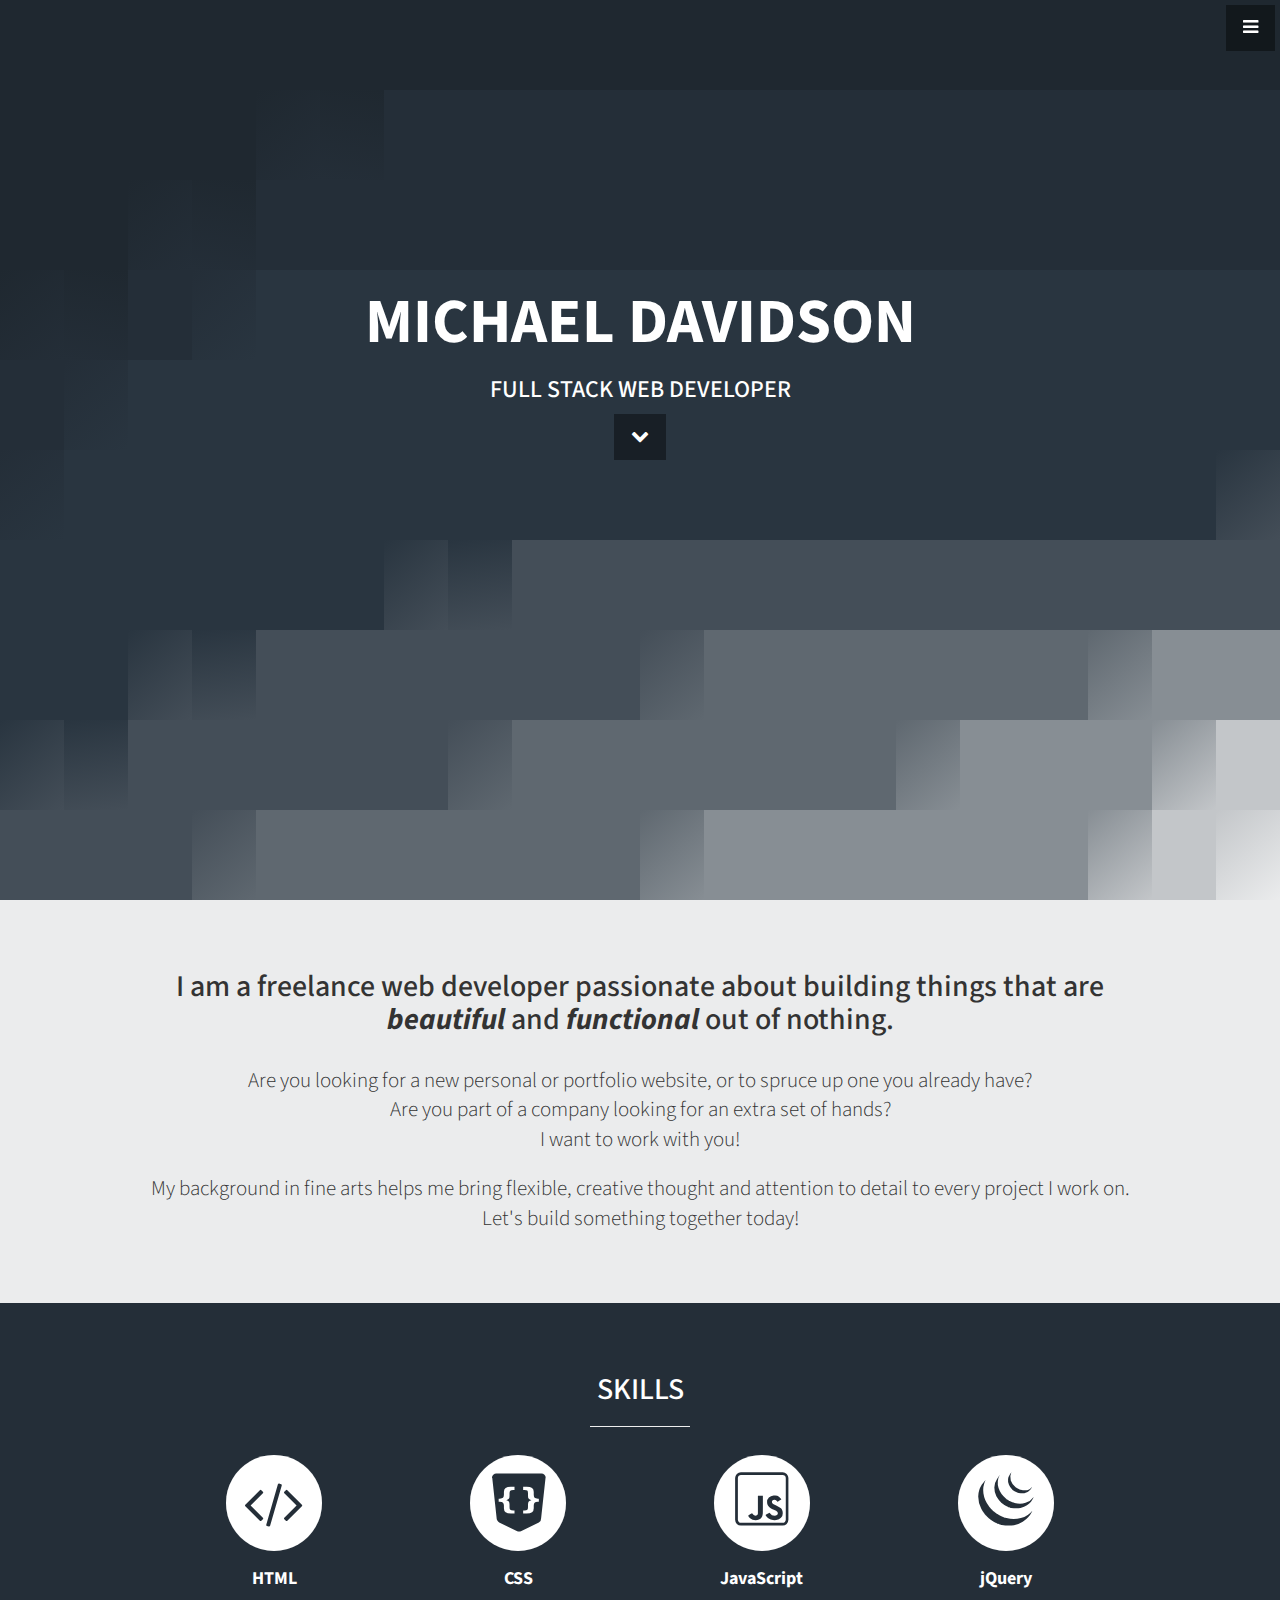
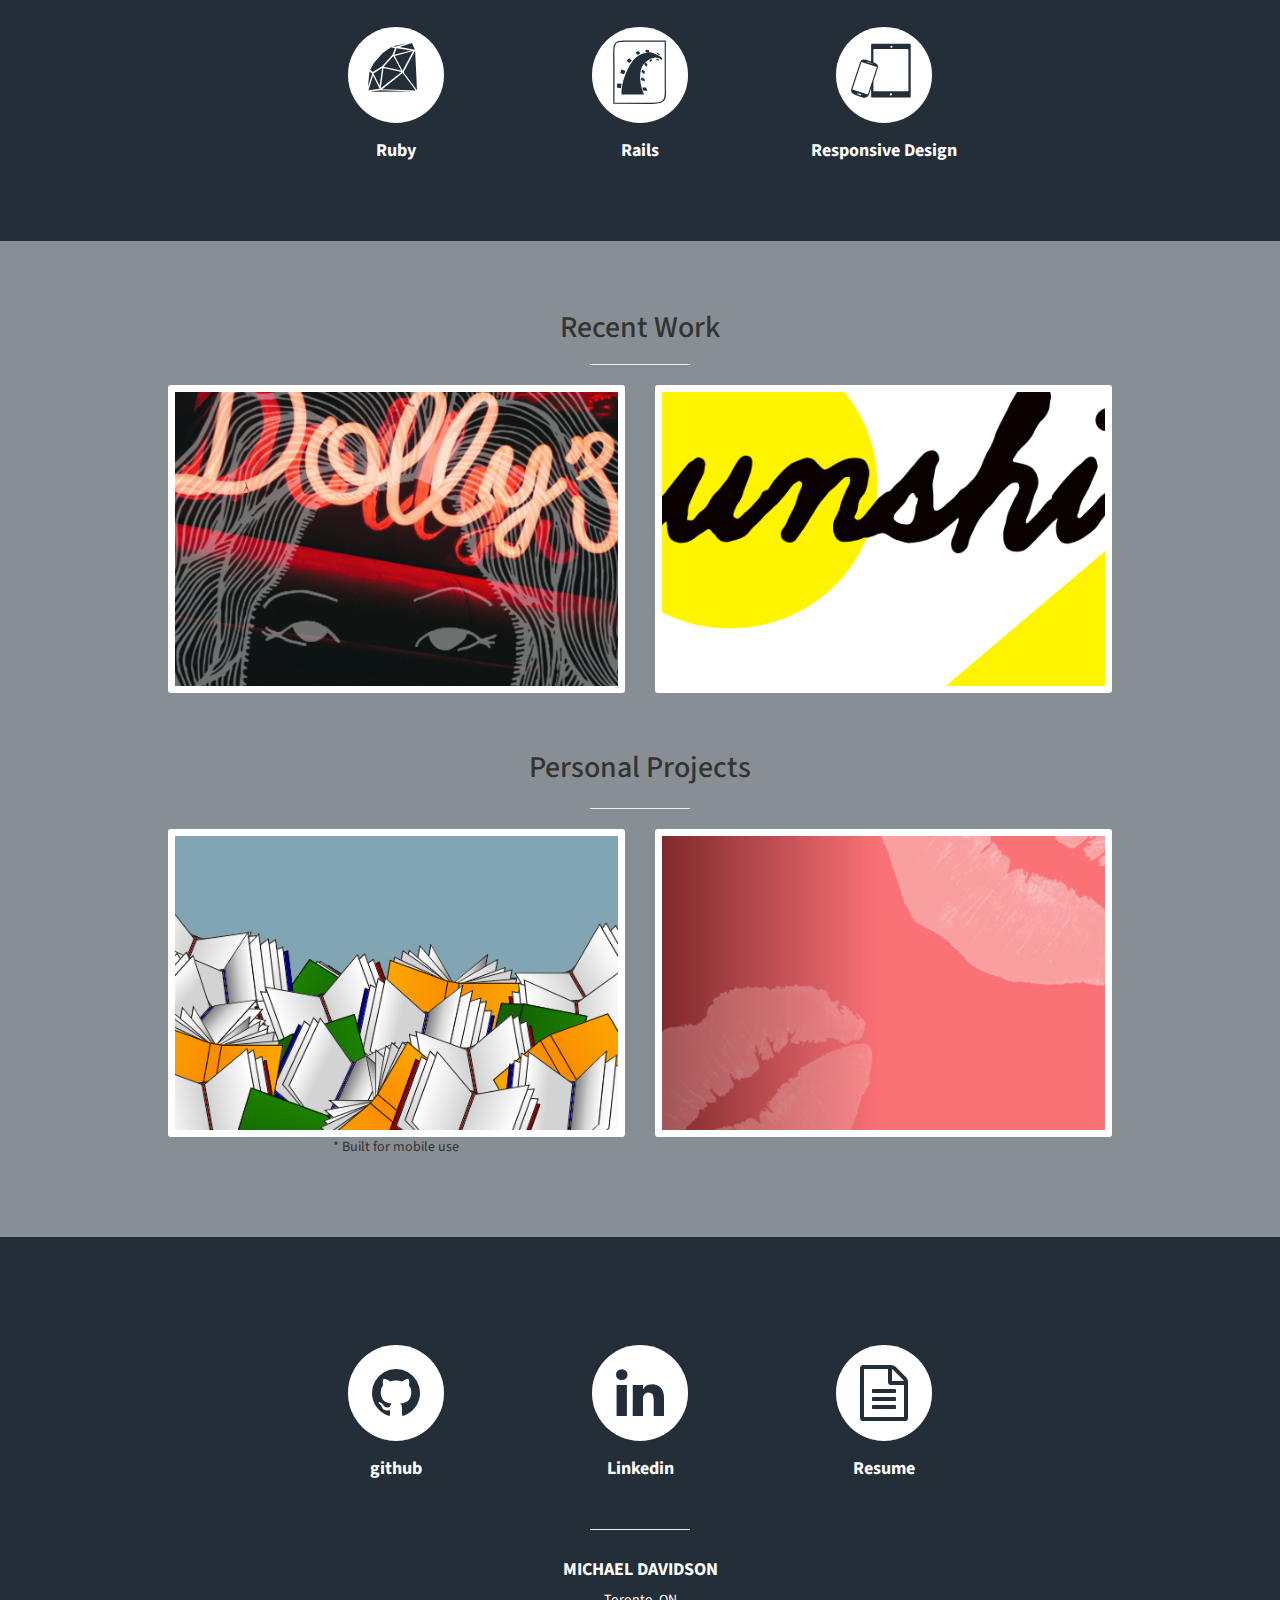
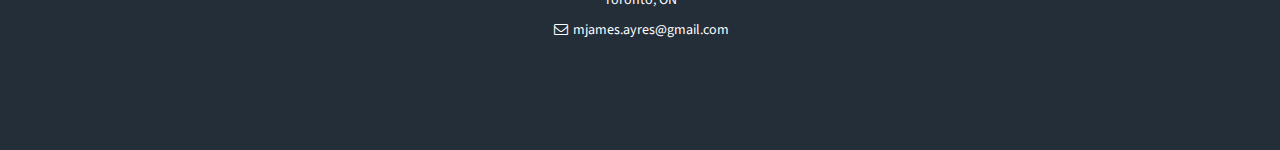
<file: index-old.html>
<!DOCTYPE html>
<html lang="en">

<head>

    <meta charset="utf-8">
    <meta http-equiv="X-UA-Compatible" content="IE=edge">
    <meta name="viewport" content="width=device-width, initial-scale=1">
    <meta name="description" content="">
    <meta name="author" content="">

    <title>Michael Davidson | Full Stack Web Developer</title>

    <!-- Tiles CSS -->
    <link href="css/tiles.css" rel="stylesheet" type="text/css">

    <!-- Bootstrap Core CSS -->
    <link href="css/bootstrap.min.css" rel="stylesheet">

    <!-- Custom CSS -->
    <link href="css/stylish-portfolio.css" rel="stylesheet">

    <!-- Custom Fonts -->
    <link href="font-awesome/css/font-awesome.min.css" rel="stylesheet" type="text/css">
    <link href="https://fonts.googleapis.com/css?family=Source+Sans+Pro:300,400,700,300italic,400italic,700italic" rel="stylesheet" type="text/css">

    <!-- HTML5 Shim and Respond.js IE8 support of HTML5 elements and media queries -->
    <!-- WARNING: Respond.js doesn't work if you view the page via file:// -->
    <!--[if lt IE 9]>
        <script src="https://oss.maxcdn.com/libs/html5shiv/3.7.0/html5shiv.js"></script>
        <script src="https://oss.maxcdn.com/libs/respond.js/1.4.2/respond.min.js"></script>
    <![endif]-->

    <!-- Fizzed Icons -->
    <link rel="stylesheet" href="font-mfizz-2.4.1/font-mfizz.css">

</head>

<body>

    <!-- Navigation -->
    <a id="menu-toggle" href="#" class="btn btn-dark btn-lg toggle"><i class="fa fa-bars"></i></a>
    <nav id="sidebar-wrapper">
        <ul class="sidebar-nav">
            <a id="menu-close" href="#" class="btn btn-light btn-lg pull-right toggle"><i class="fa fa-times"></i></a>
            <li class="sidebar-brand">
                <a href="#top" onclick=$("#menu-close").click();>MICHAEL DAVIDSON</a>
            </li>
            <li>
                <a href="#top" onclick=$("#menu-close").click();>Home</a>
            </li>
            <li>
                <a href="#about" onclick=$("#menu-close").click();>About</a>
            </li>
            <li>
                <a href="#skills" onclick=$("#menu-close").click();>Skills</a>
            </li>
            <li>
                <a href="#portfolio" onclick=$("#menu-close").click();>Portfolio</a>
            </li>
            <li>
                <a href="#contact" onclick=$("#menu-close").click();>Contact</a>
            </li>
        </ul>
    </nav>

    <!-- Header -->
    <header id="top" class="header">
      <div class="welcome">
          <h1>MICHAEL DAVIDSON</h1>
          <h3>FULL STACK WEB DEVELOPER</h3>
          <br>
          <a href="#about" class="btn btn-dark btn-lg"><i class="fa fa-chevron-down" aria-hidden="true"></i></a>
      </div>
        <div id="tile_wrapper">
          <div class="tile a1"></div>
          <div class="tile b1"></div>
          <div class="tile c1"></div>
          <div class="tile d1"></div>
          <div class="tile e1"></div>
          <div class="tile f1"></div>
          <div class="tile g1"></div>
          <div class="tile h11"></div>
          <div class="tile i1"></div>
          <div class="tile j1"></div>
          <div class="tile k1"></div>
          <div class="tile l1"></div>
          <div class="tile m1"></div>
          <div class="tile n1"></div>
          <div class="tile o1"></div>
          <div class="tile p1"></div>
          <div class="tile q1"></div>
          <div class="tile r1"></div>
          <div class="tile s1"></div>
          <div class="tile t1"></div>
          <div class="tile a2"></div>
          <div class="tile b2"></div>
          <div class="tile c2"></div>
          <div class="tile d2"></div>
          <div class="tile e2"></div>
          <div class="tile f2"></div>
          <div class="tile g2"></div>
          <div class="tile h22"></div>
          <div class="tile i2"></div>
          <div class="tile j2"></div>
          <div class="tile k2"></div>
          <div class="tile l2"></div>
          <div class="tile m2"></div>
          <div class="tile n2"></div>
          <div class="tile o2"></div>
          <div class="tile p2"></div>
          <div class="tile q2"></div>
          <div class="tile r2"></div>
          <div class="tile s2"></div>
          <div class="tile t2"></div>
          <div class="tile a3"></div>
          <div class="tile b3"></div>
          <div class="tile c3"></div>
          <div class="tile d3"></div>
          <div class="tile e3"></div>
          <div class="tile f3"></div>
          <div class="tile g3"></div>
          <div class="tile h33"></div>
          <div class="tile i3"></div>
          <div class="tile j3"></div>
          <div class="tile k3"></div>
          <div class="tile l3"></div>
          <div class="tile m3"></div>
          <div class="tile n3"></div>
          <div class="tile o3"></div>
          <div class="tile p3"></div>
          <div class="tile q3"></div>
          <div class="tile r3"></div>
          <div class="tile s3"></div>
          <div class="tile t3"></div>
          <div class="tile a4"></div>
          <div class="tile b4"></div>
          <div class="tile c4"></div>
          <div class="tile d4"></div>
          <div class="tile e4"></div>
          <div class="tile f4"></div>
          <div class="tile g4"></div>
          <div class="tile h44"></div>
          <div class="tile i4"></div>
          <div class="tile j4"></div>
          <div class="tile k4"></div>
          <div class="tile l4"></div>
          <div class="tile m4"></div>
          <div class="tile n4"></div>
          <div class="tile o4"></div>
          <div class="tile p4"></div>
          <div class="tile q4"></div>
          <div class="tile r4"></div>
          <div class="tile s4"></div>
          <div class="tile t4"></div>
          <div class="tile a5"></div>
          <div class="tile b5"></div>
          <div class="tile c5"></div>
          <div class="tile d5"></div>
          <div class="tile e5"></div>
          <div class="tile f5"></div>
          <div class="tile g5"></div>
          <div class="tile h55"></div>
          <div class="tile i5"></div>
          <div class="tile j5"></div>
          <div class="tile k5"></div>
          <div class="tile l5"></div>
          <div class="tile m5"></div>
          <div class="tile n5"></div>
          <div class="tile o5"></div>
          <div class="tile p5"></div>
          <div class="tile q5"></div>
          <div class="tile r5"></div>
          <div class="tile s5"></div>
          <div class="tile t5"></div>
          <div class="tile a6"></div>
          <div class="tile b6"></div>
          <div class="tile c6"></div>
          <div class="tile d6"></div>
          <div class="tile e6"></div>
          <div class="tile f6"></div>
          <div class="tile g6"></div>
          <div class="tile h66"></div>
          <div class="tile i6"></div>
          <div class="tile j6"></div>
          <div class="tile k6"></div>
          <div class="tile l6"></div>
          <div class="tile m6"></div>
          <div class="tile n6"></div>
          <div class="tile o6"></div>
          <div class="tile p6"></div>
          <div class="tile q6"></div>
          <div class="tile r6"></div>
          <div class="tile s6"></div>
          <div class="tile t6"></div>
          <div class="tile a7"></div>
          <div class="tile b7"></div>
          <div class="tile c7"></div>
          <div class="tile d7"></div>
          <div class="tile e7"></div>
          <div class="tile f7"></div>
          <div class="tile g7"></div>
          <div class="tile h7"></div>
          <div class="tile i7"></div>
          <div class="tile j7"></div>
          <div class="tile k7"></div>
          <div class="tile l7"></div>
          <div class="tile m7"></div>
          <div class="tile n7"></div>
          <div class="tile o7"></div>
          <div class="tile p7"></div>
          <div class="tile q7"></div>
          <div class="tile r7"></div>
          <div class="tile s7"></div>
          <div class="tile t7"></div>
          <div class="tile a8"></div>
          <div class="tile b8"></div>
          <div class="tile c8"></div>
          <div class="tile d8"></div>
          <div class="tile e8"></div>
          <div class="tile f8"></div>
          <div class="tile g8"></div>
          <div class="tile h8"></div>
          <div class="tile i8"></div>
          <div class="tile j8"></div>
          <div class="tile k8"></div>
          <div class="tile l8"></div>
          <div class="tile m8"></div>
          <div class="tile n8"></div>
          <div class="tile o8"></div>
          <div class="tile p8"></div>
          <div class="tile q8"></div>
          <div class="tile r8"></div>
          <div class="tile s8"></div>
          <div class="tile t8"></div>
          <div class="tile a9"></div>
          <div class="tile b9"></div>
          <div class="tile c9"></div>
          <div class="tile d9"></div>
          <div class="tile e9"></div>
          <div class="tile f9"></div>
          <div class="tile g9"></div>
          <div class="tile h9"></div>
          <div class="tile i9"></div>
          <div class="tile j9"></div>
          <div class="tile k9"></div>
          <div class="tile l9"></div>
          <div class="tile m9"></div>
          <div class="tile n9"></div>
          <div class="tile o9"></div>
          <div class="tile p9"></div>
          <div class="tile q9"></div>
          <div class="tile r9"></div>
          <div class="tile s9"></div>
          <div class="tile t9"></div>
          <div class="tile a10"></div>
          <div class="tile b10"></div>
          <div class="tile c10"></div>
          <div class="tile d10"></div>
          <div class="tile e10"></div>
          <div class="tile f10"></div>
          <div class="tile g10"></div>
          <div class="tile h10"></div>
          <div class="tile i10"></div>
          <div class="tile j10"></div>
          <div class="tile k10"></div>
          <div class="tile l10"></div>
          <div class="tile m10"></div>
          <div class="tile n10"></div>
          <div class="tile o10"></div>
          <div class="tile p10"></div>
          <div class="tile q10"></div>
          <div class="tile r10"></div>
          <div class="tile s10"></div>
          <div class="tile t10"></div>
        </div>
    </header>

    <!-- About -->
    <section id="about" class="about">
        <div class="container">
            <div class="row">
                <div class="col-lg-12 text-center">
                    <h2>I am a freelance web developer passionate about building things that are</br><i><strong>beautiful</strong></i> and <i><strong>functional</strong></i> out of nothing.</h2></br>
                    <p class="lead">Are you looking for a new personal or portfolio website, or to spruce up one you already have?</br>Are you part of a company looking for an extra set of hands?</br>I want to work with you!</p>
                    <p class="lead">My background in fine arts helps me bring flexible, creative thought and attention to detail to every project I work on.</br>Let's build something together today!</p>
                </div>
            </div>
            <!-- /.row -->
        </div>
        <!-- /.container -->
    </section>

    <!-- Services -->
    <!-- The circle icons use Font Awesome's stacked icon classes. For more information, visit http://fontawesome.io/examples/ -->
    <section id="skills" class="services bg-primary">
        <div class="container">
            <div class="row text-center">
                <div class="col-lg-10 col-lg-offset-1">
                    <h2>SKILLS</h2>
                    <hr class="small">
                    <div class="row">
                        <div class="col-md-3 col-sm-6">
                            <div class="service-item">
                                <span class="fa-stack fa-4x">
                                <i class="fa fa-circle fa-stack-2x"></i>
                                <i class="fa fa-code fa-stack-1x text-primary"></i>
                            </span>
                                <h4>
                                    <strong>HTML</strong>
                                </h4>
                                <!-- <p>Lorem ipsum dolor sit amet, consectetur adipisicing elit.</p> -->
                                <!-- <a href="#" class="btn btn-light">Learn More</a> -->
                            </div>
                        </div>
                        <div class="col-md-3 col-sm-6">
                            <div class="service-item">
                                <span class="fa-stack fa-4x">
                                <i class="fa fa-circle fa-stack-2x"></i>
                                <i class="icon-css fa-stack-1x text-primary"></i>
                            </span>
                                <h4>
                                    <strong>CSS</strong>
                                </h4>
                                <!-- <p>Lorem ipsum dolor sit amet, consectetur adipisicing elit.</p> -->
                                <!-- <a href="#" class="btn btn-light">Learn More</a> -->
                            </div>
                        </div>
                        <div class="col-md-3 col-sm-6">
                            <div class="service-item">
                                <span class="fa-stack fa-4x">
                                <i class="fa fa-circle fa-stack-2x"></i>
                                <i class="icon-javascript fa-stack-1x text-primary"></i>
                            </span>
                                <h4>
                                    <strong>JavaScript</strong>
                                </h4>
                                <!-- <p>Lorem ipsum dolor sit amet, consectetur adipisicing elit.</p> -->
                                <!-- <a href="#" class="btn btn-light">Learn More</a> -->
                            </div>
                        </div>
                        <div class="col-md-3 col-sm-6">
                            <div class="service-item">
                                <span class="fa-stack fa-4x">
                                <i class="fa fa-circle fa-stack-2x"></i>
                                <i class="icon-jquery fa-stack-1x text-primary"></i>
                            </span>
                                <h4>
                                    <strong>jQuery</strong>
                                </h4>
                                <!-- <p>Lorem ipsum dolor sit amet, consectetur adipisicing elit.</p> -->
                                <!-- <a href="#" class="btn btn-light">Learn More</a> -->
                            </div>
                        </div>
                      </div>
                      <div class="row" id="center_align" data-id="resize_align">
                        <div class="col-md-3 col-sm-6">
                            <div class="service-item">
                                <span class="fa-stack fa-4x">
                                <i class="fa fa-circle fa-stack-2x"></i>
                                <i class="icon-ruby fa-stack-1x text-primary"></i>
                            </span>
                                <h4>
                                    <strong>Ruby</strong>
                                </h4>
                                <!-- <p>Lorem ipsum dolor sit amet, consectetur adipisicing elit.</p> -->
                                <!-- <a href="#" class="btn btn-light">Learn More</a> -->
                            </div>
                        </div>
                        <div class="col-md-3 col-sm-6">
                            <div class="service-item">
                                <span class="fa-stack fa-4x">
                                <i class="fa fa-circle fa-stack-2x"></i>
                                <i class="icon-ruby-on-rails fa-stack-1x text-primary"></i>
                            </span>
                                <h4>
                                    <strong>Rails</strong>
                                </h4>
                                <!-- <p>Lorem ipsum dolor sit amet, consectetur adipisicing elit.</p> -->
                                <!-- <a href="#" class="btn btn-light">Learn More</a> -->
                            </div>
                        </div>
                        <div class="col-md-3 col-sm-6">
                            <div class="service-item">
                                <span class="fa-stack fa-4x">
                                <i class="fa fa-circle fa-stack-2x"></i>
                                <i class="icon-mobile-device fa-stack-1x text-primary"></i>
                            </span>
                                <h4>
                                    <strong>Responsive Design</strong>
                                </h4>
                                <!-- <p>Lorem ipsum dolor sit amet, consectetur adipisicing elit.</p> -->
                                <!-- <a href="#" class="btn btn-light">Learn More</a> -->
                            </div>
                        </div>
                    </div>
                    <!-- /.row (nested) -->
                </div>
                <!-- /.col-lg-10 -->
            </div>
            <!-- /.row -->
        </div>
        <!-- /.container -->
    </section>

    <!-- Callout -->
    <!-- <aside class="callout">
        <div class="text-vertical-center">
            <h1>Cool CSS Animation Here</h1>
        </div>
    </aside> -->

    <!-- Portfolio -->
    <section id="portfolio" class="portfolio">
        <div class="container">
            <div class="row">
                <div class="col-lg-10 col-lg-offset-1 text-center">
                    <h2>Recent Work</h2>
                    <hr class="small">
                    <div class="row">
                        <div class="col-md-6">
                          <!-- <h2>Dolly's</h2> -->
                            <div class="portfolio-item">
                                <a href="https://davidsonayres.github.io/dollys/" target="_blank">
                                    <img class="img-portfolio img-responsive" src="img/dollys.png">
                                </a>
                            </div>
                        </div>
                        <div class="col-md-6">
                           <!-- <h2>Sunshine Wholesome Market</h2> -->
                            <div class="portfolio-item">
                                <a href="https://davidsonayres.github.io/sunshine/" target="_blank">
                                    <img class="img-portfolio img-responsive" src="img/sunshine.png">
                                </a>
                            </div>
                        </div>
                        <h2 style="line-height:3;margin-bottom:-25px;">Personal Projects</h2>
                        <hr class="small">
                        <div class="col-md-6">
                          <!-- <h2>wellRead</h2> -->
                            <div class="portfolio-item">
                                <a href="http://well-read.herokuapp.com" target="_blank">
                                    <img class="img-portfolio img-responsive" src="img/wellread.png">
                                </a>
                                <p>* Built for mobile use</p>
                            </div>
                        </div>
                        <div class="col-md-6">
                          <!-- <h2>Kissy</h2> -->
                            <div class="portfolio-item">
                                <a href="http://kissyapp.herokuapp.com" target="_blank">
                                    <img class="img-portfolio img-responsive" src="img/kissy.png">
                                </a>
                            </div>
                        </div>
                    <!-- /.row (nested) -->
                    <!-- <a href="#" class="btn btn-dark">View More Items</a> -->
                </div>
                <!-- /.col-lg-10 -->
            </div>
            <!-- /.row -->
        </div>
        <!-- /.container -->
    </section>

    <!-- Call to Action -->
    <!-- <aside class="call-to-action bg-primary">
        <div class="container">
            <div class="row">
                <div class="col-lg-12 text-center">
                    <h3>The buttons below are impossible to resist.</h3>
                    <a href="#" class="btn btn-lg btn-light">Click Me!</a>
                    <a href="#" class="btn btn-lg btn-dark">Look at Me!</a>
                </div>
            </div>
        </div>
    </aside> -->

    <!-- Services -->
    <!-- The circle icons use Font Awesome's stacked icon classes. For more information, visit http://fontawesome.io/examples/ -->
    <!-- <section id="services" class="services">
        <div class="container"> -->

            <!-- /.row -->
        <!-- </div> -->
        <!-- /.container -->
    <!-- </section> -->

    <!-- Map -->
    <!-- <section id="contact" class="map">
        <iframe width="100%" height="100%" frameborder="0" scrolling="no" marginheight="0" marginwidth="0" src="https://maps.google.com/maps?f=q&amp;source=s_q&amp;hl=en&amp;geocode=&amp;q=Twitter,+Inc.,+Market+Street,+San+Francisco,+CA&amp;aq=0&amp;oq=twitter&amp;sll=28.659344,-81.187888&amp;sspn=0.128789,0.264187&amp;ie=UTF8&amp;hq=Twitter,+Inc.,+Market+Street,+San+Francisco,+CA&amp;t=m&amp;z=15&amp;iwloc=A&amp;output=embed"></iframe>
        <br />
        <small>
            <a href="https://maps.google.com/maps?f=q&amp;source=embed&amp;hl=en&amp;geocode=&amp;q=Twitter,+Inc.,+Market+Street,+San+Francisco,+CA&amp;aq=0&amp;oq=twitter&amp;sll=28.659344,-81.187888&amp;sspn=0.128789,0.264187&amp;ie=UTF8&amp;hq=Twitter,+Inc.,+Market+Street,+San+Francisco,+CA&amp;t=m&amp;z=15&amp;iwloc=A"></a>
        </small>
    </section> -->

    <!-- Footer -->

    <footer id="contact">
        <div class="container">
          <div class="row text-center">
              <div class="col-lg-10 col-lg-offset-1">
                  <div class="row" id="center_align" data-id="resize_align">
                      <div class="col-md-3 col-sm-6">
                          <div class="service-item">
                            <a href="http://www.github.com/davidsonayres" target="_blank" id="contact_link">
                              <span class="fa-stack fa-4x">
                              <i class="fa fa-circle fa-stack-2x"></i>
                              <i class="fa fa-github fa-stack-1x text-primary"></i>
                          </span>
                              <h4>
                                  <strong>github</strong>
                              </h4></a>
                          </div>
                      </div>
                      <div class="col-md-3 col-sm-6">
                          <div class="service-item">
                            <a href="http://www.linkedin.com/in/davidsonayres" target="_blank" id="contact_link">
                              <span class="fa-stack fa-4x">
                              <i class="fa fa-circle fa-stack-2x"></i>
                              <i class="fa fa-linkedin fa-stack-1x text-primary"></i>
                          </span>
                              <h4>
                                  <strong>Linkedin</strong>
                              </h4></a>
                          </div>
                      </div>
                      <div class="col-md-3 col-sm-6">
                          <div class="service-item">
                            <a href="img/resume.pdf" target="_blank" id="contact_link">
                              <span class="fa-stack fa-4x">
                              <i class="fa fa-circle fa-stack-2x"></i>
                              <i class="fa fa-file-text-o fa-stack-1x text-primary"></i>
                          </span>
                              <h4>
                                  <strong>Resume</strong>
                              </h4></a>
                          </div>
                      </div>
                  </div>
                  <!-- /.row (nested) -->
              </div>
              <!-- /.col-lg-10 -->
          </div>
          <hr class="small">
            <div class="row">
                <div class="col-lg-10 col-lg-offset-1 text-center">
                    <h4><strong>MICHAEL DAVIDSON</strong>
                    </h4>
                    <p>Toronto, ON</p>
                    <ul class="list-unstyled">
                        <!-- <li><i class="fa fa-phone fa-fw"></i> (416) 456-7890</li> -->
                        <li><i class="fa fa-envelope-o fa-fw"></i> <a href="mailto:mjames.ayres@gmail.com">mjames.ayres@gmail.com</a>
                        </li>
                    </ul>
                    <!-- <br> -->
                    <!-- <ul class="list-inline">
                        <li>
                            <a href="#"><i class="fa fa-facebook fa-fw fa-3x"></i></a>
                        </li>
                        <li>
                            <a href="#"><i class="fa fa-twitter fa-fw fa-3x"></i></a>
                        </li>
                        <li>
                            <a href="#"><i class="fa fa-dribbble fa-fw fa-3x"></i></a>
                        </li>
                    </ul> -->
                    <!-- <hr class="small"> -->
                    <!-- <p class="text-muted">Copyright &copy; Michael Davidson 2017</p> -->
                </div>
            </div>
        </div>
        <a id="to-top" href="#top" class="btn btn-dark btn-lg"><i class="fa fa-chevron-up fa-fw fa-1x"></i></a>
    </footer>

    <!-- jQuery -->
    <script src="js/jquery.js"></script>

    <!-- Bootstrap Core JavaScript -->
    <script src="js/bootstrap.min.js"></script>

    <!-- Custom Theme JavaScript -->
    <script>
    // Closes the sidebar menu
    $("#menu-close").click(function(e) {
        e.preventDefault();
        $("#sidebar-wrapper").toggleClass("active");
    });
    // Opens the sidebar menu
    $("#menu-toggle").click(function(e) {
        e.preventDefault();
        $("#sidebar-wrapper").toggleClass("active");
    });
    // Scrolls to the selected menu item on the page
    $(function() {
        $('a[href*=#]:not([href=#],[data-toggle],[data-target],[data-slide])').click(function() {
            if (location.pathname.replace(/^\//, '') == this.pathname.replace(/^\//, '') || location.hostname == this.hostname) {
                var target = $(this.hash);
                target = target.length ? target : $('[name=' + this.hash.slice(1) + ']');
                if (target.length) {
                    $('html,body').animate({
                        scrollTop: target.offset().top
                    }, 1000);
                    return false;
                }
            }
        });
    });
    //#to-top button appears after scrolling
    var fixed = false;
    $(document).scroll(function() {
        if ($(this).scrollTop() > 250) {
            if (!fixed) {
                fixed = true;
                // $('#to-top').css({position:'fixed', display:'block'});
                $('#to-top').show("slow", function() {
                    $('#to-top').css({
                        position: 'fixed',
                        display: 'block'
                    });
                });
            }
        } else {
            if (fixed) {
                fixed = false;
                $('#to-top').hide("slow", function() {
                    $('#to-top').css({
                        display: 'none'
                    });
                });
            }
        }
    });
    // Disable Google Maps scrolling
    // See http://stackoverflow.com/a/25904582/1607849
    // Disable scroll zooming and bind back the click event
    var onMapMouseleaveHandler = function(event) {
        var that = $(this);
        that.on('click', onMapClickHandler);
        that.off('mouseleave', onMapMouseleaveHandler);
        that.find('iframe').css("pointer-events", "none");
    }
    var onMapClickHandler = function(event) {
            var that = $(this);
            // Disable the click handler until the user leaves the map area
            that.off('click', onMapClickHandler);
            // Enable scrolling zoom
            that.find('iframe').css("pointer-events", "auto");
            // Handle the mouse leave event
            that.on('mouseleave', onMapMouseleaveHandler);
        }
        // Enable map zooming with mouse scroll when the user clicks the map
    $('.map').on('click', onMapClickHandler);

    // Adjusting display of centre aligned skills on resize
    window.addEventListener('resize', function(e) {
      console.log(window.innerWidth);
      var width = window.innerWidth;
      const x = $('div[data-id="resize_align"]');
      if (width <= 767) {
        x.removeAttr('id');
      } else {
        x.attr('id', 'center_align');
      };
    })
    </script>

</body>

</html>
</file>
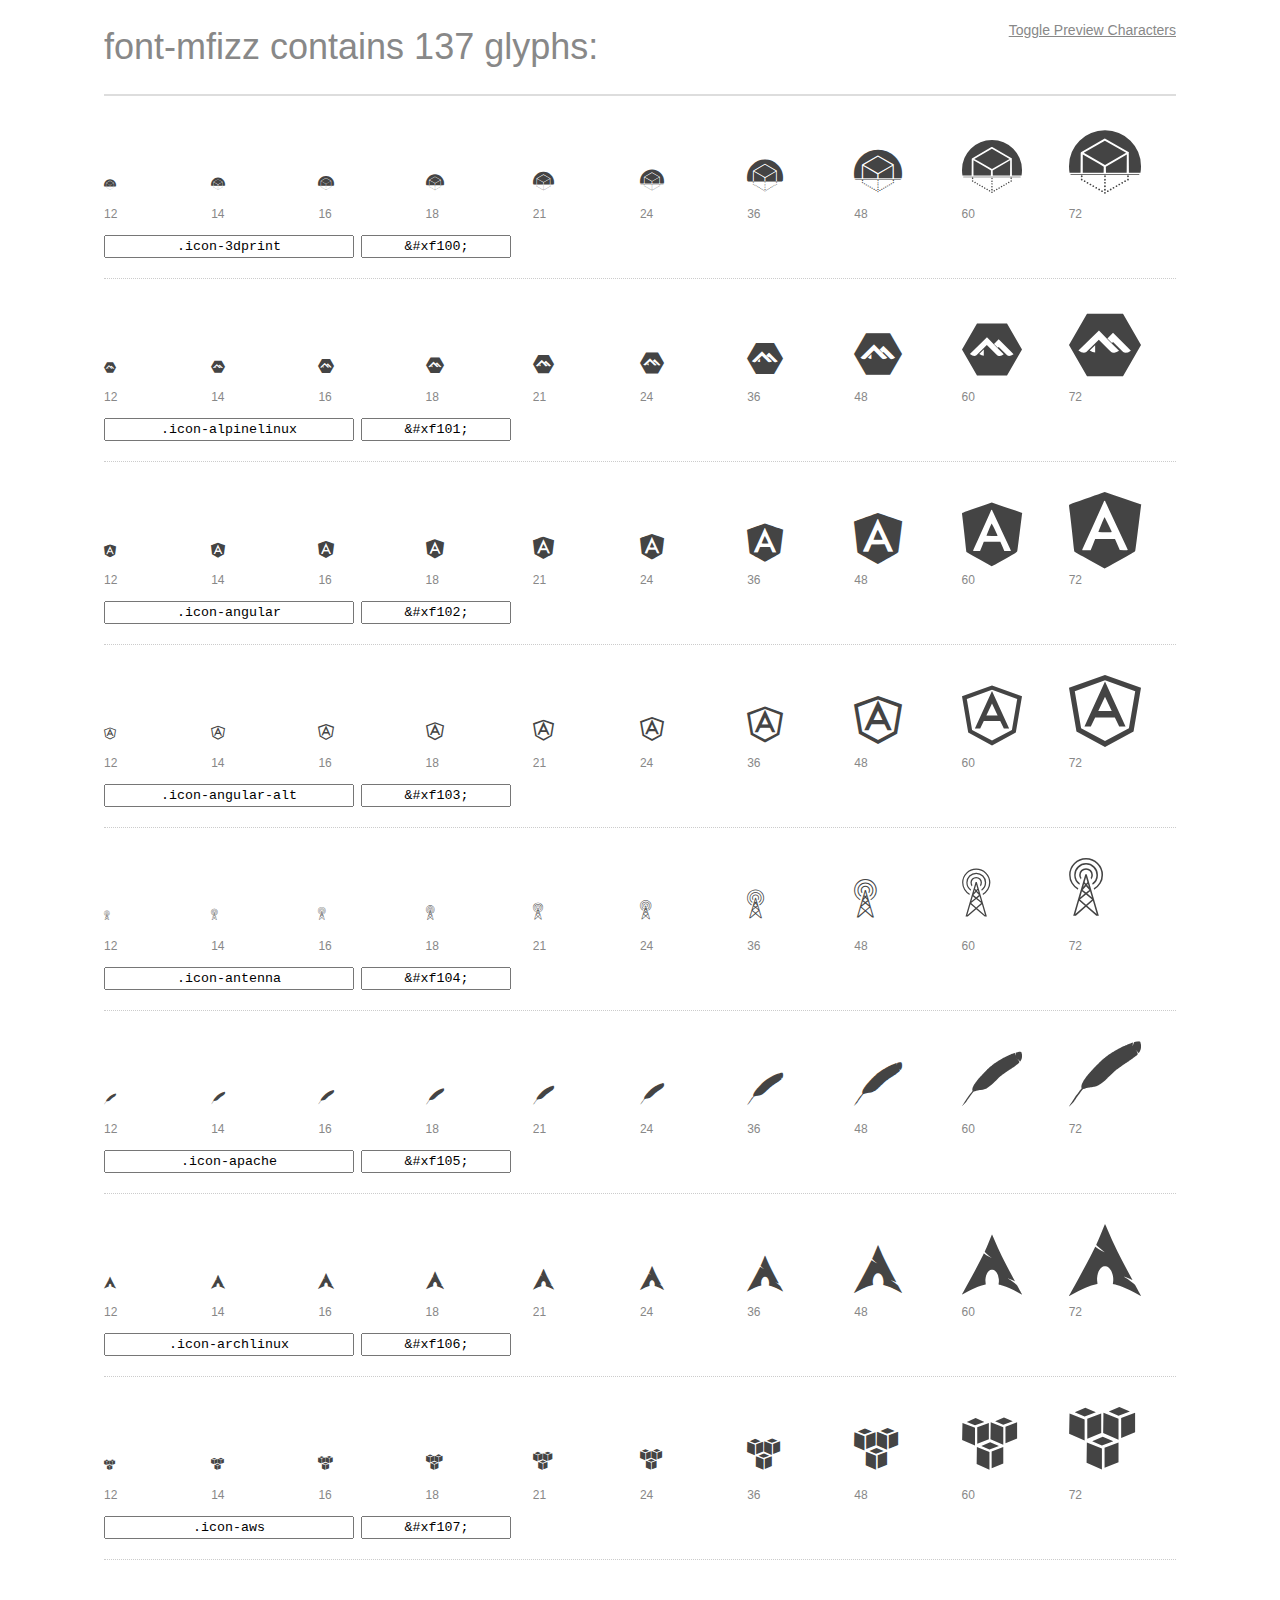
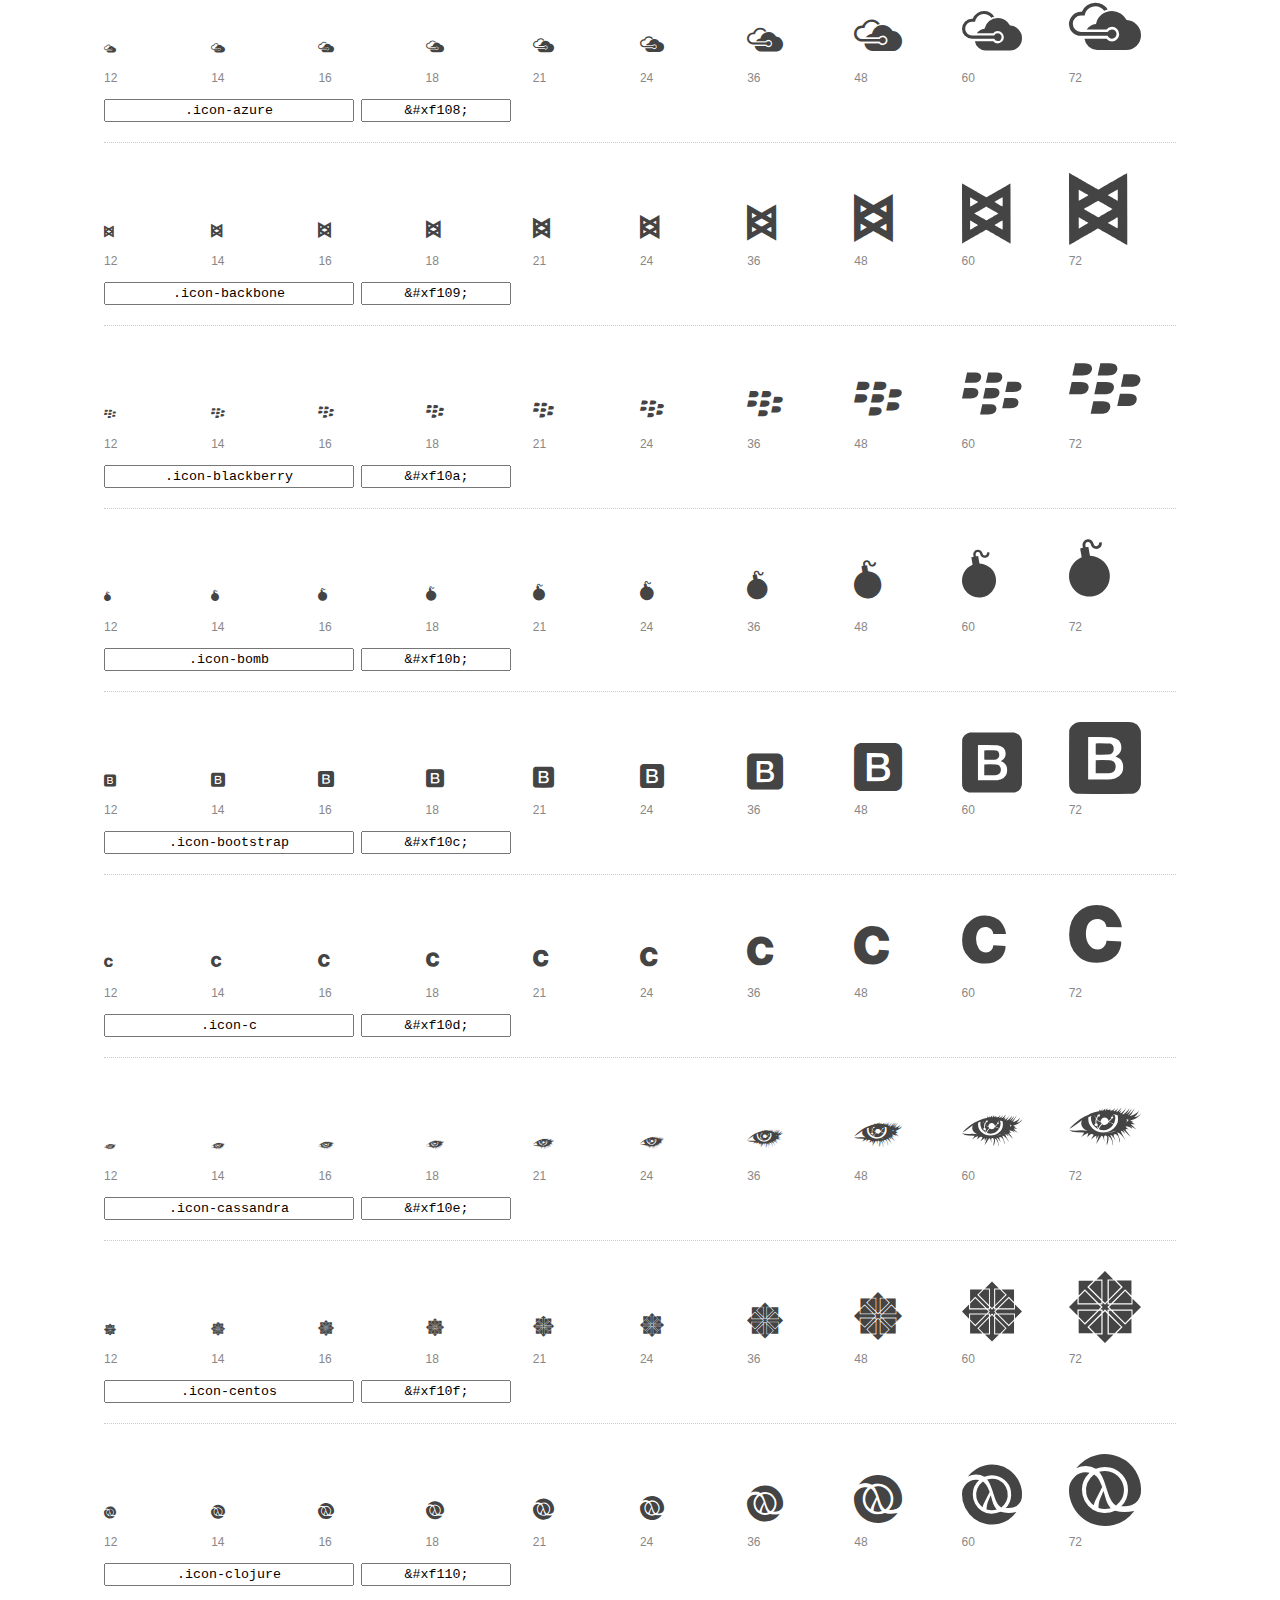
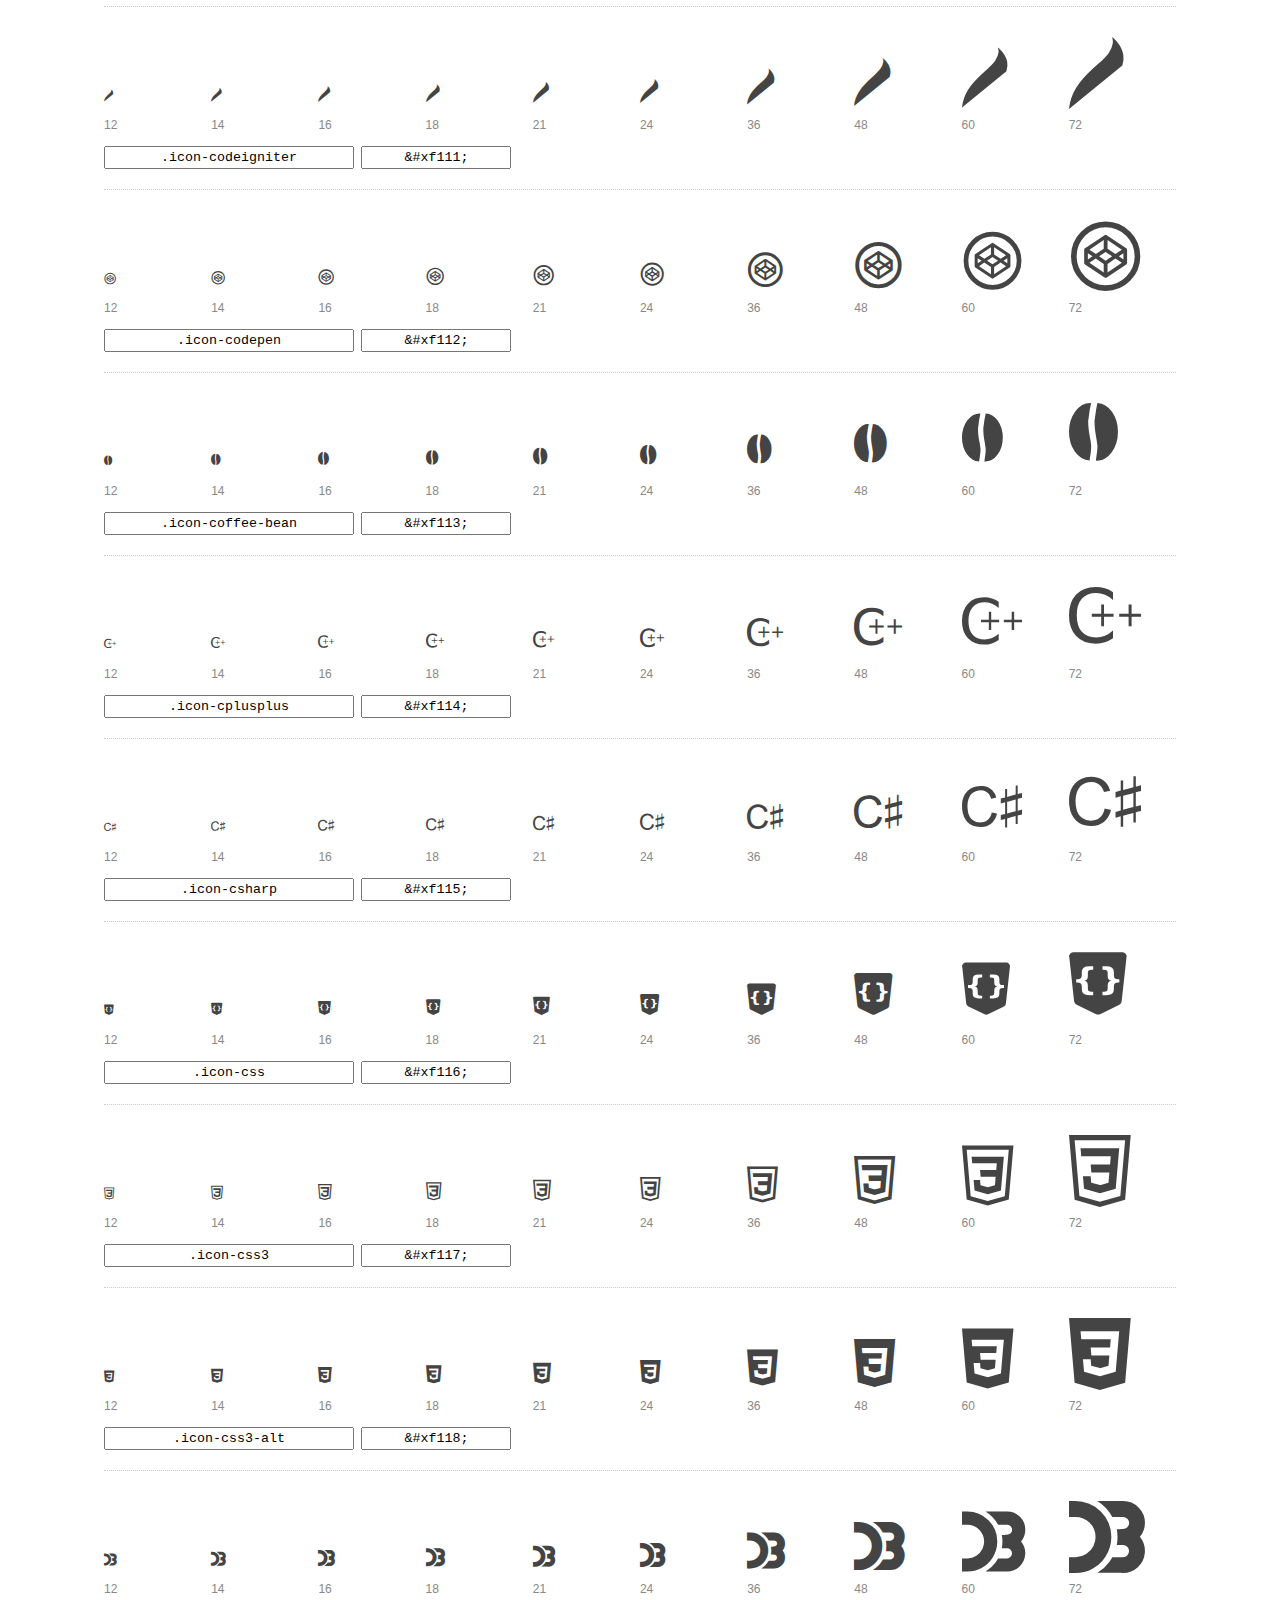
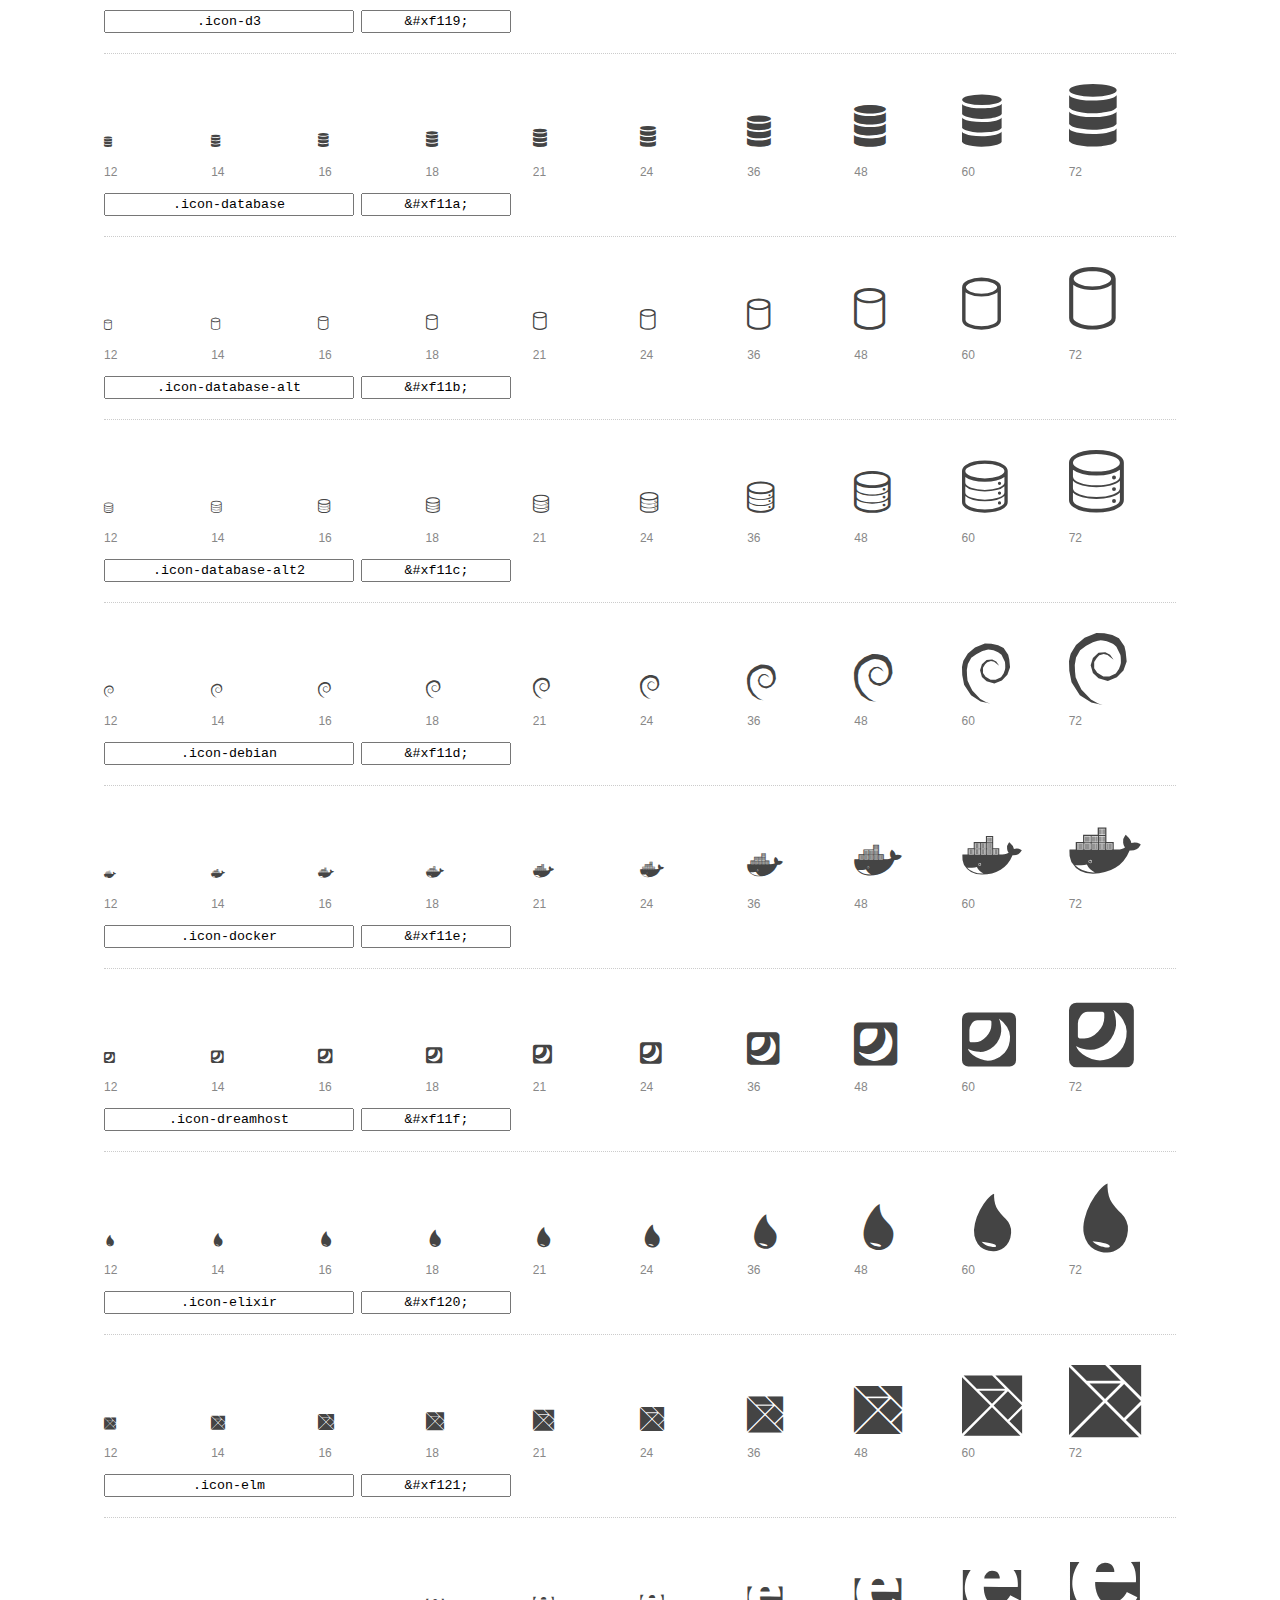
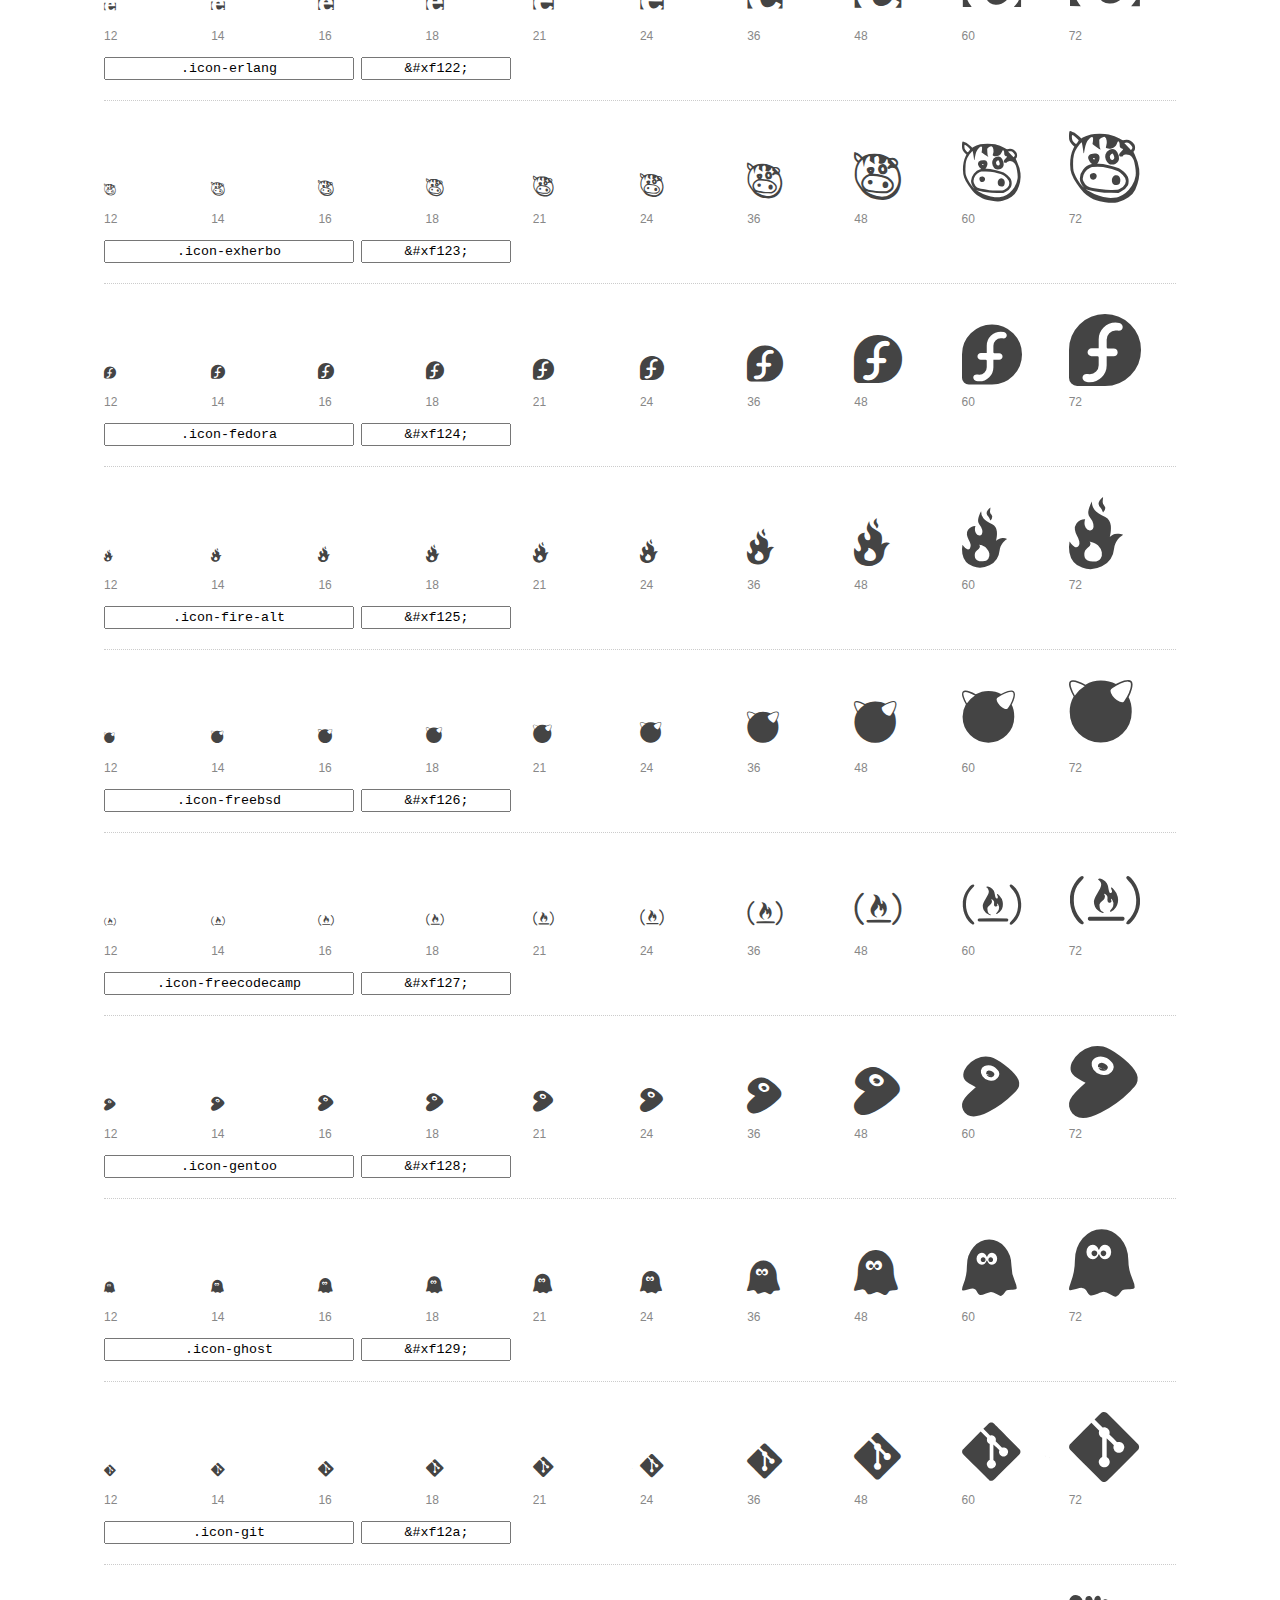
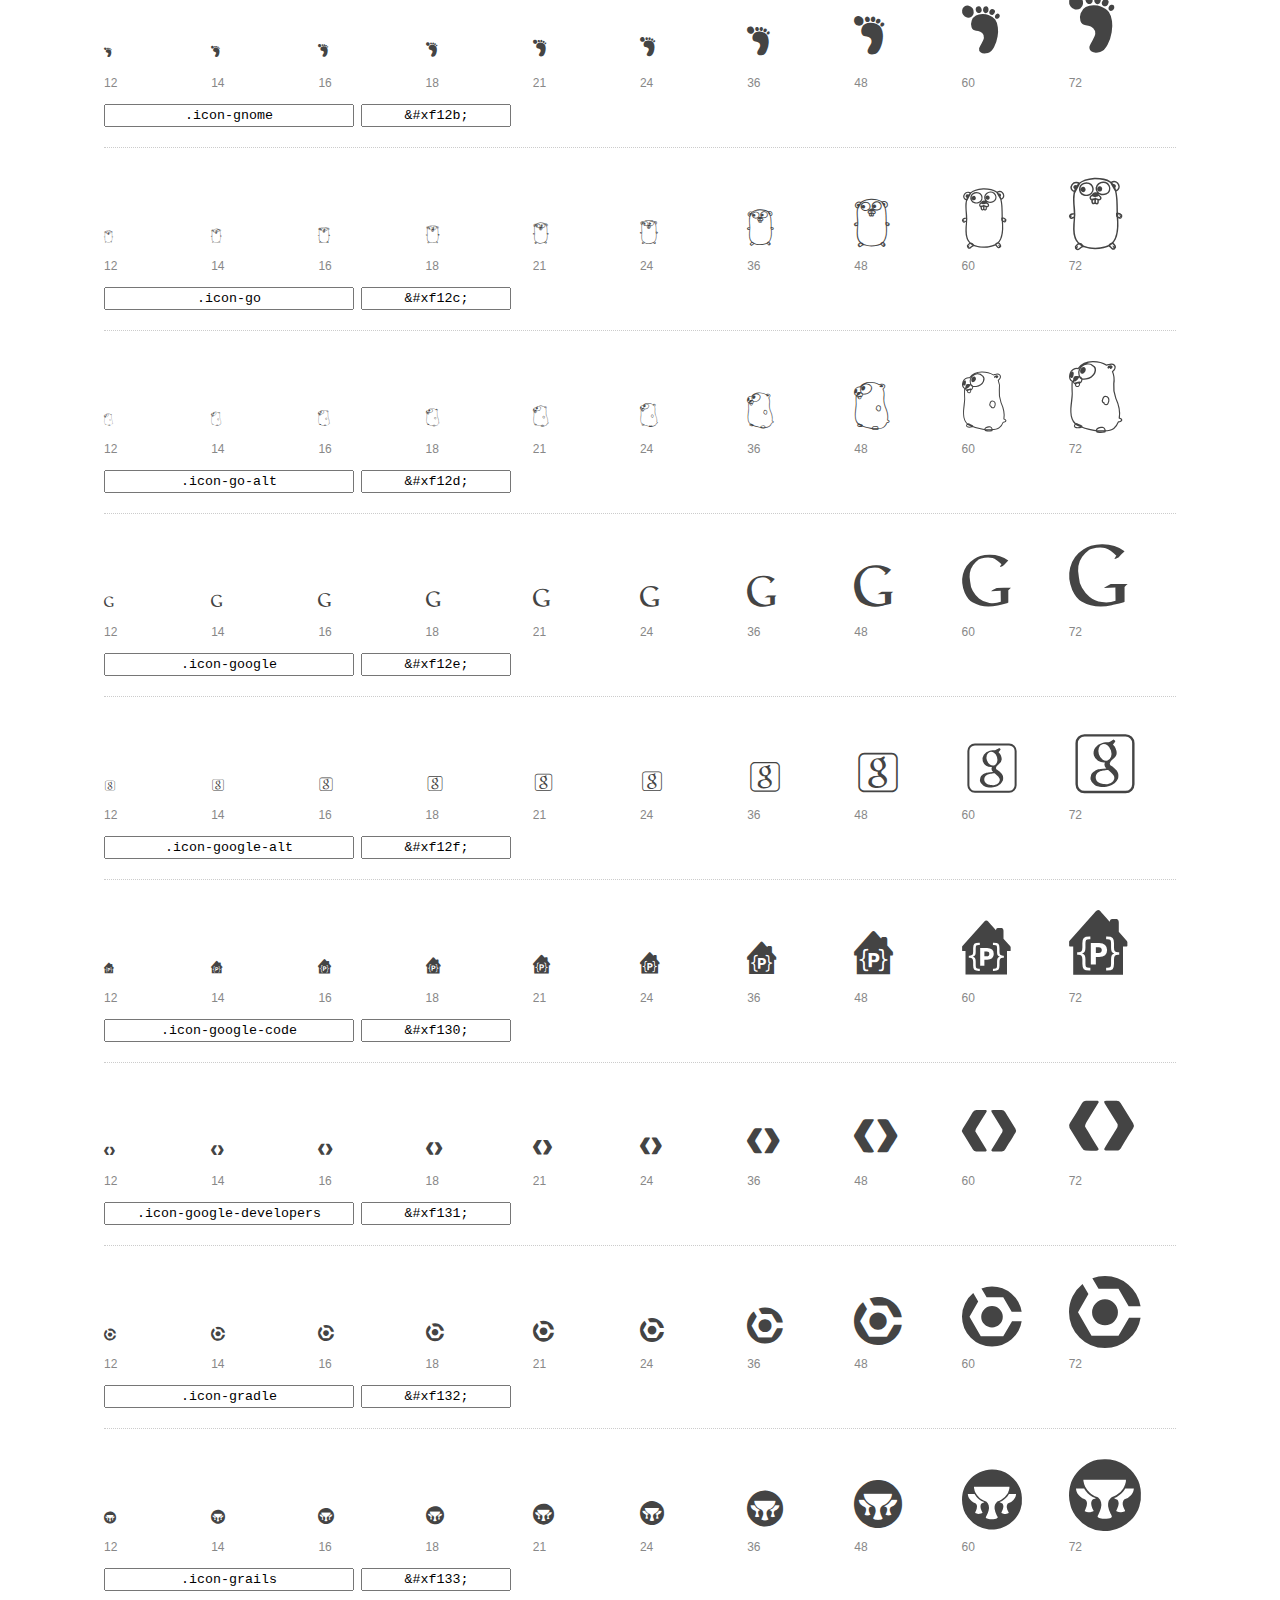
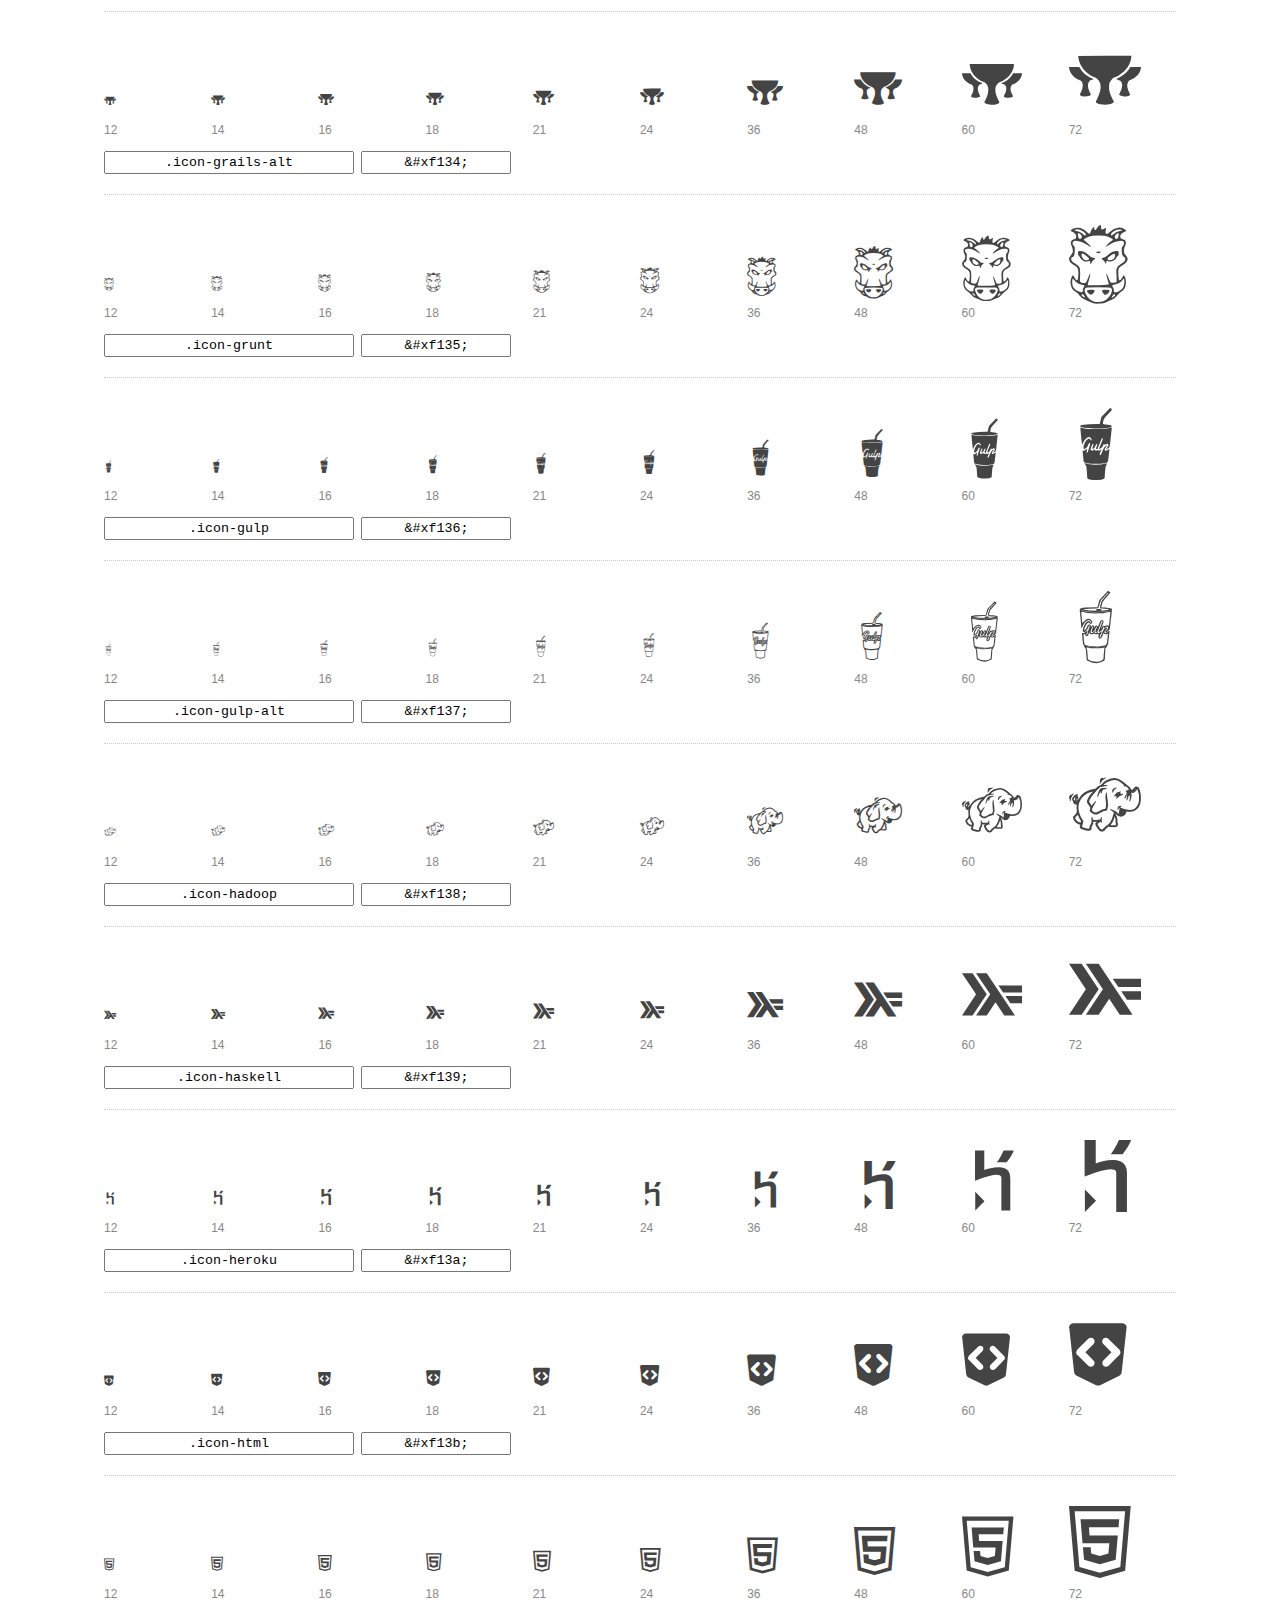
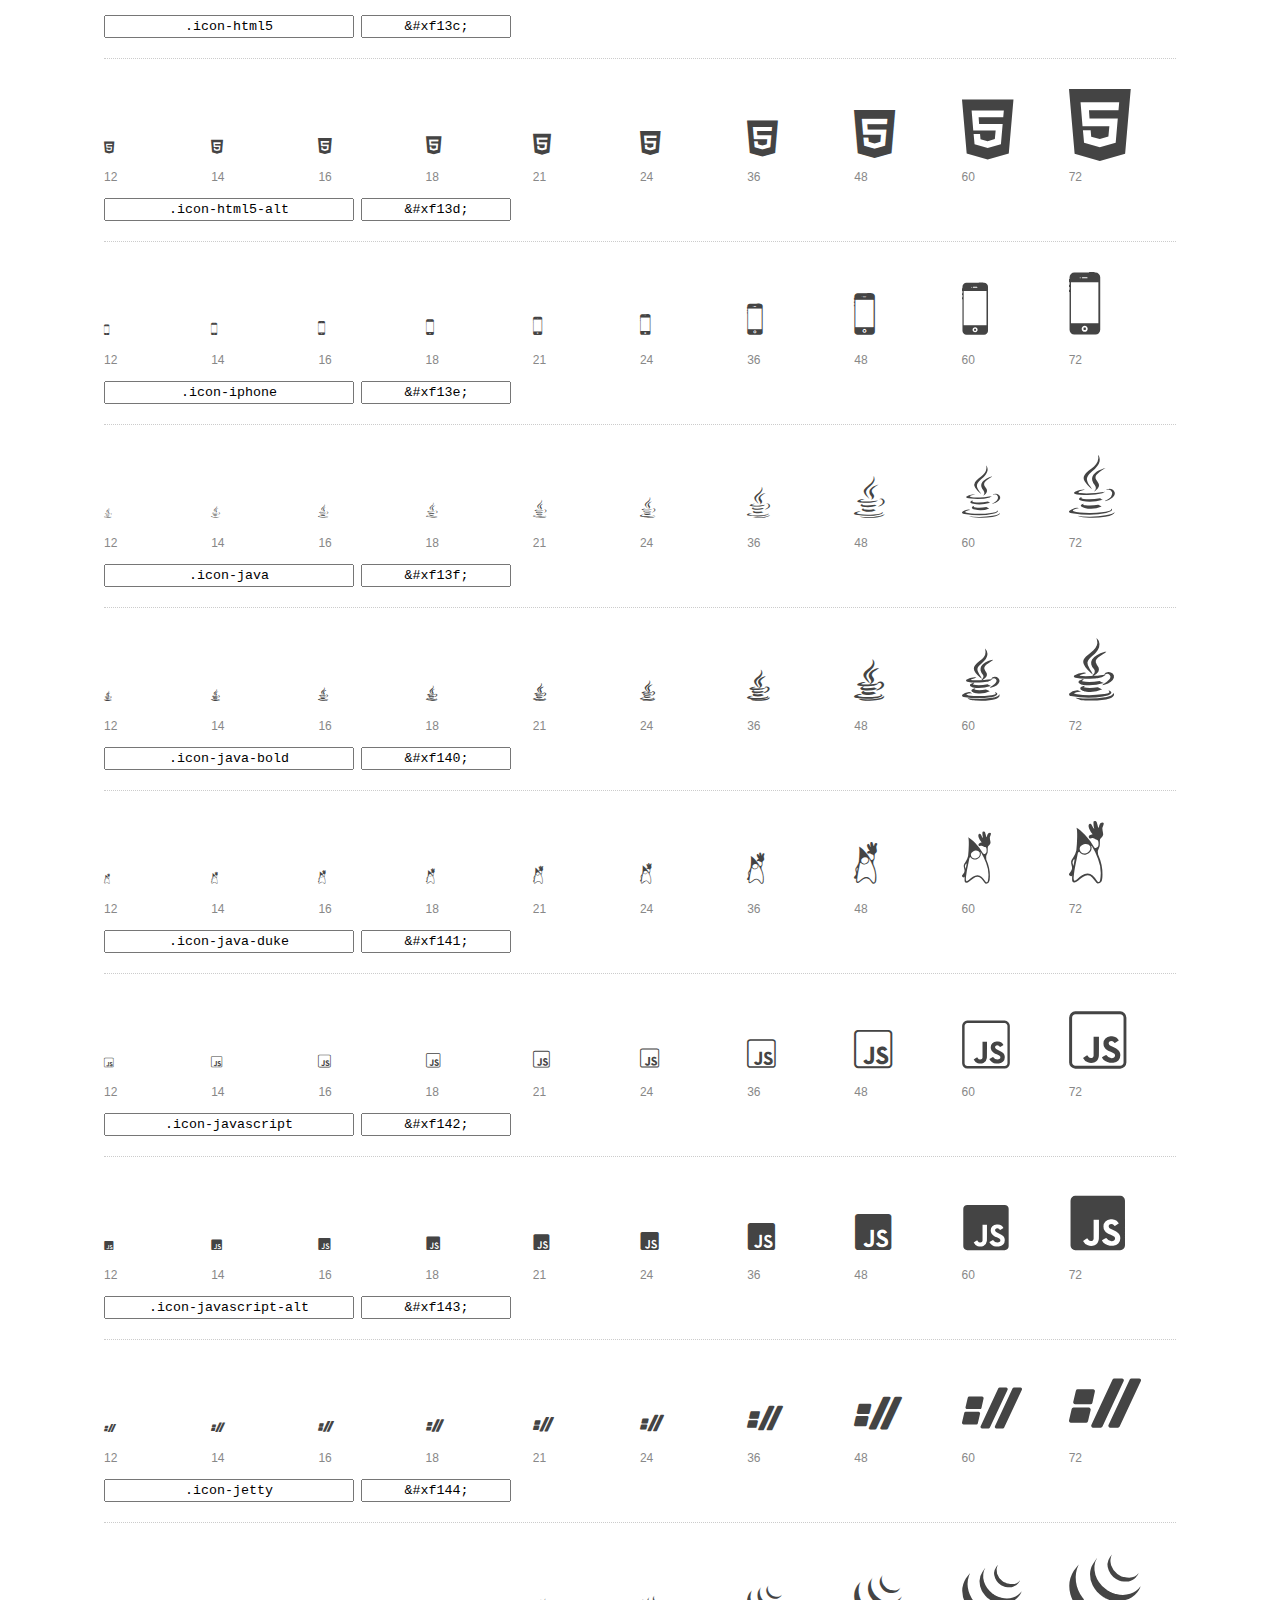
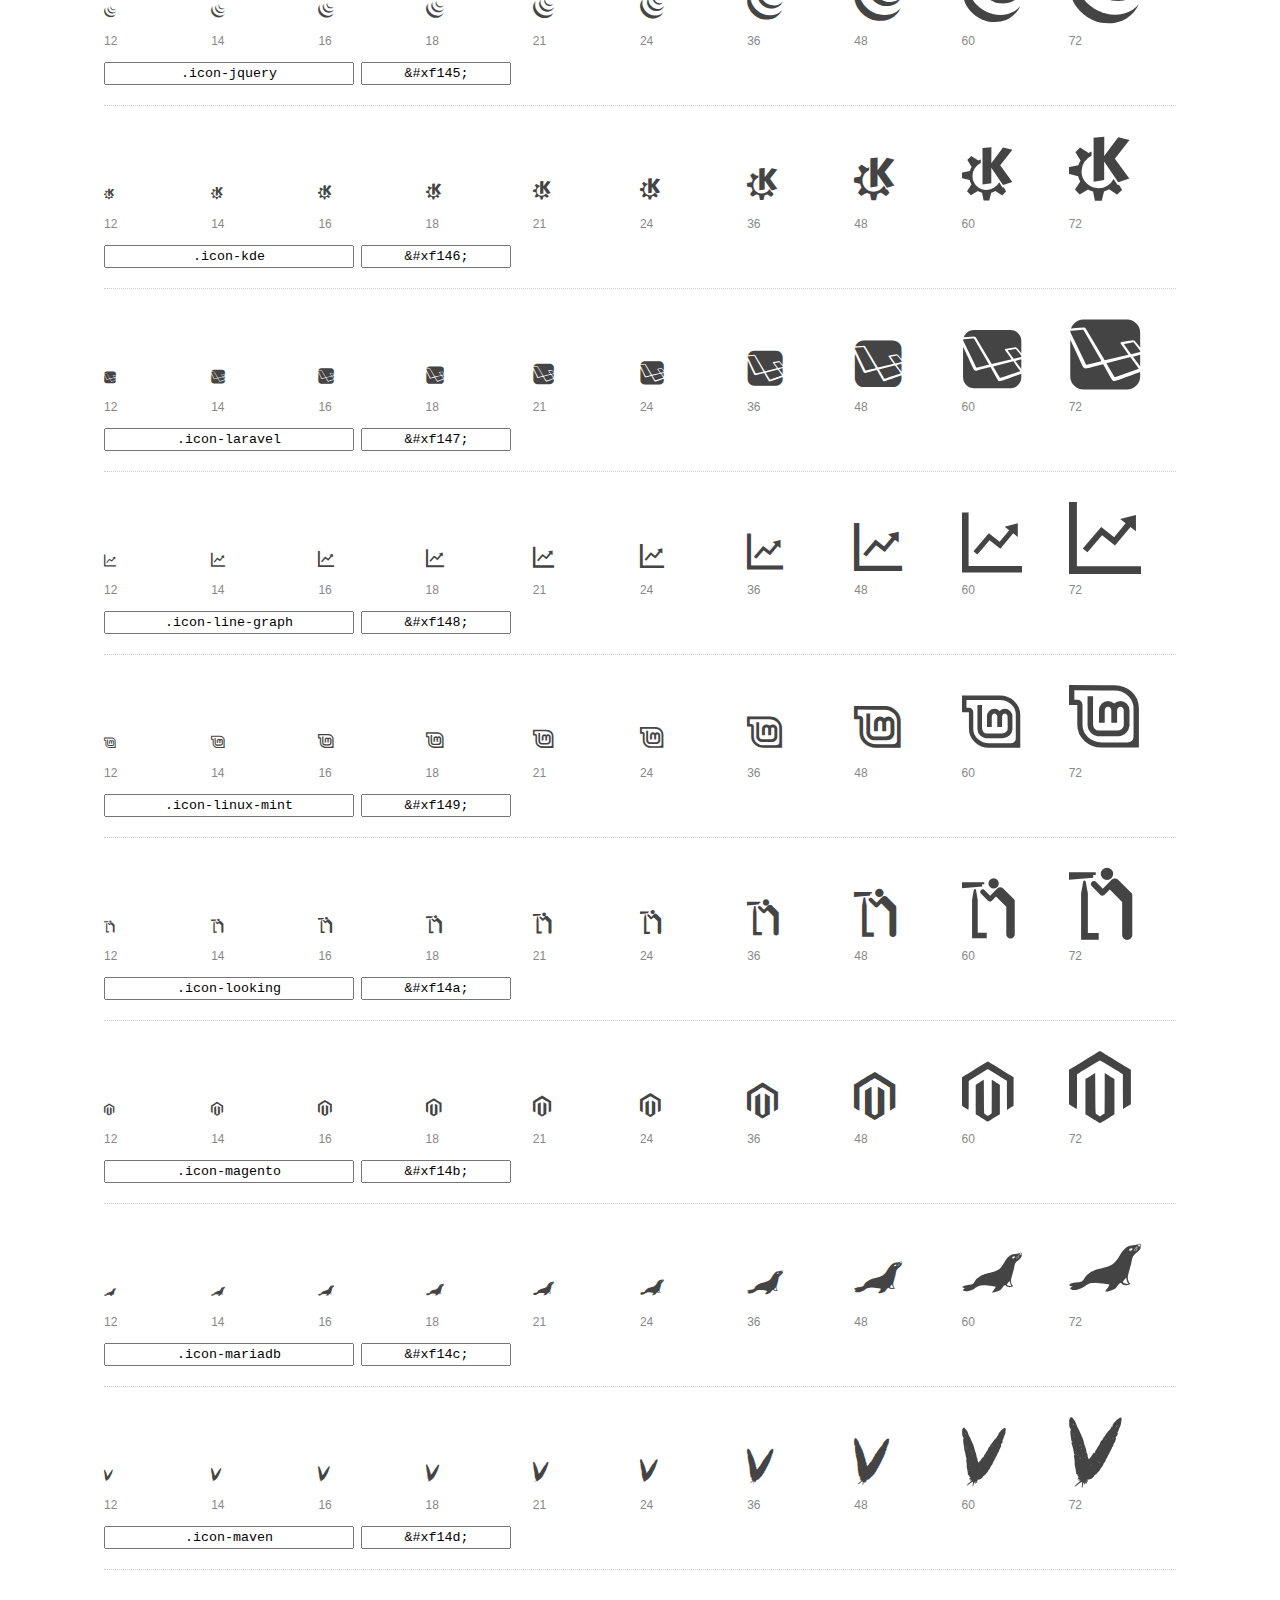
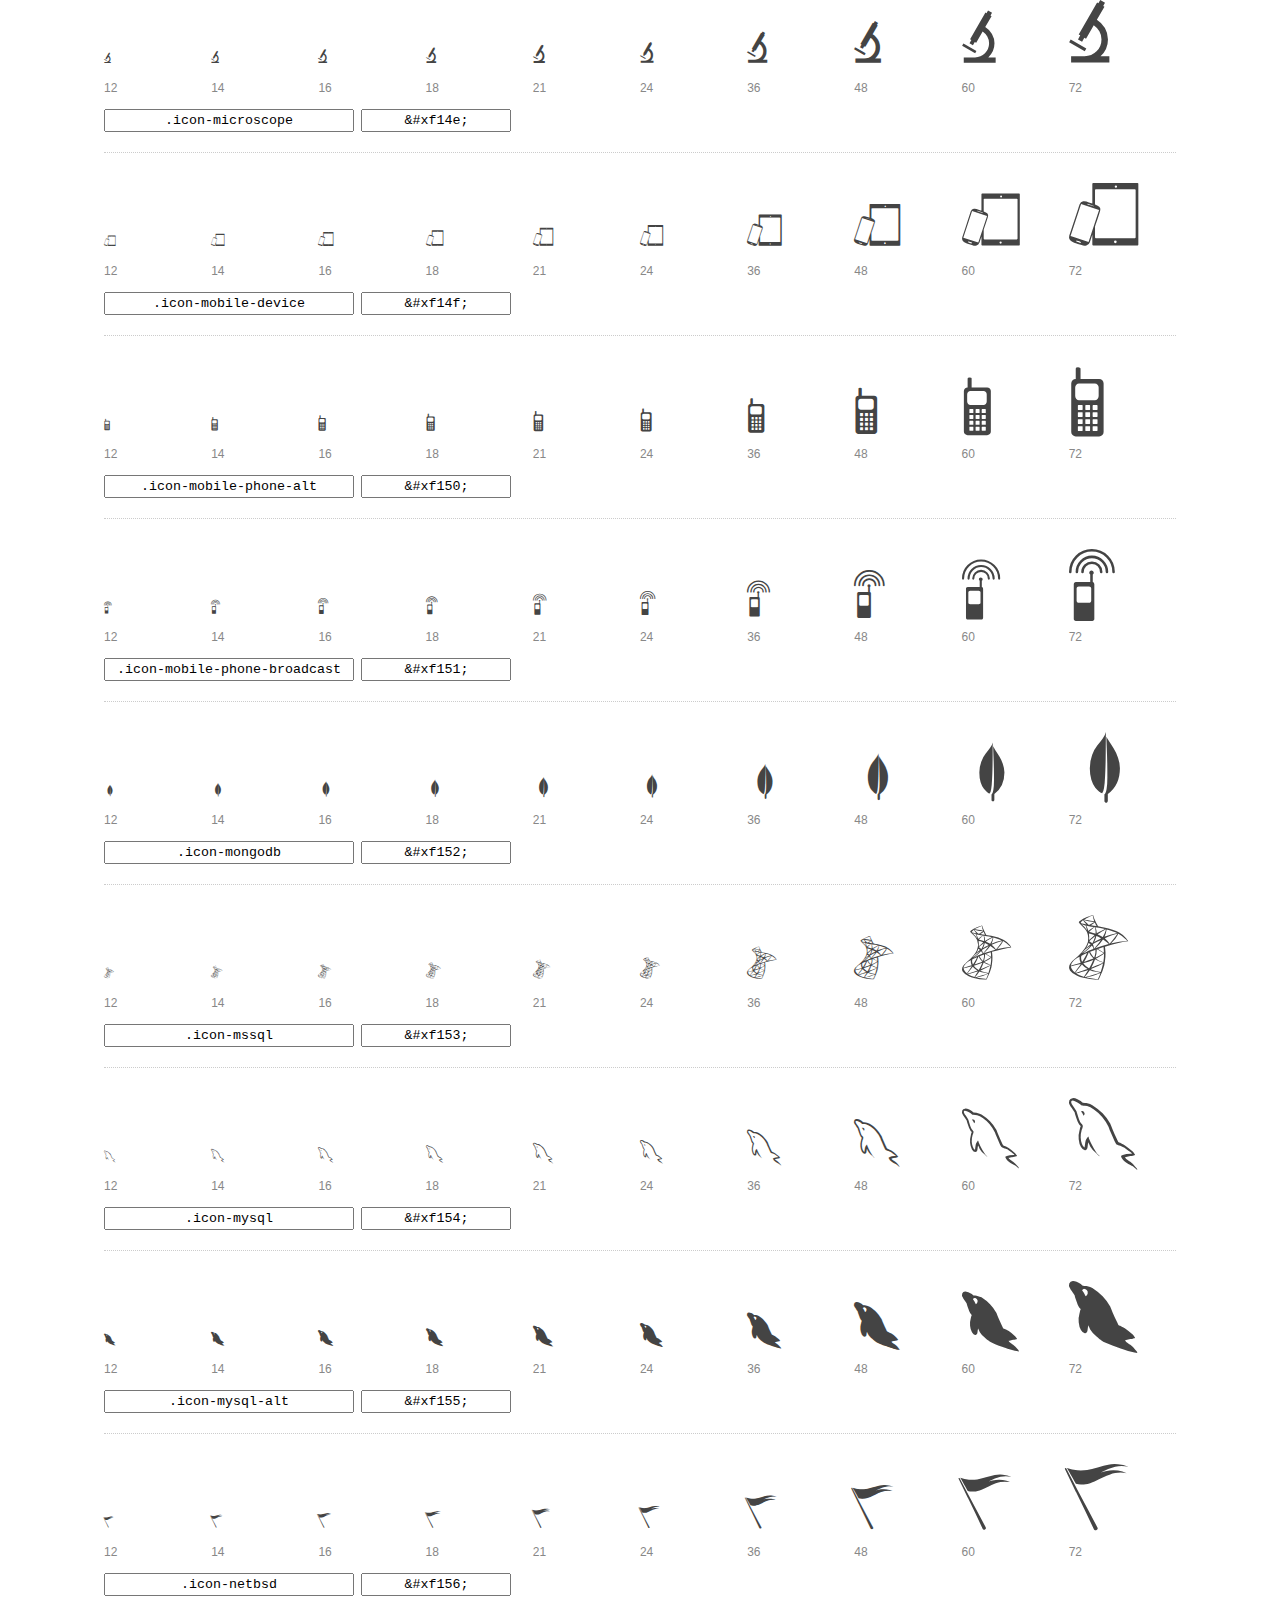
<file: font-mfizz-2.4.1/preview.html>
<!DOCTYPE html>
<html>
  <head>
    <title>font-mfizz glyphs preview</title>

    <style>
      /* Page Styles */

      * {
        -moz-box-sizing: border-box;
        -webkit-box-sizing: border-box;
        box-sizing: border-box;
        margin: 0;
        padding: 0;
      }

      body {
        background: #fff;
        color: #444;
        font: 16px/1.5 "Helvetica Neue", Helvetica, Arial, sans-serif;
      }

      a,
      a:visited {
        color: #888;
        text-decoration: underline;
      }
      a:hover,
      a:focus { color: #000; }

      header {
        border-bottom: 2px solid #ddd;
        margin-bottom: 20px;
        overflow: hidden;
        padding: 20px 0;
      }

      header h1 {
        color: #888;
        float: left;
        font-size: 36px;
        font-weight: 300;
      }

      header a {
        float: right;
        font-size: 14px;
      }

      .container {
        margin: 0 auto;
        max-width: 1200px;
        min-width: 960px;
        padding: 0 40px;
        width: 90%;
      }

      .glyph {
        border-bottom: 1px dotted #ccc;
        padding: 10px 0 20px;
        margin-bottom: 20px;
      }

      .preview-glyphs { vertical-align: bottom; }

      .preview-scale {
        color: #888;
        font-size: 12px;
        margin-top: 5px;
      }

      .step {
        display: inline-block;
        line-height: 1;
        position: relative;
        width: 10%;
      }

      .step .letters,
      .step i {
        -webkit-transition: opacity .3s;
        -moz-transition: opacity .3s;
        -ms-transition: opacity .3s;
        -o-transition: opacity .3s;
        transition: opacity .3s;
      }

      .step:hover .letters { opacity: 1; }
      .step:hover i { opacity: .3; }

      .letters {
        opacity: .3;
        position: absolute;
      }

      .characters-off .letters { display: none; }
      .characters-off .step:hover i { opacity: 1; }

      
      .size-12 { font-size: 12px; }
      
      .size-14 { font-size: 14px; }
      
      .size-16 { font-size: 16px; }
      
      .size-18 { font-size: 18px; }
      
      .size-21 { font-size: 21px; }
      
      .size-24 { font-size: 24px; }
      
      .size-36 { font-size: 36px; }
      
      .size-48 { font-size: 48px; }
      
      .size-60 { font-size: 60px; }
      
      .size-72 { font-size: 72px; }
      

      .usage { margin-top: 10px; }

      .usage input {
        font-family: monospace;
        margin-right: 3px;
        padding: 2px 5px;
        text-align: center;
      }

      .usage .point { width: 150px; }

      .usage .class { width: 250px; }

      footer {
        color: #888;
        font-size: 12px;
        padding: 20px 0;
      }

      /* Icon Font: font-mfizz */

      @font-face {
  font-family: "font-mfizz";
  src: url("./font-mfizz.eot");
  src: url("./font-mfizz.eot?#iefix") format("embedded-opentype"),
       url("./font-mfizz.woff") format("woff"),
       url("./font-mfizz.ttf") format("truetype"),
       url("./font-mfizz.svg#font-mfizz") format("svg");
  font-weight: normal;
  font-style: normal;
}

@media screen and (-webkit-min-device-pixel-ratio:0) {
  @font-face {
    font-family: "font-mfizz";
    src: url("./font-mfizz.svg#font-mfizz") format("svg");
  }
}

      [data-icon]:before { content: attr(data-icon); }

      [data-icon]:before,
      .icon-3dprint:before,
.icon-alpinelinux:before,
.icon-angular:before,
.icon-angular-alt:before,
.icon-antenna:before,
.icon-apache:before,
.icon-archlinux:before,
.icon-aws:before,
.icon-azure:before,
.icon-backbone:before,
.icon-blackberry:before,
.icon-bomb:before,
.icon-bootstrap:before,
.icon-c:before,
.icon-cassandra:before,
.icon-centos:before,
.icon-clojure:before,
.icon-codeigniter:before,
.icon-codepen:before,
.icon-coffee-bean:before,
.icon-cplusplus:before,
.icon-csharp:before,
.icon-css:before,
.icon-css3:before,
.icon-css3-alt:before,
.icon-d3:before,
.icon-database:before,
.icon-database-alt:before,
.icon-database-alt2:before,
.icon-debian:before,
.icon-docker:before,
.icon-dreamhost:before,
.icon-elixir:before,
.icon-elm:before,
.icon-erlang:before,
.icon-exherbo:before,
.icon-fedora:before,
.icon-fire-alt:before,
.icon-freebsd:before,
.icon-freecodecamp:before,
.icon-gentoo:before,
.icon-ghost:before,
.icon-git:before,
.icon-gnome:before,
.icon-go:before,
.icon-go-alt:before,
.icon-google:before,
.icon-google-alt:before,
.icon-google-code:before,
.icon-google-developers:before,
.icon-gradle:before,
.icon-grails:before,
.icon-grails-alt:before,
.icon-grunt:before,
.icon-gulp:before,
.icon-gulp-alt:before,
.icon-hadoop:before,
.icon-haskell:before,
.icon-heroku:before,
.icon-html:before,
.icon-html5:before,
.icon-html5-alt:before,
.icon-iphone:before,
.icon-java:before,
.icon-java-bold:before,
.icon-java-duke:before,
.icon-javascript:before,
.icon-javascript-alt:before,
.icon-jetty:before,
.icon-jquery:before,
.icon-kde:before,
.icon-laravel:before,
.icon-line-graph:before,
.icon-linux-mint:before,
.icon-looking:before,
.icon-magento:before,
.icon-mariadb:before,
.icon-maven:before,
.icon-microscope:before,
.icon-mobile-device:before,
.icon-mobile-phone-alt:before,
.icon-mobile-phone-broadcast:before,
.icon-mongodb:before,
.icon-mssql:before,
.icon-mysql:before,
.icon-mysql-alt:before,
.icon-netbsd:before,
.icon-nginx:before,
.icon-nginx-alt:before,
.icon-nginx-alt2:before,
.icon-nodejs:before,
.icon-npm:before,
.icon-objc:before,
.icon-openshift:before,
.icon-oracle:before,
.icon-oracle-alt:before,
.icon-osx:before,
.icon-perl:before,
.icon-phone-alt:before,
.icon-phone-gap:before,
.icon-phone-retro:before,
.icon-php:before,
.icon-php-alt:before,
.icon-playframework:before,
.icon-playframework-alt:before,
.icon-plone:before,
.icon-postgres:before,
.icon-postgres-alt:before,
.icon-python:before,
.icon-raspberrypi:before,
.icon-reactjs:before,
.icon-redhat:before,
.icon-redis:before,
.icon-ruby:before,
.icon-ruby-on-rails:before,
.icon-ruby-on-rails-alt:before,
.icon-rust:before,
.icon-sass:before,
.icon-satellite:before,
.icon-scala:before,
.icon-scala-alt:before,
.icon-script:before,
.icon-script-alt:before,
.icon-shell:before,
.icon-sitefinity:before,
.icon-solaris:before,
.icon-splatter:before,
.icon-spring:before,
.icon-suse:before,
.icon-svg:before,
.icon-symfony:before,
.icon-tomcat:before,
.icon-ubuntu:before,
.icon-unity:before,
.icon-wireless:before,
.icon-wordpress:before,
.icon-x11:before {
        display: inline-block;
  font-family: "font-mfizz";
  font-style: normal;
  font-weight: normal;
  font-variant: normal;
  line-height: 1;
  text-decoration: inherit;
  text-rendering: optimizeLegibility;
  text-transform: none;
  -moz-osx-font-smoothing: grayscale;
  -webkit-font-smoothing: antialiased;
  font-smoothing: antialiased;
      }

      .icon-3dprint:before { content: "\f100"; }
.icon-alpinelinux:before { content: "\f101"; }
.icon-angular:before { content: "\f102"; }
.icon-angular-alt:before { content: "\f103"; }
.icon-antenna:before { content: "\f104"; }
.icon-apache:before { content: "\f105"; }
.icon-archlinux:before { content: "\f106"; }
.icon-aws:before { content: "\f107"; }
.icon-azure:before { content: "\f108"; }
.icon-backbone:before { content: "\f109"; }
.icon-blackberry:before { content: "\f10a"; }
.icon-bomb:before { content: "\f10b"; }
.icon-bootstrap:before { content: "\f10c"; }
.icon-c:before { content: "\f10d"; }
.icon-cassandra:before { content: "\f10e"; }
.icon-centos:before { content: "\f10f"; }
.icon-clojure:before { content: "\f110"; }
.icon-codeigniter:before { content: "\f111"; }
.icon-codepen:before { content: "\f112"; }
.icon-coffee-bean:before { content: "\f113"; }
.icon-cplusplus:before { content: "\f114"; }
.icon-csharp:before { content: "\f115"; }
.icon-css:before { content: "\f116"; }
.icon-css3:before { content: "\f117"; }
.icon-css3-alt:before { content: "\f118"; }
.icon-d3:before { content: "\f119"; }
.icon-database:before { content: "\f11a"; }
.icon-database-alt:before { content: "\f11b"; }
.icon-database-alt2:before { content: "\f11c"; }
.icon-debian:before { content: "\f11d"; }
.icon-docker:before { content: "\f11e"; }
.icon-dreamhost:before { content: "\f11f"; }
.icon-elixir:before { content: "\f120"; }
.icon-elm:before { content: "\f121"; }
.icon-erlang:before { content: "\f122"; }
.icon-exherbo:before { content: "\f123"; }
.icon-fedora:before { content: "\f124"; }
.icon-fire-alt:before { content: "\f125"; }
.icon-freebsd:before { content: "\f126"; }
.icon-freecodecamp:before { content: "\f127"; }
.icon-gentoo:before { content: "\f128"; }
.icon-ghost:before { content: "\f129"; }
.icon-git:before { content: "\f12a"; }
.icon-gnome:before { content: "\f12b"; }
.icon-go:before { content: "\f12c"; }
.icon-go-alt:before { content: "\f12d"; }
.icon-google:before { content: "\f12e"; }
.icon-google-alt:before { content: "\f12f"; }
.icon-google-code:before { content: "\f130"; }
.icon-google-developers:before { content: "\f131"; }
.icon-gradle:before { content: "\f132"; }
.icon-grails:before { content: "\f133"; }
.icon-grails-alt:before { content: "\f134"; }
.icon-grunt:before { content: "\f135"; }
.icon-gulp:before { content: "\f136"; }
.icon-gulp-alt:before { content: "\f137"; }
.icon-hadoop:before { content: "\f138"; }
.icon-haskell:before { content: "\f139"; }
.icon-heroku:before { content: "\f13a"; }
.icon-html:before { content: "\f13b"; }
.icon-html5:before { content: "\f13c"; }
.icon-html5-alt:before { content: "\f13d"; }
.icon-iphone:before { content: "\f13e"; }
.icon-java:before { content: "\f13f"; }
.icon-java-bold:before { content: "\f140"; }
.icon-java-duke:before { content: "\f141"; }
.icon-javascript:before { content: "\f142"; }
.icon-javascript-alt:before { content: "\f143"; }
.icon-jetty:before { content: "\f144"; }
.icon-jquery:before { content: "\f145"; }
.icon-kde:before { content: "\f146"; }
.icon-laravel:before { content: "\f147"; }
.icon-line-graph:before { content: "\f148"; }
.icon-linux-mint:before { content: "\f149"; }
.icon-looking:before { content: "\f14a"; }
.icon-magento:before { content: "\f14b"; }
.icon-mariadb:before { content: "\f14c"; }
.icon-maven:before { content: "\f14d"; }
.icon-microscope:before { content: "\f14e"; }
.icon-mobile-device:before { content: "\f14f"; }
.icon-mobile-phone-alt:before { content: "\f150"; }
.icon-mobile-phone-broadcast:before { content: "\f151"; }
.icon-mongodb:before { content: "\f152"; }
.icon-mssql:before { content: "\f153"; }
.icon-mysql:before { content: "\f154"; }
.icon-mysql-alt:before { content: "\f155"; }
.icon-netbsd:before { content: "\f156"; }
.icon-nginx:before { content: "\f157"; }
.icon-nginx-alt:before { content: "\f158"; }
.icon-nginx-alt2:before { content: "\f159"; }
.icon-nodejs:before { content: "\f15a"; }
.icon-npm:before { content: "\f15b"; }
.icon-objc:before { content: "\f15c"; }
.icon-openshift:before { content: "\f15d"; }
.icon-oracle:before { content: "\f15e"; }
.icon-oracle-alt:before { content: "\f15f"; }
.icon-osx:before { content: "\f160"; }
.icon-perl:before { content: "\f161"; }
.icon-phone-alt:before { content: "\f162"; }
.icon-phone-gap:before { content: "\f163"; }
.icon-phone-retro:before { content: "\f164"; }
.icon-php:before { content: "\f165"; }
.icon-php-alt:before { content: "\f166"; }
.icon-playframework:before { content: "\f167"; }
.icon-playframework-alt:before { content: "\f168"; }
.icon-plone:before { content: "\f169"; }
.icon-postgres:before { content: "\f16a"; }
.icon-postgres-alt:before { content: "\f16b"; }
.icon-python:before { content: "\f16c"; }
.icon-raspberrypi:before { content: "\f16d"; }
.icon-reactjs:before { content: "\f16e"; }
.icon-redhat:before { content: "\f16f"; }
.icon-redis:before { content: "\f170"; }
.icon-ruby:before { content: "\f171"; }
.icon-ruby-on-rails:before { content: "\f172"; }
.icon-ruby-on-rails-alt:before { content: "\f173"; }
.icon-rust:before { content: "\f174"; }
.icon-sass:before { content: "\f175"; }
.icon-satellite:before { content: "\f176"; }
.icon-scala:before { content: "\f177"; }
.icon-scala-alt:before { content: "\f178"; }
.icon-script:before { content: "\f179"; }
.icon-script-alt:before { content: "\f17a"; }
.icon-shell:before { content: "\f17b"; }
.icon-sitefinity:before { content: "\f17c"; }
.icon-solaris:before { content: "\f17d"; }
.icon-splatter:before { content: "\f17e"; }
.icon-spring:before { content: "\f17f"; }
.icon-suse:before { content: "\f180"; }
.icon-svg:before { content: "\f181"; }
.icon-symfony:before { content: "\f182"; }
.icon-tomcat:before { content: "\f183"; }
.icon-ubuntu:before { content: "\f184"; }
.icon-unity:before { content: "\f185"; }
.icon-wireless:before { content: "\f186"; }
.icon-wordpress:before { content: "\f187"; }
.icon-x11:before { content: "\f188"; }
    </style>

    <!--[if lte IE 8]><script src="http://html5shiv.googlecode.com/svn/trunk/html5.js"></script><![endif]-->

    <script>
      function toggleCharacters() {
        var body = document.getElementsByTagName('body')[0];
        body.className = body.className === 'characters-off' ? '' : 'characters-off';
      }
    </script>
  </head>

  <body class="characters-off">
    <div id="page" class="container">
      <header>
        <h1>font-mfizz contains 137 glyphs:</h1>
        <a onclick="toggleCharacters(); return false;" href="#">Toggle Preview Characters</a>
      </header>

      
      <div class="glyph">
        <div class="preview-glyphs">
          <span class="step size-12"><span class="letters">Pp</span><i id="icon-3dprint" class="icon-3dprint"></i></span><span class="step size-14"><span class="letters">Pp</span><i id="icon-3dprint" class="icon-3dprint"></i></span><span class="step size-16"><span class="letters">Pp</span><i id="icon-3dprint" class="icon-3dprint"></i></span><span class="step size-18"><span class="letters">Pp</span><i id="icon-3dprint" class="icon-3dprint"></i></span><span class="step size-21"><span class="letters">Pp</span><i id="icon-3dprint" class="icon-3dprint"></i></span><span class="step size-24"><span class="letters">Pp</span><i id="icon-3dprint" class="icon-3dprint"></i></span><span class="step size-36"><span class="letters">Pp</span><i id="icon-3dprint" class="icon-3dprint"></i></span><span class="step size-48"><span class="letters">Pp</span><i id="icon-3dprint" class="icon-3dprint"></i></span><span class="step size-60"><span class="letters">Pp</span><i id="icon-3dprint" class="icon-3dprint"></i></span><span class="step size-72"><span class="letters">Pp</span><i id="icon-3dprint" class="icon-3dprint"></i></span>
        </div>
        <div class="preview-scale">
          <span class="step">12</span><span class="step">14</span><span class="step">16</span><span class="step">18</span><span class="step">21</span><span class="step">24</span><span class="step">36</span><span class="step">48</span><span class="step">60</span><span class="step">72</span>
        </div>
        <div class="usage">
          <input class="class" type="text" readonly="readonly" onClick="this.select();" value=".icon-3dprint" />
          <input class="point" type="text" readonly="readonly" onClick="this.select();" value="&amp;#xf100;" />
        </div>
      </div>
      
      <div class="glyph">
        <div class="preview-glyphs">
          <span class="step size-12"><span class="letters">Pp</span><i id="icon-alpinelinux" class="icon-alpinelinux"></i></span><span class="step size-14"><span class="letters">Pp</span><i id="icon-alpinelinux" class="icon-alpinelinux"></i></span><span class="step size-16"><span class="letters">Pp</span><i id="icon-alpinelinux" class="icon-alpinelinux"></i></span><span class="step size-18"><span class="letters">Pp</span><i id="icon-alpinelinux" class="icon-alpinelinux"></i></span><span class="step size-21"><span class="letters">Pp</span><i id="icon-alpinelinux" class="icon-alpinelinux"></i></span><span class="step size-24"><span class="letters">Pp</span><i id="icon-alpinelinux" class="icon-alpinelinux"></i></span><span class="step size-36"><span class="letters">Pp</span><i id="icon-alpinelinux" class="icon-alpinelinux"></i></span><span class="step size-48"><span class="letters">Pp</span><i id="icon-alpinelinux" class="icon-alpinelinux"></i></span><span class="step size-60"><span class="letters">Pp</span><i id="icon-alpinelinux" class="icon-alpinelinux"></i></span><span class="step size-72"><span class="letters">Pp</span><i id="icon-alpinelinux" class="icon-alpinelinux"></i></span>
        </div>
        <div class="preview-scale">
          <span class="step">12</span><span class="step">14</span><span class="step">16</span><span class="step">18</span><span class="step">21</span><span class="step">24</span><span class="step">36</span><span class="step">48</span><span class="step">60</span><span class="step">72</span>
        </div>
        <div class="usage">
          <input class="class" type="text" readonly="readonly" onClick="this.select();" value=".icon-alpinelinux" />
          <input class="point" type="text" readonly="readonly" onClick="this.select();" value="&amp;#xf101;" />
        </div>
      </div>
      
      <div class="glyph">
        <div class="preview-glyphs">
          <span class="step size-12"><span class="letters">Pp</span><i id="icon-angular" class="icon-angular"></i></span><span class="step size-14"><span class="letters">Pp</span><i id="icon-angular" class="icon-angular"></i></span><span class="step size-16"><span class="letters">Pp</span><i id="icon-angular" class="icon-angular"></i></span><span class="step size-18"><span class="letters">Pp</span><i id="icon-angular" class="icon-angular"></i></span><span class="step size-21"><span class="letters">Pp</span><i id="icon-angular" class="icon-angular"></i></span><span class="step size-24"><span class="letters">Pp</span><i id="icon-angular" class="icon-angular"></i></span><span class="step size-36"><span class="letters">Pp</span><i id="icon-angular" class="icon-angular"></i></span><span class="step size-48"><span class="letters">Pp</span><i id="icon-angular" class="icon-angular"></i></span><span class="step size-60"><span class="letters">Pp</span><i id="icon-angular" class="icon-angular"></i></span><span class="step size-72"><span class="letters">Pp</span><i id="icon-angular" class="icon-angular"></i></span>
        </div>
        <div class="preview-scale">
          <span class="step">12</span><span class="step">14</span><span class="step">16</span><span class="step">18</span><span class="step">21</span><span class="step">24</span><span class="step">36</span><span class="step">48</span><span class="step">60</span><span class="step">72</span>
        </div>
        <div class="usage">
          <input class="class" type="text" readonly="readonly" onClick="this.select();" value=".icon-angular" />
          <input class="point" type="text" readonly="readonly" onClick="this.select();" value="&amp;#xf102;" />
        </div>
      </div>
      
      <div class="glyph">
        <div class="preview-glyphs">
          <span class="step size-12"><span class="letters">Pp</span><i id="icon-angular-alt" class="icon-angular-alt"></i></span><span class="step size-14"><span class="letters">Pp</span><i id="icon-angular-alt" class="icon-angular-alt"></i></span><span class="step size-16"><span class="letters">Pp</span><i id="icon-angular-alt" class="icon-angular-alt"></i></span><span class="step size-18"><span class="letters">Pp</span><i id="icon-angular-alt" class="icon-angular-alt"></i></span><span class="step size-21"><span class="letters">Pp</span><i id="icon-angular-alt" class="icon-angular-alt"></i></span><span class="step size-24"><span class="letters">Pp</span><i id="icon-angular-alt" class="icon-angular-alt"></i></span><span class="step size-36"><span class="letters">Pp</span><i id="icon-angular-alt" class="icon-angular-alt"></i></span><span class="step size-48"><span class="letters">Pp</span><i id="icon-angular-alt" class="icon-angular-alt"></i></span><span class="step size-60"><span class="letters">Pp</span><i id="icon-angular-alt" class="icon-angular-alt"></i></span><span class="step size-72"><span class="letters">Pp</span><i id="icon-angular-alt" class="icon-angular-alt"></i></span>
        </div>
        <div class="preview-scale">
          <span class="step">12</span><span class="step">14</span><span class="step">16</span><span class="step">18</span><span class="step">21</span><span class="step">24</span><span class="step">36</span><span class="step">48</span><span class="step">60</span><span class="step">72</span>
        </div>
        <div class="usage">
          <input class="class" type="text" readonly="readonly" onClick="this.select();" value=".icon-angular-alt" />
          <input class="point" type="text" readonly="readonly" onClick="this.select();" value="&amp;#xf103;" />
        </div>
      </div>
      
      <div class="glyph">
        <div class="preview-glyphs">
          <span class="step size-12"><span class="letters">Pp</span><i id="icon-antenna" class="icon-antenna"></i></span><span class="step size-14"><span class="letters">Pp</span><i id="icon-antenna" class="icon-antenna"></i></span><span class="step size-16"><span class="letters">Pp</span><i id="icon-antenna" class="icon-antenna"></i></span><span class="step size-18"><span class="letters">Pp</span><i id="icon-antenna" class="icon-antenna"></i></span><span class="step size-21"><span class="letters">Pp</span><i id="icon-antenna" class="icon-antenna"></i></span><span class="step size-24"><span class="letters">Pp</span><i id="icon-antenna" class="icon-antenna"></i></span><span class="step size-36"><span class="letters">Pp</span><i id="icon-antenna" class="icon-antenna"></i></span><span class="step size-48"><span class="letters">Pp</span><i id="icon-antenna" class="icon-antenna"></i></span><span class="step size-60"><span class="letters">Pp</span><i id="icon-antenna" class="icon-antenna"></i></span><span class="step size-72"><span class="letters">Pp</span><i id="icon-antenna" class="icon-antenna"></i></span>
        </div>
        <div class="preview-scale">
          <span class="step">12</span><span class="step">14</span><span class="step">16</span><span class="step">18</span><span class="step">21</span><span class="step">24</span><span class="step">36</span><span class="step">48</span><span class="step">60</span><span class="step">72</span>
        </div>
        <div class="usage">
          <input class="class" type="text" readonly="readonly" onClick="this.select();" value=".icon-antenna" />
          <input class="point" type="text" readonly="readonly" onClick="this.select();" value="&amp;#xf104;" />
        </div>
      </div>
      
      <div class="glyph">
        <div class="preview-glyphs">
          <span class="step size-12"><span class="letters">Pp</span><i id="icon-apache" class="icon-apache"></i></span><span class="step size-14"><span class="letters">Pp</span><i id="icon-apache" class="icon-apache"></i></span><span class="step size-16"><span class="letters">Pp</span><i id="icon-apache" class="icon-apache"></i></span><span class="step size-18"><span class="letters">Pp</span><i id="icon-apache" class="icon-apache"></i></span><span class="step size-21"><span class="letters">Pp</span><i id="icon-apache" class="icon-apache"></i></span><span class="step size-24"><span class="letters">Pp</span><i id="icon-apache" class="icon-apache"></i></span><span class="step size-36"><span class="letters">Pp</span><i id="icon-apache" class="icon-apache"></i></span><span class="step size-48"><span class="letters">Pp</span><i id="icon-apache" class="icon-apache"></i></span><span class="step size-60"><span class="letters">Pp</span><i id="icon-apache" class="icon-apache"></i></span><span class="step size-72"><span class="letters">Pp</span><i id="icon-apache" class="icon-apache"></i></span>
        </div>
        <div class="preview-scale">
          <span class="step">12</span><span class="step">14</span><span class="step">16</span><span class="step">18</span><span class="step">21</span><span class="step">24</span><span class="step">36</span><span class="step">48</span><span class="step">60</span><span class="step">72</span>
        </div>
        <div class="usage">
          <input class="class" type="text" readonly="readonly" onClick="this.select();" value=".icon-apache" />
          <input class="point" type="text" readonly="readonly" onClick="this.select();" value="&amp;#xf105;" />
        </div>
      </div>
      
      <div class="glyph">
        <div class="preview-glyphs">
          <span class="step size-12"><span class="letters">Pp</span><i id="icon-archlinux" class="icon-archlinux"></i></span><span class="step size-14"><span class="letters">Pp</span><i id="icon-archlinux" class="icon-archlinux"></i></span><span class="step size-16"><span class="letters">Pp</span><i id="icon-archlinux" class="icon-archlinux"></i></span><span class="step size-18"><span class="letters">Pp</span><i id="icon-archlinux" class="icon-archlinux"></i></span><span class="step size-21"><span class="letters">Pp</span><i id="icon-archlinux" class="icon-archlinux"></i></span><span class="step size-24"><span class="letters">Pp</span><i id="icon-archlinux" class="icon-archlinux"></i></span><span class="step size-36"><span class="letters">Pp</span><i id="icon-archlinux" class="icon-archlinux"></i></span><span class="step size-48"><span class="letters">Pp</span><i id="icon-archlinux" class="icon-archlinux"></i></span><span class="step size-60"><span class="letters">Pp</span><i id="icon-archlinux" class="icon-archlinux"></i></span><span class="step size-72"><span class="letters">Pp</span><i id="icon-archlinux" class="icon-archlinux"></i></span>
        </div>
        <div class="preview-scale">
          <span class="step">12</span><span class="step">14</span><span class="step">16</span><span class="step">18</span><span class="step">21</span><span class="step">24</span><span class="step">36</span><span class="step">48</span><span class="step">60</span><span class="step">72</span>
        </div>
        <div class="usage">
          <input class="class" type="text" readonly="readonly" onClick="this.select();" value=".icon-archlinux" />
          <input class="point" type="text" readonly="readonly" onClick="this.select();" value="&amp;#xf106;" />
        </div>
      </div>
      
      <div class="glyph">
        <div class="preview-glyphs">
          <span class="step size-12"><span class="letters">Pp</span><i id="icon-aws" class="icon-aws"></i></span><span class="step size-14"><span class="letters">Pp</span><i id="icon-aws" class="icon-aws"></i></span><span class="step size-16"><span class="letters">Pp</span><i id="icon-aws" class="icon-aws"></i></span><span class="step size-18"><span class="letters">Pp</span><i id="icon-aws" class="icon-aws"></i></span><span class="step size-21"><span class="letters">Pp</span><i id="icon-aws" class="icon-aws"></i></span><span class="step size-24"><span class="letters">Pp</span><i id="icon-aws" class="icon-aws"></i></span><span class="step size-36"><span class="letters">Pp</span><i id="icon-aws" class="icon-aws"></i></span><span class="step size-48"><span class="letters">Pp</span><i id="icon-aws" class="icon-aws"></i></span><span class="step size-60"><span class="letters">Pp</span><i id="icon-aws" class="icon-aws"></i></span><span class="step size-72"><span class="letters">Pp</span><i id="icon-aws" class="icon-aws"></i></span>
        </div>
        <div class="preview-scale">
          <span class="step">12</span><span class="step">14</span><span class="step">16</span><span class="step">18</span><span class="step">21</span><span class="step">24</span><span class="step">36</span><span class="step">48</span><span class="step">60</span><span class="step">72</span>
        </div>
        <div class="usage">
          <input class="class" type="text" readonly="readonly" onClick="this.select();" value=".icon-aws" />
          <input class="point" type="text" readonly="readonly" onClick="this.select();" value="&amp;#xf107;" />
        </div>
      </div>
      
      <div class="glyph">
        <div class="preview-glyphs">
          <span class="step size-12"><span class="letters">Pp</span><i id="icon-azure" class="icon-azure"></i></span><span class="step size-14"><span class="letters">Pp</span><i id="icon-azure" class="icon-azure"></i></span><span class="step size-16"><span class="letters">Pp</span><i id="icon-azure" class="icon-azure"></i></span><span class="step size-18"><span class="letters">Pp</span><i id="icon-azure" class="icon-azure"></i></span><span class="step size-21"><span class="letters">Pp</span><i id="icon-azure" class="icon-azure"></i></span><span class="step size-24"><span class="letters">Pp</span><i id="icon-azure" class="icon-azure"></i></span><span class="step size-36"><span class="letters">Pp</span><i id="icon-azure" class="icon-azure"></i></span><span class="step size-48"><span class="letters">Pp</span><i id="icon-azure" class="icon-azure"></i></span><span class="step size-60"><span class="letters">Pp</span><i id="icon-azure" class="icon-azure"></i></span><span class="step size-72"><span class="letters">Pp</span><i id="icon-azure" class="icon-azure"></i></span>
        </div>
        <div class="preview-scale">
          <span class="step">12</span><span class="step">14</span><span class="step">16</span><span class="step">18</span><span class="step">21</span><span class="step">24</span><span class="step">36</span><span class="step">48</span><span class="step">60</span><span class="step">72</span>
        </div>
        <div class="usage">
          <input class="class" type="text" readonly="readonly" onClick="this.select();" value=".icon-azure" />
          <input class="point" type="text" readonly="readonly" onClick="this.select();" value="&amp;#xf108;" />
        </div>
      </div>
      
      <div class="glyph">
        <div class="preview-glyphs">
          <span class="step size-12"><span class="letters">Pp</span><i id="icon-backbone" class="icon-backbone"></i></span><span class="step size-14"><span class="letters">Pp</span><i id="icon-backbone" class="icon-backbone"></i></span><span class="step size-16"><span class="letters">Pp</span><i id="icon-backbone" class="icon-backbone"></i></span><span class="step size-18"><span class="letters">Pp</span><i id="icon-backbone" class="icon-backbone"></i></span><span class="step size-21"><span class="letters">Pp</span><i id="icon-backbone" class="icon-backbone"></i></span><span class="step size-24"><span class="letters">Pp</span><i id="icon-backbone" class="icon-backbone"></i></span><span class="step size-36"><span class="letters">Pp</span><i id="icon-backbone" class="icon-backbone"></i></span><span class="step size-48"><span class="letters">Pp</span><i id="icon-backbone" class="icon-backbone"></i></span><span class="step size-60"><span class="letters">Pp</span><i id="icon-backbone" class="icon-backbone"></i></span><span class="step size-72"><span class="letters">Pp</span><i id="icon-backbone" class="icon-backbone"></i></span>
        </div>
        <div class="preview-scale">
          <span class="step">12</span><span class="step">14</span><span class="step">16</span><span class="step">18</span><span class="step">21</span><span class="step">24</span><span class="step">36</span><span class="step">48</span><span class="step">60</span><span class="step">72</span>
        </div>
        <div class="usage">
          <input class="class" type="text" readonly="readonly" onClick="this.select();" value=".icon-backbone" />
          <input class="point" type="text" readonly="readonly" onClick="this.select();" value="&amp;#xf109;" />
        </div>
      </div>
      
      <div class="glyph">
        <div class="preview-glyphs">
          <span class="step size-12"><span class="letters">Pp</span><i id="icon-blackberry" class="icon-blackberry"></i></span><span class="step size-14"><span class="letters">Pp</span><i id="icon-blackberry" class="icon-blackberry"></i></span><span class="step size-16"><span class="letters">Pp</span><i id="icon-blackberry" class="icon-blackberry"></i></span><span class="step size-18"><span class="letters">Pp</span><i id="icon-blackberry" class="icon-blackberry"></i></span><span class="step size-21"><span class="letters">Pp</span><i id="icon-blackberry" class="icon-blackberry"></i></span><span class="step size-24"><span class="letters">Pp</span><i id="icon-blackberry" class="icon-blackberry"></i></span><span class="step size-36"><span class="letters">Pp</span><i id="icon-blackberry" class="icon-blackberry"></i></span><span class="step size-48"><span class="letters">Pp</span><i id="icon-blackberry" class="icon-blackberry"></i></span><span class="step size-60"><span class="letters">Pp</span><i id="icon-blackberry" class="icon-blackberry"></i></span><span class="step size-72"><span class="letters">Pp</span><i id="icon-blackberry" class="icon-blackberry"></i></span>
        </div>
        <div class="preview-scale">
          <span class="step">12</span><span class="step">14</span><span class="step">16</span><span class="step">18</span><span class="step">21</span><span class="step">24</span><span class="step">36</span><span class="step">48</span><span class="step">60</span><span class="step">72</span>
        </div>
        <div class="usage">
          <input class="class" type="text" readonly="readonly" onClick="this.select();" value=".icon-blackberry" />
          <input class="point" type="text" readonly="readonly" onClick="this.select();" value="&amp;#xf10a;" />
        </div>
      </div>
      
      <div class="glyph">
        <div class="preview-glyphs">
          <span class="step size-12"><span class="letters">Pp</span><i id="icon-bomb" class="icon-bomb"></i></span><span class="step size-14"><span class="letters">Pp</span><i id="icon-bomb" class="icon-bomb"></i></span><span class="step size-16"><span class="letters">Pp</span><i id="icon-bomb" class="icon-bomb"></i></span><span class="step size-18"><span class="letters">Pp</span><i id="icon-bomb" class="icon-bomb"></i></span><span class="step size-21"><span class="letters">Pp</span><i id="icon-bomb" class="icon-bomb"></i></span><span class="step size-24"><span class="letters">Pp</span><i id="icon-bomb" class="icon-bomb"></i></span><span class="step size-36"><span class="letters">Pp</span><i id="icon-bomb" class="icon-bomb"></i></span><span class="step size-48"><span class="letters">Pp</span><i id="icon-bomb" class="icon-bomb"></i></span><span class="step size-60"><span class="letters">Pp</span><i id="icon-bomb" class="icon-bomb"></i></span><span class="step size-72"><span class="letters">Pp</span><i id="icon-bomb" class="icon-bomb"></i></span>
        </div>
        <div class="preview-scale">
          <span class="step">12</span><span class="step">14</span><span class="step">16</span><span class="step">18</span><span class="step">21</span><span class="step">24</span><span class="step">36</span><span class="step">48</span><span class="step">60</span><span class="step">72</span>
        </div>
        <div class="usage">
          <input class="class" type="text" readonly="readonly" onClick="this.select();" value=".icon-bomb" />
          <input class="point" type="text" readonly="readonly" onClick="this.select();" value="&amp;#xf10b;" />
        </div>
      </div>
      
      <div class="glyph">
        <div class="preview-glyphs">
          <span class="step size-12"><span class="letters">Pp</span><i id="icon-bootstrap" class="icon-bootstrap"></i></span><span class="step size-14"><span class="letters">Pp</span><i id="icon-bootstrap" class="icon-bootstrap"></i></span><span class="step size-16"><span class="letters">Pp</span><i id="icon-bootstrap" class="icon-bootstrap"></i></span><span class="step size-18"><span class="letters">Pp</span><i id="icon-bootstrap" class="icon-bootstrap"></i></span><span class="step size-21"><span class="letters">Pp</span><i id="icon-bootstrap" class="icon-bootstrap"></i></span><span class="step size-24"><span class="letters">Pp</span><i id="icon-bootstrap" class="icon-bootstrap"></i></span><span class="step size-36"><span class="letters">Pp</span><i id="icon-bootstrap" class="icon-bootstrap"></i></span><span class="step size-48"><span class="letters">Pp</span><i id="icon-bootstrap" class="icon-bootstrap"></i></span><span class="step size-60"><span class="letters">Pp</span><i id="icon-bootstrap" class="icon-bootstrap"></i></span><span class="step size-72"><span class="letters">Pp</span><i id="icon-bootstrap" class="icon-bootstrap"></i></span>
        </div>
        <div class="preview-scale">
          <span class="step">12</span><span class="step">14</span><span class="step">16</span><span class="step">18</span><span class="step">21</span><span class="step">24</span><span class="step">36</span><span class="step">48</span><span class="step">60</span><span class="step">72</span>
        </div>
        <div class="usage">
          <input class="class" type="text" readonly="readonly" onClick="this.select();" value=".icon-bootstrap" />
          <input class="point" type="text" readonly="readonly" onClick="this.select();" value="&amp;#xf10c;" />
        </div>
      </div>
      
      <div class="glyph">
        <div class="preview-glyphs">
          <span class="step size-12"><span class="letters">Pp</span><i id="icon-c" class="icon-c"></i></span><span class="step size-14"><span class="letters">Pp</span><i id="icon-c" class="icon-c"></i></span><span class="step size-16"><span class="letters">Pp</span><i id="icon-c" class="icon-c"></i></span><span class="step size-18"><span class="letters">Pp</span><i id="icon-c" class="icon-c"></i></span><span class="step size-21"><span class="letters">Pp</span><i id="icon-c" class="icon-c"></i></span><span class="step size-24"><span class="letters">Pp</span><i id="icon-c" class="icon-c"></i></span><span class="step size-36"><span class="letters">Pp</span><i id="icon-c" class="icon-c"></i></span><span class="step size-48"><span class="letters">Pp</span><i id="icon-c" class="icon-c"></i></span><span class="step size-60"><span class="letters">Pp</span><i id="icon-c" class="icon-c"></i></span><span class="step size-72"><span class="letters">Pp</span><i id="icon-c" class="icon-c"></i></span>
        </div>
        <div class="preview-scale">
          <span class="step">12</span><span class="step">14</span><span class="step">16</span><span class="step">18</span><span class="step">21</span><span class="step">24</span><span class="step">36</span><span class="step">48</span><span class="step">60</span><span class="step">72</span>
        </div>
        <div class="usage">
          <input class="class" type="text" readonly="readonly" onClick="this.select();" value=".icon-c" />
          <input class="point" type="text" readonly="readonly" onClick="this.select();" value="&amp;#xf10d;" />
        </div>
      </div>
      
      <div class="glyph">
        <div class="preview-glyphs">
          <span class="step size-12"><span class="letters">Pp</span><i id="icon-cassandra" class="icon-cassandra"></i></span><span class="step size-14"><span class="letters">Pp</span><i id="icon-cassandra" class="icon-cassandra"></i></span><span class="step size-16"><span class="letters">Pp</span><i id="icon-cassandra" class="icon-cassandra"></i></span><span class="step size-18"><span class="letters">Pp</span><i id="icon-cassandra" class="icon-cassandra"></i></span><span class="step size-21"><span class="letters">Pp</span><i id="icon-cassandra" class="icon-cassandra"></i></span><span class="step size-24"><span class="letters">Pp</span><i id="icon-cassandra" class="icon-cassandra"></i></span><span class="step size-36"><span class="letters">Pp</span><i id="icon-cassandra" class="icon-cassandra"></i></span><span class="step size-48"><span class="letters">Pp</span><i id="icon-cassandra" class="icon-cassandra"></i></span><span class="step size-60"><span class="letters">Pp</span><i id="icon-cassandra" class="icon-cassandra"></i></span><span class="step size-72"><span class="letters">Pp</span><i id="icon-cassandra" class="icon-cassandra"></i></span>
        </div>
        <div class="preview-scale">
          <span class="step">12</span><span class="step">14</span><span class="step">16</span><span class="step">18</span><span class="step">21</span><span class="step">24</span><span class="step">36</span><span class="step">48</span><span class="step">60</span><span class="step">72</span>
        </div>
        <div class="usage">
          <input class="class" type="text" readonly="readonly" onClick="this.select();" value=".icon-cassandra" />
          <input class="point" type="text" readonly="readonly" onClick="this.select();" value="&amp;#xf10e;" />
        </div>
      </div>
      
      <div class="glyph">
        <div class="preview-glyphs">
          <span class="step size-12"><span class="letters">Pp</span><i id="icon-centos" class="icon-centos"></i></span><span class="step size-14"><span class="letters">Pp</span><i id="icon-centos" class="icon-centos"></i></span><span class="step size-16"><span class="letters">Pp</span><i id="icon-centos" class="icon-centos"></i></span><span class="step size-18"><span class="letters">Pp</span><i id="icon-centos" class="icon-centos"></i></span><span class="step size-21"><span class="letters">Pp</span><i id="icon-centos" class="icon-centos"></i></span><span class="step size-24"><span class="letters">Pp</span><i id="icon-centos" class="icon-centos"></i></span><span class="step size-36"><span class="letters">Pp</span><i id="icon-centos" class="icon-centos"></i></span><span class="step size-48"><span class="letters">Pp</span><i id="icon-centos" class="icon-centos"></i></span><span class="step size-60"><span class="letters">Pp</span><i id="icon-centos" class="icon-centos"></i></span><span class="step size-72"><span class="letters">Pp</span><i id="icon-centos" class="icon-centos"></i></span>
        </div>
        <div class="preview-scale">
          <span class="step">12</span><span class="step">14</span><span class="step">16</span><span class="step">18</span><span class="step">21</span><span class="step">24</span><span class="step">36</span><span class="step">48</span><span class="step">60</span><span class="step">72</span>
        </div>
        <div class="usage">
          <input class="class" type="text" readonly="readonly" onClick="this.select();" value=".icon-centos" />
          <input class="point" type="text" readonly="readonly" onClick="this.select();" value="&amp;#xf10f;" />
        </div>
      </div>
      
      <div class="glyph">
        <div class="preview-glyphs">
          <span class="step size-12"><span class="letters">Pp</span><i id="icon-clojure" class="icon-clojure"></i></span><span class="step size-14"><span class="letters">Pp</span><i id="icon-clojure" class="icon-clojure"></i></span><span class="step size-16"><span class="letters">Pp</span><i id="icon-clojure" class="icon-clojure"></i></span><span class="step size-18"><span class="letters">Pp</span><i id="icon-clojure" class="icon-clojure"></i></span><span class="step size-21"><span class="letters">Pp</span><i id="icon-clojure" class="icon-clojure"></i></span><span class="step size-24"><span class="letters">Pp</span><i id="icon-clojure" class="icon-clojure"></i></span><span class="step size-36"><span class="letters">Pp</span><i id="icon-clojure" class="icon-clojure"></i></span><span class="step size-48"><span class="letters">Pp</span><i id="icon-clojure" class="icon-clojure"></i></span><span class="step size-60"><span class="letters">Pp</span><i id="icon-clojure" class="icon-clojure"></i></span><span class="step size-72"><span class="letters">Pp</span><i id="icon-clojure" class="icon-clojure"></i></span>
        </div>
        <div class="preview-scale">
          <span class="step">12</span><span class="step">14</span><span class="step">16</span><span class="step">18</span><span class="step">21</span><span class="step">24</span><span class="step">36</span><span class="step">48</span><span class="step">60</span><span class="step">72</span>
        </div>
        <div class="usage">
          <input class="class" type="text" readonly="readonly" onClick="this.select();" value=".icon-clojure" />
          <input class="point" type="text" readonly="readonly" onClick="this.select();" value="&amp;#xf110;" />
        </div>
      </div>
      
      <div class="glyph">
        <div class="preview-glyphs">
          <span class="step size-12"><span class="letters">Pp</span><i id="icon-codeigniter" class="icon-codeigniter"></i></span><span class="step size-14"><span class="letters">Pp</span><i id="icon-codeigniter" class="icon-codeigniter"></i></span><span class="step size-16"><span class="letters">Pp</span><i id="icon-codeigniter" class="icon-codeigniter"></i></span><span class="step size-18"><span class="letters">Pp</span><i id="icon-codeigniter" class="icon-codeigniter"></i></span><span class="step size-21"><span class="letters">Pp</span><i id="icon-codeigniter" class="icon-codeigniter"></i></span><span class="step size-24"><span class="letters">Pp</span><i id="icon-codeigniter" class="icon-codeigniter"></i></span><span class="step size-36"><span class="letters">Pp</span><i id="icon-codeigniter" class="icon-codeigniter"></i></span><span class="step size-48"><span class="letters">Pp</span><i id="icon-codeigniter" class="icon-codeigniter"></i></span><span class="step size-60"><span class="letters">Pp</span><i id="icon-codeigniter" class="icon-codeigniter"></i></span><span class="step size-72"><span class="letters">Pp</span><i id="icon-codeigniter" class="icon-codeigniter"></i></span>
        </div>
        <div class="preview-scale">
          <span class="step">12</span><span class="step">14</span><span class="step">16</span><span class="step">18</span><span class="step">21</span><span class="step">24</span><span class="step">36</span><span class="step">48</span><span class="step">60</span><span class="step">72</span>
        </div>
        <div class="usage">
          <input class="class" type="text" readonly="readonly" onClick="this.select();" value=".icon-codeigniter" />
          <input class="point" type="text" readonly="readonly" onClick="this.select();" value="&amp;#xf111;" />
        </div>
      </div>
      
      <div class="glyph">
        <div class="preview-glyphs">
          <span class="step size-12"><span class="letters">Pp</span><i id="icon-codepen" class="icon-codepen"></i></span><span class="step size-14"><span class="letters">Pp</span><i id="icon-codepen" class="icon-codepen"></i></span><span class="step size-16"><span class="letters">Pp</span><i id="icon-codepen" class="icon-codepen"></i></span><span class="step size-18"><span class="letters">Pp</span><i id="icon-codepen" class="icon-codepen"></i></span><span class="step size-21"><span class="letters">Pp</span><i id="icon-codepen" class="icon-codepen"></i></span><span class="step size-24"><span class="letters">Pp</span><i id="icon-codepen" class="icon-codepen"></i></span><span class="step size-36"><span class="letters">Pp</span><i id="icon-codepen" class="icon-codepen"></i></span><span class="step size-48"><span class="letters">Pp</span><i id="icon-codepen" class="icon-codepen"></i></span><span class="step size-60"><span class="letters">Pp</span><i id="icon-codepen" class="icon-codepen"></i></span><span class="step size-72"><span class="letters">Pp</span><i id="icon-codepen" class="icon-codepen"></i></span>
        </div>
        <div class="preview-scale">
          <span class="step">12</span><span class="step">14</span><span class="step">16</span><span class="step">18</span><span class="step">21</span><span class="step">24</span><span class="step">36</span><span class="step">48</span><span class="step">60</span><span class="step">72</span>
        </div>
        <div class="usage">
          <input class="class" type="text" readonly="readonly" onClick="this.select();" value=".icon-codepen" />
          <input class="point" type="text" readonly="readonly" onClick="this.select();" value="&amp;#xf112;" />
        </div>
      </div>
      
      <div class="glyph">
        <div class="preview-glyphs">
          <span class="step size-12"><span class="letters">Pp</span><i id="icon-coffee-bean" class="icon-coffee-bean"></i></span><span class="step size-14"><span class="letters">Pp</span><i id="icon-coffee-bean" class="icon-coffee-bean"></i></span><span class="step size-16"><span class="letters">Pp</span><i id="icon-coffee-bean" class="icon-coffee-bean"></i></span><span class="step size-18"><span class="letters">Pp</span><i id="icon-coffee-bean" class="icon-coffee-bean"></i></span><span class="step size-21"><span class="letters">Pp</span><i id="icon-coffee-bean" class="icon-coffee-bean"></i></span><span class="step size-24"><span class="letters">Pp</span><i id="icon-coffee-bean" class="icon-coffee-bean"></i></span><span class="step size-36"><span class="letters">Pp</span><i id="icon-coffee-bean" class="icon-coffee-bean"></i></span><span class="step size-48"><span class="letters">Pp</span><i id="icon-coffee-bean" class="icon-coffee-bean"></i></span><span class="step size-60"><span class="letters">Pp</span><i id="icon-coffee-bean" class="icon-coffee-bean"></i></span><span class="step size-72"><span class="letters">Pp</span><i id="icon-coffee-bean" class="icon-coffee-bean"></i></span>
        </div>
        <div class="preview-scale">
          <span class="step">12</span><span class="step">14</span><span class="step">16</span><span class="step">18</span><span class="step">21</span><span class="step">24</span><span class="step">36</span><span class="step">48</span><span class="step">60</span><span class="step">72</span>
        </div>
        <div class="usage">
          <input class="class" type="text" readonly="readonly" onClick="this.select();" value=".icon-coffee-bean" />
          <input class="point" type="text" readonly="readonly" onClick="this.select();" value="&amp;#xf113;" />
        </div>
      </div>
      
      <div class="glyph">
        <div class="preview-glyphs">
          <span class="step size-12"><span class="letters">Pp</span><i id="icon-cplusplus" class="icon-cplusplus"></i></span><span class="step size-14"><span class="letters">Pp</span><i id="icon-cplusplus" class="icon-cplusplus"></i></span><span class="step size-16"><span class="letters">Pp</span><i id="icon-cplusplus" class="icon-cplusplus"></i></span><span class="step size-18"><span class="letters">Pp</span><i id="icon-cplusplus" class="icon-cplusplus"></i></span><span class="step size-21"><span class="letters">Pp</span><i id="icon-cplusplus" class="icon-cplusplus"></i></span><span class="step size-24"><span class="letters">Pp</span><i id="icon-cplusplus" class="icon-cplusplus"></i></span><span class="step size-36"><span class="letters">Pp</span><i id="icon-cplusplus" class="icon-cplusplus"></i></span><span class="step size-48"><span class="letters">Pp</span><i id="icon-cplusplus" class="icon-cplusplus"></i></span><span class="step size-60"><span class="letters">Pp</span><i id="icon-cplusplus" class="icon-cplusplus"></i></span><span class="step size-72"><span class="letters">Pp</span><i id="icon-cplusplus" class="icon-cplusplus"></i></span>
        </div>
        <div class="preview-scale">
          <span class="step">12</span><span class="step">14</span><span class="step">16</span><span class="step">18</span><span class="step">21</span><span class="step">24</span><span class="step">36</span><span class="step">48</span><span class="step">60</span><span class="step">72</span>
        </div>
        <div class="usage">
          <input class="class" type="text" readonly="readonly" onClick="this.select();" value=".icon-cplusplus" />
          <input class="point" type="text" readonly="readonly" onClick="this.select();" value="&amp;#xf114;" />
        </div>
      </div>
      
      <div class="glyph">
        <div class="preview-glyphs">
          <span class="step size-12"><span class="letters">Pp</span><i id="icon-csharp" class="icon-csharp"></i></span><span class="step size-14"><span class="letters">Pp</span><i id="icon-csharp" class="icon-csharp"></i></span><span class="step size-16"><span class="letters">Pp</span><i id="icon-csharp" class="icon-csharp"></i></span><span class="step size-18"><span class="letters">Pp</span><i id="icon-csharp" class="icon-csharp"></i></span><span class="step size-21"><span class="letters">Pp</span><i id="icon-csharp" class="icon-csharp"></i></span><span class="step size-24"><span class="letters">Pp</span><i id="icon-csharp" class="icon-csharp"></i></span><span class="step size-36"><span class="letters">Pp</span><i id="icon-csharp" class="icon-csharp"></i></span><span class="step size-48"><span class="letters">Pp</span><i id="icon-csharp" class="icon-csharp"></i></span><span class="step size-60"><span class="letters">Pp</span><i id="icon-csharp" class="icon-csharp"></i></span><span class="step size-72"><span class="letters">Pp</span><i id="icon-csharp" class="icon-csharp"></i></span>
        </div>
        <div class="preview-scale">
          <span class="step">12</span><span class="step">14</span><span class="step">16</span><span class="step">18</span><span class="step">21</span><span class="step">24</span><span class="step">36</span><span class="step">48</span><span class="step">60</span><span class="step">72</span>
        </div>
        <div class="usage">
          <input class="class" type="text" readonly="readonly" onClick="this.select();" value=".icon-csharp" />
          <input class="point" type="text" readonly="readonly" onClick="this.select();" value="&amp;#xf115;" />
        </div>
      </div>
      
      <div class="glyph">
        <div class="preview-glyphs">
          <span class="step size-12"><span class="letters">Pp</span><i id="icon-css" class="icon-css"></i></span><span class="step size-14"><span class="letters">Pp</span><i id="icon-css" class="icon-css"></i></span><span class="step size-16"><span class="letters">Pp</span><i id="icon-css" class="icon-css"></i></span><span class="step size-18"><span class="letters">Pp</span><i id="icon-css" class="icon-css"></i></span><span class="step size-21"><span class="letters">Pp</span><i id="icon-css" class="icon-css"></i></span><span class="step size-24"><span class="letters">Pp</span><i id="icon-css" class="icon-css"></i></span><span class="step size-36"><span class="letters">Pp</span><i id="icon-css" class="icon-css"></i></span><span class="step size-48"><span class="letters">Pp</span><i id="icon-css" class="icon-css"></i></span><span class="step size-60"><span class="letters">Pp</span><i id="icon-css" class="icon-css"></i></span><span class="step size-72"><span class="letters">Pp</span><i id="icon-css" class="icon-css"></i></span>
        </div>
        <div class="preview-scale">
          <span class="step">12</span><span class="step">14</span><span class="step">16</span><span class="step">18</span><span class="step">21</span><span class="step">24</span><span class="step">36</span><span class="step">48</span><span class="step">60</span><span class="step">72</span>
        </div>
        <div class="usage">
          <input class="class" type="text" readonly="readonly" onClick="this.select();" value=".icon-css" />
          <input class="point" type="text" readonly="readonly" onClick="this.select();" value="&amp;#xf116;" />
        </div>
      </div>
      
      <div class="glyph">
        <div class="preview-glyphs">
          <span class="step size-12"><span class="letters">Pp</span><i id="icon-css3" class="icon-css3"></i></span><span class="step size-14"><span class="letters">Pp</span><i id="icon-css3" class="icon-css3"></i></span><span class="step size-16"><span class="letters">Pp</span><i id="icon-css3" class="icon-css3"></i></span><span class="step size-18"><span class="letters">Pp</span><i id="icon-css3" class="icon-css3"></i></span><span class="step size-21"><span class="letters">Pp</span><i id="icon-css3" class="icon-css3"></i></span><span class="step size-24"><span class="letters">Pp</span><i id="icon-css3" class="icon-css3"></i></span><span class="step size-36"><span class="letters">Pp</span><i id="icon-css3" class="icon-css3"></i></span><span class="step size-48"><span class="letters">Pp</span><i id="icon-css3" class="icon-css3"></i></span><span class="step size-60"><span class="letters">Pp</span><i id="icon-css3" class="icon-css3"></i></span><span class="step size-72"><span class="letters">Pp</span><i id="icon-css3" class="icon-css3"></i></span>
        </div>
        <div class="preview-scale">
          <span class="step">12</span><span class="step">14</span><span class="step">16</span><span class="step">18</span><span class="step">21</span><span class="step">24</span><span class="step">36</span><span class="step">48</span><span class="step">60</span><span class="step">72</span>
        </div>
        <div class="usage">
          <input class="class" type="text" readonly="readonly" onClick="this.select();" value=".icon-css3" />
          <input class="point" type="text" readonly="readonly" onClick="this.select();" value="&amp;#xf117;" />
        </div>
      </div>
      
      <div class="glyph">
        <div class="preview-glyphs">
          <span class="step size-12"><span class="letters">Pp</span><i id="icon-css3-alt" class="icon-css3-alt"></i></span><span class="step size-14"><span class="letters">Pp</span><i id="icon-css3-alt" class="icon-css3-alt"></i></span><span class="step size-16"><span class="letters">Pp</span><i id="icon-css3-alt" class="icon-css3-alt"></i></span><span class="step size-18"><span class="letters">Pp</span><i id="icon-css3-alt" class="icon-css3-alt"></i></span><span class="step size-21"><span class="letters">Pp</span><i id="icon-css3-alt" class="icon-css3-alt"></i></span><span class="step size-24"><span class="letters">Pp</span><i id="icon-css3-alt" class="icon-css3-alt"></i></span><span class="step size-36"><span class="letters">Pp</span><i id="icon-css3-alt" class="icon-css3-alt"></i></span><span class="step size-48"><span class="letters">Pp</span><i id="icon-css3-alt" class="icon-css3-alt"></i></span><span class="step size-60"><span class="letters">Pp</span><i id="icon-css3-alt" class="icon-css3-alt"></i></span><span class="step size-72"><span class="letters">Pp</span><i id="icon-css3-alt" class="icon-css3-alt"></i></span>
        </div>
        <div class="preview-scale">
          <span class="step">12</span><span class="step">14</span><span class="step">16</span><span class="step">18</span><span class="step">21</span><span class="step">24</span><span class="step">36</span><span class="step">48</span><span class="step">60</span><span class="step">72</span>
        </div>
        <div class="usage">
          <input class="class" type="text" readonly="readonly" onClick="this.select();" value=".icon-css3-alt" />
          <input class="point" type="text" readonly="readonly" onClick="this.select();" value="&amp;#xf118;" />
        </div>
      </div>
      
      <div class="glyph">
        <div class="preview-glyphs">
          <span class="step size-12"><span class="letters">Pp</span><i id="icon-d3" class="icon-d3"></i></span><span class="step size-14"><span class="letters">Pp</span><i id="icon-d3" class="icon-d3"></i></span><span class="step size-16"><span class="letters">Pp</span><i id="icon-d3" class="icon-d3"></i></span><span class="step size-18"><span class="letters">Pp</span><i id="icon-d3" class="icon-d3"></i></span><span class="step size-21"><span class="letters">Pp</span><i id="icon-d3" class="icon-d3"></i></span><span class="step size-24"><span class="letters">Pp</span><i id="icon-d3" class="icon-d3"></i></span><span class="step size-36"><span class="letters">Pp</span><i id="icon-d3" class="icon-d3"></i></span><span class="step size-48"><span class="letters">Pp</span><i id="icon-d3" class="icon-d3"></i></span><span class="step size-60"><span class="letters">Pp</span><i id="icon-d3" class="icon-d3"></i></span><span class="step size-72"><span class="letters">Pp</span><i id="icon-d3" class="icon-d3"></i></span>
        </div>
        <div class="preview-scale">
          <span class="step">12</span><span class="step">14</span><span class="step">16</span><span class="step">18</span><span class="step">21</span><span class="step">24</span><span class="step">36</span><span class="step">48</span><span class="step">60</span><span class="step">72</span>
        </div>
        <div class="usage">
          <input class="class" type="text" readonly="readonly" onClick="this.select();" value=".icon-d3" />
          <input class="point" type="text" readonly="readonly" onClick="this.select();" value="&amp;#xf119;" />
        </div>
      </div>
      
      <div class="glyph">
        <div class="preview-glyphs">
          <span class="step size-12"><span class="letters">Pp</span><i id="icon-database" class="icon-database"></i></span><span class="step size-14"><span class="letters">Pp</span><i id="icon-database" class="icon-database"></i></span><span class="step size-16"><span class="letters">Pp</span><i id="icon-database" class="icon-database"></i></span><span class="step size-18"><span class="letters">Pp</span><i id="icon-database" class="icon-database"></i></span><span class="step size-21"><span class="letters">Pp</span><i id="icon-database" class="icon-database"></i></span><span class="step size-24"><span class="letters">Pp</span><i id="icon-database" class="icon-database"></i></span><span class="step size-36"><span class="letters">Pp</span><i id="icon-database" class="icon-database"></i></span><span class="step size-48"><span class="letters">Pp</span><i id="icon-database" class="icon-database"></i></span><span class="step size-60"><span class="letters">Pp</span><i id="icon-database" class="icon-database"></i></span><span class="step size-72"><span class="letters">Pp</span><i id="icon-database" class="icon-database"></i></span>
        </div>
        <div class="preview-scale">
          <span class="step">12</span><span class="step">14</span><span class="step">16</span><span class="step">18</span><span class="step">21</span><span class="step">24</span><span class="step">36</span><span class="step">48</span><span class="step">60</span><span class="step">72</span>
        </div>
        <div class="usage">
          <input class="class" type="text" readonly="readonly" onClick="this.select();" value=".icon-database" />
          <input class="point" type="text" readonly="readonly" onClick="this.select();" value="&amp;#xf11a;" />
        </div>
      </div>
      
      <div class="glyph">
        <div class="preview-glyphs">
          <span class="step size-12"><span class="letters">Pp</span><i id="icon-database-alt" class="icon-database-alt"></i></span><span class="step size-14"><span class="letters">Pp</span><i id="icon-database-alt" class="icon-database-alt"></i></span><span class="step size-16"><span class="letters">Pp</span><i id="icon-database-alt" class="icon-database-alt"></i></span><span class="step size-18"><span class="letters">Pp</span><i id="icon-database-alt" class="icon-database-alt"></i></span><span class="step size-21"><span class="letters">Pp</span><i id="icon-database-alt" class="icon-database-alt"></i></span><span class="step size-24"><span class="letters">Pp</span><i id="icon-database-alt" class="icon-database-alt"></i></span><span class="step size-36"><span class="letters">Pp</span><i id="icon-database-alt" class="icon-database-alt"></i></span><span class="step size-48"><span class="letters">Pp</span><i id="icon-database-alt" class="icon-database-alt"></i></span><span class="step size-60"><span class="letters">Pp</span><i id="icon-database-alt" class="icon-database-alt"></i></span><span class="step size-72"><span class="letters">Pp</span><i id="icon-database-alt" class="icon-database-alt"></i></span>
        </div>
        <div class="preview-scale">
          <span class="step">12</span><span class="step">14</span><span class="step">16</span><span class="step">18</span><span class="step">21</span><span class="step">24</span><span class="step">36</span><span class="step">48</span><span class="step">60</span><span class="step">72</span>
        </div>
        <div class="usage">
          <input class="class" type="text" readonly="readonly" onClick="this.select();" value=".icon-database-alt" />
          <input class="point" type="text" readonly="readonly" onClick="this.select();" value="&amp;#xf11b;" />
        </div>
      </div>
      
      <div class="glyph">
        <div class="preview-glyphs">
          <span class="step size-12"><span class="letters">Pp</span><i id="icon-database-alt2" class="icon-database-alt2"></i></span><span class="step size-14"><span class="letters">Pp</span><i id="icon-database-alt2" class="icon-database-alt2"></i></span><span class="step size-16"><span class="letters">Pp</span><i id="icon-database-alt2" class="icon-database-alt2"></i></span><span class="step size-18"><span class="letters">Pp</span><i id="icon-database-alt2" class="icon-database-alt2"></i></span><span class="step size-21"><span class="letters">Pp</span><i id="icon-database-alt2" class="icon-database-alt2"></i></span><span class="step size-24"><span class="letters">Pp</span><i id="icon-database-alt2" class="icon-database-alt2"></i></span><span class="step size-36"><span class="letters">Pp</span><i id="icon-database-alt2" class="icon-database-alt2"></i></span><span class="step size-48"><span class="letters">Pp</span><i id="icon-database-alt2" class="icon-database-alt2"></i></span><span class="step size-60"><span class="letters">Pp</span><i id="icon-database-alt2" class="icon-database-alt2"></i></span><span class="step size-72"><span class="letters">Pp</span><i id="icon-database-alt2" class="icon-database-alt2"></i></span>
        </div>
        <div class="preview-scale">
          <span class="step">12</span><span class="step">14</span><span class="step">16</span><span class="step">18</span><span class="step">21</span><span class="step">24</span><span class="step">36</span><span class="step">48</span><span class="step">60</span><span class="step">72</span>
        </div>
        <div class="usage">
          <input class="class" type="text" readonly="readonly" onClick="this.select();" value=".icon-database-alt2" />
          <input class="point" type="text" readonly="readonly" onClick="this.select();" value="&amp;#xf11c;" />
        </div>
      </div>
      
      <div class="glyph">
        <div class="preview-glyphs">
          <span class="step size-12"><span class="letters">Pp</span><i id="icon-debian" class="icon-debian"></i></span><span class="step size-14"><span class="letters">Pp</span><i id="icon-debian" class="icon-debian"></i></span><span class="step size-16"><span class="letters">Pp</span><i id="icon-debian" class="icon-debian"></i></span><span class="step size-18"><span class="letters">Pp</span><i id="icon-debian" class="icon-debian"></i></span><span class="step size-21"><span class="letters">Pp</span><i id="icon-debian" class="icon-debian"></i></span><span class="step size-24"><span class="letters">Pp</span><i id="icon-debian" class="icon-debian"></i></span><span class="step size-36"><span class="letters">Pp</span><i id="icon-debian" class="icon-debian"></i></span><span class="step size-48"><span class="letters">Pp</span><i id="icon-debian" class="icon-debian"></i></span><span class="step size-60"><span class="letters">Pp</span><i id="icon-debian" class="icon-debian"></i></span><span class="step size-72"><span class="letters">Pp</span><i id="icon-debian" class="icon-debian"></i></span>
        </div>
        <div class="preview-scale">
          <span class="step">12</span><span class="step">14</span><span class="step">16</span><span class="step">18</span><span class="step">21</span><span class="step">24</span><span class="step">36</span><span class="step">48</span><span class="step">60</span><span class="step">72</span>
        </div>
        <div class="usage">
          <input class="class" type="text" readonly="readonly" onClick="this.select();" value=".icon-debian" />
          <input class="point" type="text" readonly="readonly" onClick="this.select();" value="&amp;#xf11d;" />
        </div>
      </div>
      
      <div class="glyph">
        <div class="preview-glyphs">
          <span class="step size-12"><span class="letters">Pp</span><i id="icon-docker" class="icon-docker"></i></span><span class="step size-14"><span class="letters">Pp</span><i id="icon-docker" class="icon-docker"></i></span><span class="step size-16"><span class="letters">Pp</span><i id="icon-docker" class="icon-docker"></i></span><span class="step size-18"><span class="letters">Pp</span><i id="icon-docker" class="icon-docker"></i></span><span class="step size-21"><span class="letters">Pp</span><i id="icon-docker" class="icon-docker"></i></span><span class="step size-24"><span class="letters">Pp</span><i id="icon-docker" class="icon-docker"></i></span><span class="step size-36"><span class="letters">Pp</span><i id="icon-docker" class="icon-docker"></i></span><span class="step size-48"><span class="letters">Pp</span><i id="icon-docker" class="icon-docker"></i></span><span class="step size-60"><span class="letters">Pp</span><i id="icon-docker" class="icon-docker"></i></span><span class="step size-72"><span class="letters">Pp</span><i id="icon-docker" class="icon-docker"></i></span>
        </div>
        <div class="preview-scale">
          <span class="step">12</span><span class="step">14</span><span class="step">16</span><span class="step">18</span><span class="step">21</span><span class="step">24</span><span class="step">36</span><span class="step">48</span><span class="step">60</span><span class="step">72</span>
        </div>
        <div class="usage">
          <input class="class" type="text" readonly="readonly" onClick="this.select();" value=".icon-docker" />
          <input class="point" type="text" readonly="readonly" onClick="this.select();" value="&amp;#xf11e;" />
        </div>
      </div>
      
      <div class="glyph">
        <div class="preview-glyphs">
          <span class="step size-12"><span class="letters">Pp</span><i id="icon-dreamhost" class="icon-dreamhost"></i></span><span class="step size-14"><span class="letters">Pp</span><i id="icon-dreamhost" class="icon-dreamhost"></i></span><span class="step size-16"><span class="letters">Pp</span><i id="icon-dreamhost" class="icon-dreamhost"></i></span><span class="step size-18"><span class="letters">Pp</span><i id="icon-dreamhost" class="icon-dreamhost"></i></span><span class="step size-21"><span class="letters">Pp</span><i id="icon-dreamhost" class="icon-dreamhost"></i></span><span class="step size-24"><span class="letters">Pp</span><i id="icon-dreamhost" class="icon-dreamhost"></i></span><span class="step size-36"><span class="letters">Pp</span><i id="icon-dreamhost" class="icon-dreamhost"></i></span><span class="step size-48"><span class="letters">Pp</span><i id="icon-dreamhost" class="icon-dreamhost"></i></span><span class="step size-60"><span class="letters">Pp</span><i id="icon-dreamhost" class="icon-dreamhost"></i></span><span class="step size-72"><span class="letters">Pp</span><i id="icon-dreamhost" class="icon-dreamhost"></i></span>
        </div>
        <div class="preview-scale">
          <span class="step">12</span><span class="step">14</span><span class="step">16</span><span class="step">18</span><span class="step">21</span><span class="step">24</span><span class="step">36</span><span class="step">48</span><span class="step">60</span><span class="step">72</span>
        </div>
        <div class="usage">
          <input class="class" type="text" readonly="readonly" onClick="this.select();" value=".icon-dreamhost" />
          <input class="point" type="text" readonly="readonly" onClick="this.select();" value="&amp;#xf11f;" />
        </div>
      </div>
      
      <div class="glyph">
        <div class="preview-glyphs">
          <span class="step size-12"><span class="letters">Pp</span><i id="icon-elixir" class="icon-elixir"></i></span><span class="step size-14"><span class="letters">Pp</span><i id="icon-elixir" class="icon-elixir"></i></span><span class="step size-16"><span class="letters">Pp</span><i id="icon-elixir" class="icon-elixir"></i></span><span class="step size-18"><span class="letters">Pp</span><i id="icon-elixir" class="icon-elixir"></i></span><span class="step size-21"><span class="letters">Pp</span><i id="icon-elixir" class="icon-elixir"></i></span><span class="step size-24"><span class="letters">Pp</span><i id="icon-elixir" class="icon-elixir"></i></span><span class="step size-36"><span class="letters">Pp</span><i id="icon-elixir" class="icon-elixir"></i></span><span class="step size-48"><span class="letters">Pp</span><i id="icon-elixir" class="icon-elixir"></i></span><span class="step size-60"><span class="letters">Pp</span><i id="icon-elixir" class="icon-elixir"></i></span><span class="step size-72"><span class="letters">Pp</span><i id="icon-elixir" class="icon-elixir"></i></span>
        </div>
        <div class="preview-scale">
          <span class="step">12</span><span class="step">14</span><span class="step">16</span><span class="step">18</span><span class="step">21</span><span class="step">24</span><span class="step">36</span><span class="step">48</span><span class="step">60</span><span class="step">72</span>
        </div>
        <div class="usage">
          <input class="class" type="text" readonly="readonly" onClick="this.select();" value=".icon-elixir" />
          <input class="point" type="text" readonly="readonly" onClick="this.select();" value="&amp;#xf120;" />
        </div>
      </div>
      
      <div class="glyph">
        <div class="preview-glyphs">
          <span class="step size-12"><span class="letters">Pp</span><i id="icon-elm" class="icon-elm"></i></span><span class="step size-14"><span class="letters">Pp</span><i id="icon-elm" class="icon-elm"></i></span><span class="step size-16"><span class="letters">Pp</span><i id="icon-elm" class="icon-elm"></i></span><span class="step size-18"><span class="letters">Pp</span><i id="icon-elm" class="icon-elm"></i></span><span class="step size-21"><span class="letters">Pp</span><i id="icon-elm" class="icon-elm"></i></span><span class="step size-24"><span class="letters">Pp</span><i id="icon-elm" class="icon-elm"></i></span><span class="step size-36"><span class="letters">Pp</span><i id="icon-elm" class="icon-elm"></i></span><span class="step size-48"><span class="letters">Pp</span><i id="icon-elm" class="icon-elm"></i></span><span class="step size-60"><span class="letters">Pp</span><i id="icon-elm" class="icon-elm"></i></span><span class="step size-72"><span class="letters">Pp</span><i id="icon-elm" class="icon-elm"></i></span>
        </div>
        <div class="preview-scale">
          <span class="step">12</span><span class="step">14</span><span class="step">16</span><span class="step">18</span><span class="step">21</span><span class="step">24</span><span class="step">36</span><span class="step">48</span><span class="step">60</span><span class="step">72</span>
        </div>
        <div class="usage">
          <input class="class" type="text" readonly="readonly" onClick="this.select();" value=".icon-elm" />
          <input class="point" type="text" readonly="readonly" onClick="this.select();" value="&amp;#xf121;" />
        </div>
      </div>
      
      <div class="glyph">
        <div class="preview-glyphs">
          <span class="step size-12"><span class="letters">Pp</span><i id="icon-erlang" class="icon-erlang"></i></span><span class="step size-14"><span class="letters">Pp</span><i id="icon-erlang" class="icon-erlang"></i></span><span class="step size-16"><span class="letters">Pp</span><i id="icon-erlang" class="icon-erlang"></i></span><span class="step size-18"><span class="letters">Pp</span><i id="icon-erlang" class="icon-erlang"></i></span><span class="step size-21"><span class="letters">Pp</span><i id="icon-erlang" class="icon-erlang"></i></span><span class="step size-24"><span class="letters">Pp</span><i id="icon-erlang" class="icon-erlang"></i></span><span class="step size-36"><span class="letters">Pp</span><i id="icon-erlang" class="icon-erlang"></i></span><span class="step size-48"><span class="letters">Pp</span><i id="icon-erlang" class="icon-erlang"></i></span><span class="step size-60"><span class="letters">Pp</span><i id="icon-erlang" class="icon-erlang"></i></span><span class="step size-72"><span class="letters">Pp</span><i id="icon-erlang" class="icon-erlang"></i></span>
        </div>
        <div class="preview-scale">
          <span class="step">12</span><span class="step">14</span><span class="step">16</span><span class="step">18</span><span class="step">21</span><span class="step">24</span><span class="step">36</span><span class="step">48</span><span class="step">60</span><span class="step">72</span>
        </div>
        <div class="usage">
          <input class="class" type="text" readonly="readonly" onClick="this.select();" value=".icon-erlang" />
          <input class="point" type="text" readonly="readonly" onClick="this.select();" value="&amp;#xf122;" />
        </div>
      </div>
      
      <div class="glyph">
        <div class="preview-glyphs">
          <span class="step size-12"><span class="letters">Pp</span><i id="icon-exherbo" class="icon-exherbo"></i></span><span class="step size-14"><span class="letters">Pp</span><i id="icon-exherbo" class="icon-exherbo"></i></span><span class="step size-16"><span class="letters">Pp</span><i id="icon-exherbo" class="icon-exherbo"></i></span><span class="step size-18"><span class="letters">Pp</span><i id="icon-exherbo" class="icon-exherbo"></i></span><span class="step size-21"><span class="letters">Pp</span><i id="icon-exherbo" class="icon-exherbo"></i></span><span class="step size-24"><span class="letters">Pp</span><i id="icon-exherbo" class="icon-exherbo"></i></span><span class="step size-36"><span class="letters">Pp</span><i id="icon-exherbo" class="icon-exherbo"></i></span><span class="step size-48"><span class="letters">Pp</span><i id="icon-exherbo" class="icon-exherbo"></i></span><span class="step size-60"><span class="letters">Pp</span><i id="icon-exherbo" class="icon-exherbo"></i></span><span class="step size-72"><span class="letters">Pp</span><i id="icon-exherbo" class="icon-exherbo"></i></span>
        </div>
        <div class="preview-scale">
          <span class="step">12</span><span class="step">14</span><span class="step">16</span><span class="step">18</span><span class="step">21</span><span class="step">24</span><span class="step">36</span><span class="step">48</span><span class="step">60</span><span class="step">72</span>
        </div>
        <div class="usage">
          <input class="class" type="text" readonly="readonly" onClick="this.select();" value=".icon-exherbo" />
          <input class="point" type="text" readonly="readonly" onClick="this.select();" value="&amp;#xf123;" />
        </div>
      </div>
      
      <div class="glyph">
        <div class="preview-glyphs">
          <span class="step size-12"><span class="letters">Pp</span><i id="icon-fedora" class="icon-fedora"></i></span><span class="step size-14"><span class="letters">Pp</span><i id="icon-fedora" class="icon-fedora"></i></span><span class="step size-16"><span class="letters">Pp</span><i id="icon-fedora" class="icon-fedora"></i></span><span class="step size-18"><span class="letters">Pp</span><i id="icon-fedora" class="icon-fedora"></i></span><span class="step size-21"><span class="letters">Pp</span><i id="icon-fedora" class="icon-fedora"></i></span><span class="step size-24"><span class="letters">Pp</span><i id="icon-fedora" class="icon-fedora"></i></span><span class="step size-36"><span class="letters">Pp</span><i id="icon-fedora" class="icon-fedora"></i></span><span class="step size-48"><span class="letters">Pp</span><i id="icon-fedora" class="icon-fedora"></i></span><span class="step size-60"><span class="letters">Pp</span><i id="icon-fedora" class="icon-fedora"></i></span><span class="step size-72"><span class="letters">Pp</span><i id="icon-fedora" class="icon-fedora"></i></span>
        </div>
        <div class="preview-scale">
          <span class="step">12</span><span class="step">14</span><span class="step">16</span><span class="step">18</span><span class="step">21</span><span class="step">24</span><span class="step">36</span><span class="step">48</span><span class="step">60</span><span class="step">72</span>
        </div>
        <div class="usage">
          <input class="class" type="text" readonly="readonly" onClick="this.select();" value=".icon-fedora" />
          <input class="point" type="text" readonly="readonly" onClick="this.select();" value="&amp;#xf124;" />
        </div>
      </div>
      
      <div class="glyph">
        <div class="preview-glyphs">
          <span class="step size-12"><span class="letters">Pp</span><i id="icon-fire-alt" class="icon-fire-alt"></i></span><span class="step size-14"><span class="letters">Pp</span><i id="icon-fire-alt" class="icon-fire-alt"></i></span><span class="step size-16"><span class="letters">Pp</span><i id="icon-fire-alt" class="icon-fire-alt"></i></span><span class="step size-18"><span class="letters">Pp</span><i id="icon-fire-alt" class="icon-fire-alt"></i></span><span class="step size-21"><span class="letters">Pp</span><i id="icon-fire-alt" class="icon-fire-alt"></i></span><span class="step size-24"><span class="letters">Pp</span><i id="icon-fire-alt" class="icon-fire-alt"></i></span><span class="step size-36"><span class="letters">Pp</span><i id="icon-fire-alt" class="icon-fire-alt"></i></span><span class="step size-48"><span class="letters">Pp</span><i id="icon-fire-alt" class="icon-fire-alt"></i></span><span class="step size-60"><span class="letters">Pp</span><i id="icon-fire-alt" class="icon-fire-alt"></i></span><span class="step size-72"><span class="letters">Pp</span><i id="icon-fire-alt" class="icon-fire-alt"></i></span>
        </div>
        <div class="preview-scale">
          <span class="step">12</span><span class="step">14</span><span class="step">16</span><span class="step">18</span><span class="step">21</span><span class="step">24</span><span class="step">36</span><span class="step">48</span><span class="step">60</span><span class="step">72</span>
        </div>
        <div class="usage">
          <input class="class" type="text" readonly="readonly" onClick="this.select();" value=".icon-fire-alt" />
          <input class="point" type="text" readonly="readonly" onClick="this.select();" value="&amp;#xf125;" />
        </div>
      </div>
      
      <div class="glyph">
        <div class="preview-glyphs">
          <span class="step size-12"><span class="letters">Pp</span><i id="icon-freebsd" class="icon-freebsd"></i></span><span class="step size-14"><span class="letters">Pp</span><i id="icon-freebsd" class="icon-freebsd"></i></span><span class="step size-16"><span class="letters">Pp</span><i id="icon-freebsd" class="icon-freebsd"></i></span><span class="step size-18"><span class="letters">Pp</span><i id="icon-freebsd" class="icon-freebsd"></i></span><span class="step size-21"><span class="letters">Pp</span><i id="icon-freebsd" class="icon-freebsd"></i></span><span class="step size-24"><span class="letters">Pp</span><i id="icon-freebsd" class="icon-freebsd"></i></span><span class="step size-36"><span class="letters">Pp</span><i id="icon-freebsd" class="icon-freebsd"></i></span><span class="step size-48"><span class="letters">Pp</span><i id="icon-freebsd" class="icon-freebsd"></i></span><span class="step size-60"><span class="letters">Pp</span><i id="icon-freebsd" class="icon-freebsd"></i></span><span class="step size-72"><span class="letters">Pp</span><i id="icon-freebsd" class="icon-freebsd"></i></span>
        </div>
        <div class="preview-scale">
          <span class="step">12</span><span class="step">14</span><span class="step">16</span><span class="step">18</span><span class="step">21</span><span class="step">24</span><span class="step">36</span><span class="step">48</span><span class="step">60</span><span class="step">72</span>
        </div>
        <div class="usage">
          <input class="class" type="text" readonly="readonly" onClick="this.select();" value=".icon-freebsd" />
          <input class="point" type="text" readonly="readonly" onClick="this.select();" value="&amp;#xf126;" />
        </div>
      </div>
      
      <div class="glyph">
        <div class="preview-glyphs">
          <span class="step size-12"><span class="letters">Pp</span><i id="icon-freecodecamp" class="icon-freecodecamp"></i></span><span class="step size-14"><span class="letters">Pp</span><i id="icon-freecodecamp" class="icon-freecodecamp"></i></span><span class="step size-16"><span class="letters">Pp</span><i id="icon-freecodecamp" class="icon-freecodecamp"></i></span><span class="step size-18"><span class="letters">Pp</span><i id="icon-freecodecamp" class="icon-freecodecamp"></i></span><span class="step size-21"><span class="letters">Pp</span><i id="icon-freecodecamp" class="icon-freecodecamp"></i></span><span class="step size-24"><span class="letters">Pp</span><i id="icon-freecodecamp" class="icon-freecodecamp"></i></span><span class="step size-36"><span class="letters">Pp</span><i id="icon-freecodecamp" class="icon-freecodecamp"></i></span><span class="step size-48"><span class="letters">Pp</span><i id="icon-freecodecamp" class="icon-freecodecamp"></i></span><span class="step size-60"><span class="letters">Pp</span><i id="icon-freecodecamp" class="icon-freecodecamp"></i></span><span class="step size-72"><span class="letters">Pp</span><i id="icon-freecodecamp" class="icon-freecodecamp"></i></span>
        </div>
        <div class="preview-scale">
          <span class="step">12</span><span class="step">14</span><span class="step">16</span><span class="step">18</span><span class="step">21</span><span class="step">24</span><span class="step">36</span><span class="step">48</span><span class="step">60</span><span class="step">72</span>
        </div>
        <div class="usage">
          <input class="class" type="text" readonly="readonly" onClick="this.select();" value=".icon-freecodecamp" />
          <input class="point" type="text" readonly="readonly" onClick="this.select();" value="&amp;#xf127;" />
        </div>
      </div>
      
      <div class="glyph">
        <div class="preview-glyphs">
          <span class="step size-12"><span class="letters">Pp</span><i id="icon-gentoo" class="icon-gentoo"></i></span><span class="step size-14"><span class="letters">Pp</span><i id="icon-gentoo" class="icon-gentoo"></i></span><span class="step size-16"><span class="letters">Pp</span><i id="icon-gentoo" class="icon-gentoo"></i></span><span class="step size-18"><span class="letters">Pp</span><i id="icon-gentoo" class="icon-gentoo"></i></span><span class="step size-21"><span class="letters">Pp</span><i id="icon-gentoo" class="icon-gentoo"></i></span><span class="step size-24"><span class="letters">Pp</span><i id="icon-gentoo" class="icon-gentoo"></i></span><span class="step size-36"><span class="letters">Pp</span><i id="icon-gentoo" class="icon-gentoo"></i></span><span class="step size-48"><span class="letters">Pp</span><i id="icon-gentoo" class="icon-gentoo"></i></span><span class="step size-60"><span class="letters">Pp</span><i id="icon-gentoo" class="icon-gentoo"></i></span><span class="step size-72"><span class="letters">Pp</span><i id="icon-gentoo" class="icon-gentoo"></i></span>
        </div>
        <div class="preview-scale">
          <span class="step">12</span><span class="step">14</span><span class="step">16</span><span class="step">18</span><span class="step">21</span><span class="step">24</span><span class="step">36</span><span class="step">48</span><span class="step">60</span><span class="step">72</span>
        </div>
        <div class="usage">
          <input class="class" type="text" readonly="readonly" onClick="this.select();" value=".icon-gentoo" />
          <input class="point" type="text" readonly="readonly" onClick="this.select();" value="&amp;#xf128;" />
        </div>
      </div>
      
      <div class="glyph">
        <div class="preview-glyphs">
          <span class="step size-12"><span class="letters">Pp</span><i id="icon-ghost" class="icon-ghost"></i></span><span class="step size-14"><span class="letters">Pp</span><i id="icon-ghost" class="icon-ghost"></i></span><span class="step size-16"><span class="letters">Pp</span><i id="icon-ghost" class="icon-ghost"></i></span><span class="step size-18"><span class="letters">Pp</span><i id="icon-ghost" class="icon-ghost"></i></span><span class="step size-21"><span class="letters">Pp</span><i id="icon-ghost" class="icon-ghost"></i></span><span class="step size-24"><span class="letters">Pp</span><i id="icon-ghost" class="icon-ghost"></i></span><span class="step size-36"><span class="letters">Pp</span><i id="icon-ghost" class="icon-ghost"></i></span><span class="step size-48"><span class="letters">Pp</span><i id="icon-ghost" class="icon-ghost"></i></span><span class="step size-60"><span class="letters">Pp</span><i id="icon-ghost" class="icon-ghost"></i></span><span class="step size-72"><span class="letters">Pp</span><i id="icon-ghost" class="icon-ghost"></i></span>
        </div>
        <div class="preview-scale">
          <span class="step">12</span><span class="step">14</span><span class="step">16</span><span class="step">18</span><span class="step">21</span><span class="step">24</span><span class="step">36</span><span class="step">48</span><span class="step">60</span><span class="step">72</span>
        </div>
        <div class="usage">
          <input class="class" type="text" readonly="readonly" onClick="this.select();" value=".icon-ghost" />
          <input class="point" type="text" readonly="readonly" onClick="this.select();" value="&amp;#xf129;" />
        </div>
      </div>
      
      <div class="glyph">
        <div class="preview-glyphs">
          <span class="step size-12"><span class="letters">Pp</span><i id="icon-git" class="icon-git"></i></span><span class="step size-14"><span class="letters">Pp</span><i id="icon-git" class="icon-git"></i></span><span class="step size-16"><span class="letters">Pp</span><i id="icon-git" class="icon-git"></i></span><span class="step size-18"><span class="letters">Pp</span><i id="icon-git" class="icon-git"></i></span><span class="step size-21"><span class="letters">Pp</span><i id="icon-git" class="icon-git"></i></span><span class="step size-24"><span class="letters">Pp</span><i id="icon-git" class="icon-git"></i></span><span class="step size-36"><span class="letters">Pp</span><i id="icon-git" class="icon-git"></i></span><span class="step size-48"><span class="letters">Pp</span><i id="icon-git" class="icon-git"></i></span><span class="step size-60"><span class="letters">Pp</span><i id="icon-git" class="icon-git"></i></span><span class="step size-72"><span class="letters">Pp</span><i id="icon-git" class="icon-git"></i></span>
        </div>
        <div class="preview-scale">
          <span class="step">12</span><span class="step">14</span><span class="step">16</span><span class="step">18</span><span class="step">21</span><span class="step">24</span><span class="step">36</span><span class="step">48</span><span class="step">60</span><span class="step">72</span>
        </div>
        <div class="usage">
          <input class="class" type="text" readonly="readonly" onClick="this.select();" value=".icon-git" />
          <input class="point" type="text" readonly="readonly" onClick="this.select();" value="&amp;#xf12a;" />
        </div>
      </div>
      
      <div class="glyph">
        <div class="preview-glyphs">
          <span class="step size-12"><span class="letters">Pp</span><i id="icon-gnome" class="icon-gnome"></i></span><span class="step size-14"><span class="letters">Pp</span><i id="icon-gnome" class="icon-gnome"></i></span><span class="step size-16"><span class="letters">Pp</span><i id="icon-gnome" class="icon-gnome"></i></span><span class="step size-18"><span class="letters">Pp</span><i id="icon-gnome" class="icon-gnome"></i></span><span class="step size-21"><span class="letters">Pp</span><i id="icon-gnome" class="icon-gnome"></i></span><span class="step size-24"><span class="letters">Pp</span><i id="icon-gnome" class="icon-gnome"></i></span><span class="step size-36"><span class="letters">Pp</span><i id="icon-gnome" class="icon-gnome"></i></span><span class="step size-48"><span class="letters">Pp</span><i id="icon-gnome" class="icon-gnome"></i></span><span class="step size-60"><span class="letters">Pp</span><i id="icon-gnome" class="icon-gnome"></i></span><span class="step size-72"><span class="letters">Pp</span><i id="icon-gnome" class="icon-gnome"></i></span>
        </div>
        <div class="preview-scale">
          <span class="step">12</span><span class="step">14</span><span class="step">16</span><span class="step">18</span><span class="step">21</span><span class="step">24</span><span class="step">36</span><span class="step">48</span><span class="step">60</span><span class="step">72</span>
        </div>
        <div class="usage">
          <input class="class" type="text" readonly="readonly" onClick="this.select();" value=".icon-gnome" />
          <input class="point" type="text" readonly="readonly" onClick="this.select();" value="&amp;#xf12b;" />
        </div>
      </div>
      
      <div class="glyph">
        <div class="preview-glyphs">
          <span class="step size-12"><span class="letters">Pp</span><i id="icon-go" class="icon-go"></i></span><span class="step size-14"><span class="letters">Pp</span><i id="icon-go" class="icon-go"></i></span><span class="step size-16"><span class="letters">Pp</span><i id="icon-go" class="icon-go"></i></span><span class="step size-18"><span class="letters">Pp</span><i id="icon-go" class="icon-go"></i></span><span class="step size-21"><span class="letters">Pp</span><i id="icon-go" class="icon-go"></i></span><span class="step size-24"><span class="letters">Pp</span><i id="icon-go" class="icon-go"></i></span><span class="step size-36"><span class="letters">Pp</span><i id="icon-go" class="icon-go"></i></span><span class="step size-48"><span class="letters">Pp</span><i id="icon-go" class="icon-go"></i></span><span class="step size-60"><span class="letters">Pp</span><i id="icon-go" class="icon-go"></i></span><span class="step size-72"><span class="letters">Pp</span><i id="icon-go" class="icon-go"></i></span>
        </div>
        <div class="preview-scale">
          <span class="step">12</span><span class="step">14</span><span class="step">16</span><span class="step">18</span><span class="step">21</span><span class="step">24</span><span class="step">36</span><span class="step">48</span><span class="step">60</span><span class="step">72</span>
        </div>
        <div class="usage">
          <input class="class" type="text" readonly="readonly" onClick="this.select();" value=".icon-go" />
          <input class="point" type="text" readonly="readonly" onClick="this.select();" value="&amp;#xf12c;" />
        </div>
      </div>
      
      <div class="glyph">
        <div class="preview-glyphs">
          <span class="step size-12"><span class="letters">Pp</span><i id="icon-go-alt" class="icon-go-alt"></i></span><span class="step size-14"><span class="letters">Pp</span><i id="icon-go-alt" class="icon-go-alt"></i></span><span class="step size-16"><span class="letters">Pp</span><i id="icon-go-alt" class="icon-go-alt"></i></span><span class="step size-18"><span class="letters">Pp</span><i id="icon-go-alt" class="icon-go-alt"></i></span><span class="step size-21"><span class="letters">Pp</span><i id="icon-go-alt" class="icon-go-alt"></i></span><span class="step size-24"><span class="letters">Pp</span><i id="icon-go-alt" class="icon-go-alt"></i></span><span class="step size-36"><span class="letters">Pp</span><i id="icon-go-alt" class="icon-go-alt"></i></span><span class="step size-48"><span class="letters">Pp</span><i id="icon-go-alt" class="icon-go-alt"></i></span><span class="step size-60"><span class="letters">Pp</span><i id="icon-go-alt" class="icon-go-alt"></i></span><span class="step size-72"><span class="letters">Pp</span><i id="icon-go-alt" class="icon-go-alt"></i></span>
        </div>
        <div class="preview-scale">
          <span class="step">12</span><span class="step">14</span><span class="step">16</span><span class="step">18</span><span class="step">21</span><span class="step">24</span><span class="step">36</span><span class="step">48</span><span class="step">60</span><span class="step">72</span>
        </div>
        <div class="usage">
          <input class="class" type="text" readonly="readonly" onClick="this.select();" value=".icon-go-alt" />
          <input class="point" type="text" readonly="readonly" onClick="this.select();" value="&amp;#xf12d;" />
        </div>
      </div>
      
      <div class="glyph">
        <div class="preview-glyphs">
          <span class="step size-12"><span class="letters">Pp</span><i id="icon-google" class="icon-google"></i></span><span class="step size-14"><span class="letters">Pp</span><i id="icon-google" class="icon-google"></i></span><span class="step size-16"><span class="letters">Pp</span><i id="icon-google" class="icon-google"></i></span><span class="step size-18"><span class="letters">Pp</span><i id="icon-google" class="icon-google"></i></span><span class="step size-21"><span class="letters">Pp</span><i id="icon-google" class="icon-google"></i></span><span class="step size-24"><span class="letters">Pp</span><i id="icon-google" class="icon-google"></i></span><span class="step size-36"><span class="letters">Pp</span><i id="icon-google" class="icon-google"></i></span><span class="step size-48"><span class="letters">Pp</span><i id="icon-google" class="icon-google"></i></span><span class="step size-60"><span class="letters">Pp</span><i id="icon-google" class="icon-google"></i></span><span class="step size-72"><span class="letters">Pp</span><i id="icon-google" class="icon-google"></i></span>
        </div>
        <div class="preview-scale">
          <span class="step">12</span><span class="step">14</span><span class="step">16</span><span class="step">18</span><span class="step">21</span><span class="step">24</span><span class="step">36</span><span class="step">48</span><span class="step">60</span><span class="step">72</span>
        </div>
        <div class="usage">
          <input class="class" type="text" readonly="readonly" onClick="this.select();" value=".icon-google" />
          <input class="point" type="text" readonly="readonly" onClick="this.select();" value="&amp;#xf12e;" />
        </div>
      </div>
      
      <div class="glyph">
        <div class="preview-glyphs">
          <span class="step size-12"><span class="letters">Pp</span><i id="icon-google-alt" class="icon-google-alt"></i></span><span class="step size-14"><span class="letters">Pp</span><i id="icon-google-alt" class="icon-google-alt"></i></span><span class="step size-16"><span class="letters">Pp</span><i id="icon-google-alt" class="icon-google-alt"></i></span><span class="step size-18"><span class="letters">Pp</span><i id="icon-google-alt" class="icon-google-alt"></i></span><span class="step size-21"><span class="letters">Pp</span><i id="icon-google-alt" class="icon-google-alt"></i></span><span class="step size-24"><span class="letters">Pp</span><i id="icon-google-alt" class="icon-google-alt"></i></span><span class="step size-36"><span class="letters">Pp</span><i id="icon-google-alt" class="icon-google-alt"></i></span><span class="step size-48"><span class="letters">Pp</span><i id="icon-google-alt" class="icon-google-alt"></i></span><span class="step size-60"><span class="letters">Pp</span><i id="icon-google-alt" class="icon-google-alt"></i></span><span class="step size-72"><span class="letters">Pp</span><i id="icon-google-alt" class="icon-google-alt"></i></span>
        </div>
        <div class="preview-scale">
          <span class="step">12</span><span class="step">14</span><span class="step">16</span><span class="step">18</span><span class="step">21</span><span class="step">24</span><span class="step">36</span><span class="step">48</span><span class="step">60</span><span class="step">72</span>
        </div>
        <div class="usage">
          <input class="class" type="text" readonly="readonly" onClick="this.select();" value=".icon-google-alt" />
          <input class="point" type="text" readonly="readonly" onClick="this.select();" value="&amp;#xf12f;" />
        </div>
      </div>
      
      <div class="glyph">
        <div class="preview-glyphs">
          <span class="step size-12"><span class="letters">Pp</span><i id="icon-google-code" class="icon-google-code"></i></span><span class="step size-14"><span class="letters">Pp</span><i id="icon-google-code" class="icon-google-code"></i></span><span class="step size-16"><span class="letters">Pp</span><i id="icon-google-code" class="icon-google-code"></i></span><span class="step size-18"><span class="letters">Pp</span><i id="icon-google-code" class="icon-google-code"></i></span><span class="step size-21"><span class="letters">Pp</span><i id="icon-google-code" class="icon-google-code"></i></span><span class="step size-24"><span class="letters">Pp</span><i id="icon-google-code" class="icon-google-code"></i></span><span class="step size-36"><span class="letters">Pp</span><i id="icon-google-code" class="icon-google-code"></i></span><span class="step size-48"><span class="letters">Pp</span><i id="icon-google-code" class="icon-google-code"></i></span><span class="step size-60"><span class="letters">Pp</span><i id="icon-google-code" class="icon-google-code"></i></span><span class="step size-72"><span class="letters">Pp</span><i id="icon-google-code" class="icon-google-code"></i></span>
        </div>
        <div class="preview-scale">
          <span class="step">12</span><span class="step">14</span><span class="step">16</span><span class="step">18</span><span class="step">21</span><span class="step">24</span><span class="step">36</span><span class="step">48</span><span class="step">60</span><span class="step">72</span>
        </div>
        <div class="usage">
          <input class="class" type="text" readonly="readonly" onClick="this.select();" value=".icon-google-code" />
          <input class="point" type="text" readonly="readonly" onClick="this.select();" value="&amp;#xf130;" />
        </div>
      </div>
      
      <div class="glyph">
        <div class="preview-glyphs">
          <span class="step size-12"><span class="letters">Pp</span><i id="icon-google-developers" class="icon-google-developers"></i></span><span class="step size-14"><span class="letters">Pp</span><i id="icon-google-developers" class="icon-google-developers"></i></span><span class="step size-16"><span class="letters">Pp</span><i id="icon-google-developers" class="icon-google-developers"></i></span><span class="step size-18"><span class="letters">Pp</span><i id="icon-google-developers" class="icon-google-developers"></i></span><span class="step size-21"><span class="letters">Pp</span><i id="icon-google-developers" class="icon-google-developers"></i></span><span class="step size-24"><span class="letters">Pp</span><i id="icon-google-developers" class="icon-google-developers"></i></span><span class="step size-36"><span class="letters">Pp</span><i id="icon-google-developers" class="icon-google-developers"></i></span><span class="step size-48"><span class="letters">Pp</span><i id="icon-google-developers" class="icon-google-developers"></i></span><span class="step size-60"><span class="letters">Pp</span><i id="icon-google-developers" class="icon-google-developers"></i></span><span class="step size-72"><span class="letters">Pp</span><i id="icon-google-developers" class="icon-google-developers"></i></span>
        </div>
        <div class="preview-scale">
          <span class="step">12</span><span class="step">14</span><span class="step">16</span><span class="step">18</span><span class="step">21</span><span class="step">24</span><span class="step">36</span><span class="step">48</span><span class="step">60</span><span class="step">72</span>
        </div>
        <div class="usage">
          <input class="class" type="text" readonly="readonly" onClick="this.select();" value=".icon-google-developers" />
          <input class="point" type="text" readonly="readonly" onClick="this.select();" value="&amp;#xf131;" />
        </div>
      </div>
      
      <div class="glyph">
        <div class="preview-glyphs">
          <span class="step size-12"><span class="letters">Pp</span><i id="icon-gradle" class="icon-gradle"></i></span><span class="step size-14"><span class="letters">Pp</span><i id="icon-gradle" class="icon-gradle"></i></span><span class="step size-16"><span class="letters">Pp</span><i id="icon-gradle" class="icon-gradle"></i></span><span class="step size-18"><span class="letters">Pp</span><i id="icon-gradle" class="icon-gradle"></i></span><span class="step size-21"><span class="letters">Pp</span><i id="icon-gradle" class="icon-gradle"></i></span><span class="step size-24"><span class="letters">Pp</span><i id="icon-gradle" class="icon-gradle"></i></span><span class="step size-36"><span class="letters">Pp</span><i id="icon-gradle" class="icon-gradle"></i></span><span class="step size-48"><span class="letters">Pp</span><i id="icon-gradle" class="icon-gradle"></i></span><span class="step size-60"><span class="letters">Pp</span><i id="icon-gradle" class="icon-gradle"></i></span><span class="step size-72"><span class="letters">Pp</span><i id="icon-gradle" class="icon-gradle"></i></span>
        </div>
        <div class="preview-scale">
          <span class="step">12</span><span class="step">14</span><span class="step">16</span><span class="step">18</span><span class="step">21</span><span class="step">24</span><span class="step">36</span><span class="step">48</span><span class="step">60</span><span class="step">72</span>
        </div>
        <div class="usage">
          <input class="class" type="text" readonly="readonly" onClick="this.select();" value=".icon-gradle" />
          <input class="point" type="text" readonly="readonly" onClick="this.select();" value="&amp;#xf132;" />
        </div>
      </div>
      
      <div class="glyph">
        <div class="preview-glyphs">
          <span class="step size-12"><span class="letters">Pp</span><i id="icon-grails" class="icon-grails"></i></span><span class="step size-14"><span class="letters">Pp</span><i id="icon-grails" class="icon-grails"></i></span><span class="step size-16"><span class="letters">Pp</span><i id="icon-grails" class="icon-grails"></i></span><span class="step size-18"><span class="letters">Pp</span><i id="icon-grails" class="icon-grails"></i></span><span class="step size-21"><span class="letters">Pp</span><i id="icon-grails" class="icon-grails"></i></span><span class="step size-24"><span class="letters">Pp</span><i id="icon-grails" class="icon-grails"></i></span><span class="step size-36"><span class="letters">Pp</span><i id="icon-grails" class="icon-grails"></i></span><span class="step size-48"><span class="letters">Pp</span><i id="icon-grails" class="icon-grails"></i></span><span class="step size-60"><span class="letters">Pp</span><i id="icon-grails" class="icon-grails"></i></span><span class="step size-72"><span class="letters">Pp</span><i id="icon-grails" class="icon-grails"></i></span>
        </div>
        <div class="preview-scale">
          <span class="step">12</span><span class="step">14</span><span class="step">16</span><span class="step">18</span><span class="step">21</span><span class="step">24</span><span class="step">36</span><span class="step">48</span><span class="step">60</span><span class="step">72</span>
        </div>
        <div class="usage">
          <input class="class" type="text" readonly="readonly" onClick="this.select();" value=".icon-grails" />
          <input class="point" type="text" readonly="readonly" onClick="this.select();" value="&amp;#xf133;" />
        </div>
      </div>
      
      <div class="glyph">
        <div class="preview-glyphs">
          <span class="step size-12"><span class="letters">Pp</span><i id="icon-grails-alt" class="icon-grails-alt"></i></span><span class="step size-14"><span class="letters">Pp</span><i id="icon-grails-alt" class="icon-grails-alt"></i></span><span class="step size-16"><span class="letters">Pp</span><i id="icon-grails-alt" class="icon-grails-alt"></i></span><span class="step size-18"><span class="letters">Pp</span><i id="icon-grails-alt" class="icon-grails-alt"></i></span><span class="step size-21"><span class="letters">Pp</span><i id="icon-grails-alt" class="icon-grails-alt"></i></span><span class="step size-24"><span class="letters">Pp</span><i id="icon-grails-alt" class="icon-grails-alt"></i></span><span class="step size-36"><span class="letters">Pp</span><i id="icon-grails-alt" class="icon-grails-alt"></i></span><span class="step size-48"><span class="letters">Pp</span><i id="icon-grails-alt" class="icon-grails-alt"></i></span><span class="step size-60"><span class="letters">Pp</span><i id="icon-grails-alt" class="icon-grails-alt"></i></span><span class="step size-72"><span class="letters">Pp</span><i id="icon-grails-alt" class="icon-grails-alt"></i></span>
        </div>
        <div class="preview-scale">
          <span class="step">12</span><span class="step">14</span><span class="step">16</span><span class="step">18</span><span class="step">21</span><span class="step">24</span><span class="step">36</span><span class="step">48</span><span class="step">60</span><span class="step">72</span>
        </div>
        <div class="usage">
          <input class="class" type="text" readonly="readonly" onClick="this.select();" value=".icon-grails-alt" />
          <input class="point" type="text" readonly="readonly" onClick="this.select();" value="&amp;#xf134;" />
        </div>
      </div>
      
      <div class="glyph">
        <div class="preview-glyphs">
          <span class="step size-12"><span class="letters">Pp</span><i id="icon-grunt" class="icon-grunt"></i></span><span class="step size-14"><span class="letters">Pp</span><i id="icon-grunt" class="icon-grunt"></i></span><span class="step size-16"><span class="letters">Pp</span><i id="icon-grunt" class="icon-grunt"></i></span><span class="step size-18"><span class="letters">Pp</span><i id="icon-grunt" class="icon-grunt"></i></span><span class="step size-21"><span class="letters">Pp</span><i id="icon-grunt" class="icon-grunt"></i></span><span class="step size-24"><span class="letters">Pp</span><i id="icon-grunt" class="icon-grunt"></i></span><span class="step size-36"><span class="letters">Pp</span><i id="icon-grunt" class="icon-grunt"></i></span><span class="step size-48"><span class="letters">Pp</span><i id="icon-grunt" class="icon-grunt"></i></span><span class="step size-60"><span class="letters">Pp</span><i id="icon-grunt" class="icon-grunt"></i></span><span class="step size-72"><span class="letters">Pp</span><i id="icon-grunt" class="icon-grunt"></i></span>
        </div>
        <div class="preview-scale">
          <span class="step">12</span><span class="step">14</span><span class="step">16</span><span class="step">18</span><span class="step">21</span><span class="step">24</span><span class="step">36</span><span class="step">48</span><span class="step">60</span><span class="step">72</span>
        </div>
        <div class="usage">
          <input class="class" type="text" readonly="readonly" onClick="this.select();" value=".icon-grunt" />
          <input class="point" type="text" readonly="readonly" onClick="this.select();" value="&amp;#xf135;" />
        </div>
      </div>
      
      <div class="glyph">
        <div class="preview-glyphs">
          <span class="step size-12"><span class="letters">Pp</span><i id="icon-gulp" class="icon-gulp"></i></span><span class="step size-14"><span class="letters">Pp</span><i id="icon-gulp" class="icon-gulp"></i></span><span class="step size-16"><span class="letters">Pp</span><i id="icon-gulp" class="icon-gulp"></i></span><span class="step size-18"><span class="letters">Pp</span><i id="icon-gulp" class="icon-gulp"></i></span><span class="step size-21"><span class="letters">Pp</span><i id="icon-gulp" class="icon-gulp"></i></span><span class="step size-24"><span class="letters">Pp</span><i id="icon-gulp" class="icon-gulp"></i></span><span class="step size-36"><span class="letters">Pp</span><i id="icon-gulp" class="icon-gulp"></i></span><span class="step size-48"><span class="letters">Pp</span><i id="icon-gulp" class="icon-gulp"></i></span><span class="step size-60"><span class="letters">Pp</span><i id="icon-gulp" class="icon-gulp"></i></span><span class="step size-72"><span class="letters">Pp</span><i id="icon-gulp" class="icon-gulp"></i></span>
        </div>
        <div class="preview-scale">
          <span class="step">12</span><span class="step">14</span><span class="step">16</span><span class="step">18</span><span class="step">21</span><span class="step">24</span><span class="step">36</span><span class="step">48</span><span class="step">60</span><span class="step">72</span>
        </div>
        <div class="usage">
          <input class="class" type="text" readonly="readonly" onClick="this.select();" value=".icon-gulp" />
          <input class="point" type="text" readonly="readonly" onClick="this.select();" value="&amp;#xf136;" />
        </div>
      </div>
      
      <div class="glyph">
        <div class="preview-glyphs">
          <span class="step size-12"><span class="letters">Pp</span><i id="icon-gulp-alt" class="icon-gulp-alt"></i></span><span class="step size-14"><span class="letters">Pp</span><i id="icon-gulp-alt" class="icon-gulp-alt"></i></span><span class="step size-16"><span class="letters">Pp</span><i id="icon-gulp-alt" class="icon-gulp-alt"></i></span><span class="step size-18"><span class="letters">Pp</span><i id="icon-gulp-alt" class="icon-gulp-alt"></i></span><span class="step size-21"><span class="letters">Pp</span><i id="icon-gulp-alt" class="icon-gulp-alt"></i></span><span class="step size-24"><span class="letters">Pp</span><i id="icon-gulp-alt" class="icon-gulp-alt"></i></span><span class="step size-36"><span class="letters">Pp</span><i id="icon-gulp-alt" class="icon-gulp-alt"></i></span><span class="step size-48"><span class="letters">Pp</span><i id="icon-gulp-alt" class="icon-gulp-alt"></i></span><span class="step size-60"><span class="letters">Pp</span><i id="icon-gulp-alt" class="icon-gulp-alt"></i></span><span class="step size-72"><span class="letters">Pp</span><i id="icon-gulp-alt" class="icon-gulp-alt"></i></span>
        </div>
        <div class="preview-scale">
          <span class="step">12</span><span class="step">14</span><span class="step">16</span><span class="step">18</span><span class="step">21</span><span class="step">24</span><span class="step">36</span><span class="step">48</span><span class="step">60</span><span class="step">72</span>
        </div>
        <div class="usage">
          <input class="class" type="text" readonly="readonly" onClick="this.select();" value=".icon-gulp-alt" />
          <input class="point" type="text" readonly="readonly" onClick="this.select();" value="&amp;#xf137;" />
        </div>
      </div>
      
      <div class="glyph">
        <div class="preview-glyphs">
          <span class="step size-12"><span class="letters">Pp</span><i id="icon-hadoop" class="icon-hadoop"></i></span><span class="step size-14"><span class="letters">Pp</span><i id="icon-hadoop" class="icon-hadoop"></i></span><span class="step size-16"><span class="letters">Pp</span><i id="icon-hadoop" class="icon-hadoop"></i></span><span class="step size-18"><span class="letters">Pp</span><i id="icon-hadoop" class="icon-hadoop"></i></span><span class="step size-21"><span class="letters">Pp</span><i id="icon-hadoop" class="icon-hadoop"></i></span><span class="step size-24"><span class="letters">Pp</span><i id="icon-hadoop" class="icon-hadoop"></i></span><span class="step size-36"><span class="letters">Pp</span><i id="icon-hadoop" class="icon-hadoop"></i></span><span class="step size-48"><span class="letters">Pp</span><i id="icon-hadoop" class="icon-hadoop"></i></span><span class="step size-60"><span class="letters">Pp</span><i id="icon-hadoop" class="icon-hadoop"></i></span><span class="step size-72"><span class="letters">Pp</span><i id="icon-hadoop" class="icon-hadoop"></i></span>
        </div>
        <div class="preview-scale">
          <span class="step">12</span><span class="step">14</span><span class="step">16</span><span class="step">18</span><span class="step">21</span><span class="step">24</span><span class="step">36</span><span class="step">48</span><span class="step">60</span><span class="step">72</span>
        </div>
        <div class="usage">
          <input class="class" type="text" readonly="readonly" onClick="this.select();" value=".icon-hadoop" />
          <input class="point" type="text" readonly="readonly" onClick="this.select();" value="&amp;#xf138;" />
        </div>
      </div>
      
      <div class="glyph">
        <div class="preview-glyphs">
          <span class="step size-12"><span class="letters">Pp</span><i id="icon-haskell" class="icon-haskell"></i></span><span class="step size-14"><span class="letters">Pp</span><i id="icon-haskell" class="icon-haskell"></i></span><span class="step size-16"><span class="letters">Pp</span><i id="icon-haskell" class="icon-haskell"></i></span><span class="step size-18"><span class="letters">Pp</span><i id="icon-haskell" class="icon-haskell"></i></span><span class="step size-21"><span class="letters">Pp</span><i id="icon-haskell" class="icon-haskell"></i></span><span class="step size-24"><span class="letters">Pp</span><i id="icon-haskell" class="icon-haskell"></i></span><span class="step size-36"><span class="letters">Pp</span><i id="icon-haskell" class="icon-haskell"></i></span><span class="step size-48"><span class="letters">Pp</span><i id="icon-haskell" class="icon-haskell"></i></span><span class="step size-60"><span class="letters">Pp</span><i id="icon-haskell" class="icon-haskell"></i></span><span class="step size-72"><span class="letters">Pp</span><i id="icon-haskell" class="icon-haskell"></i></span>
        </div>
        <div class="preview-scale">
          <span class="step">12</span><span class="step">14</span><span class="step">16</span><span class="step">18</span><span class="step">21</span><span class="step">24</span><span class="step">36</span><span class="step">48</span><span class="step">60</span><span class="step">72</span>
        </div>
        <div class="usage">
          <input class="class" type="text" readonly="readonly" onClick="this.select();" value=".icon-haskell" />
          <input class="point" type="text" readonly="readonly" onClick="this.select();" value="&amp;#xf139;" />
        </div>
      </div>
      
      <div class="glyph">
        <div class="preview-glyphs">
          <span class="step size-12"><span class="letters">Pp</span><i id="icon-heroku" class="icon-heroku"></i></span><span class="step size-14"><span class="letters">Pp</span><i id="icon-heroku" class="icon-heroku"></i></span><span class="step size-16"><span class="letters">Pp</span><i id="icon-heroku" class="icon-heroku"></i></span><span class="step size-18"><span class="letters">Pp</span><i id="icon-heroku" class="icon-heroku"></i></span><span class="step size-21"><span class="letters">Pp</span><i id="icon-heroku" class="icon-heroku"></i></span><span class="step size-24"><span class="letters">Pp</span><i id="icon-heroku" class="icon-heroku"></i></span><span class="step size-36"><span class="letters">Pp</span><i id="icon-heroku" class="icon-heroku"></i></span><span class="step size-48"><span class="letters">Pp</span><i id="icon-heroku" class="icon-heroku"></i></span><span class="step size-60"><span class="letters">Pp</span><i id="icon-heroku" class="icon-heroku"></i></span><span class="step size-72"><span class="letters">Pp</span><i id="icon-heroku" class="icon-heroku"></i></span>
        </div>
        <div class="preview-scale">
          <span class="step">12</span><span class="step">14</span><span class="step">16</span><span class="step">18</span><span class="step">21</span><span class="step">24</span><span class="step">36</span><span class="step">48</span><span class="step">60</span><span class="step">72</span>
        </div>
        <div class="usage">
          <input class="class" type="text" readonly="readonly" onClick="this.select();" value=".icon-heroku" />
          <input class="point" type="text" readonly="readonly" onClick="this.select();" value="&amp;#xf13a;" />
        </div>
      </div>
      
      <div class="glyph">
        <div class="preview-glyphs">
          <span class="step size-12"><span class="letters">Pp</span><i id="icon-html" class="icon-html"></i></span><span class="step size-14"><span class="letters">Pp</span><i id="icon-html" class="icon-html"></i></span><span class="step size-16"><span class="letters">Pp</span><i id="icon-html" class="icon-html"></i></span><span class="step size-18"><span class="letters">Pp</span><i id="icon-html" class="icon-html"></i></span><span class="step size-21"><span class="letters">Pp</span><i id="icon-html" class="icon-html"></i></span><span class="step size-24"><span class="letters">Pp</span><i id="icon-html" class="icon-html"></i></span><span class="step size-36"><span class="letters">Pp</span><i id="icon-html" class="icon-html"></i></span><span class="step size-48"><span class="letters">Pp</span><i id="icon-html" class="icon-html"></i></span><span class="step size-60"><span class="letters">Pp</span><i id="icon-html" class="icon-html"></i></span><span class="step size-72"><span class="letters">Pp</span><i id="icon-html" class="icon-html"></i></span>
        </div>
        <div class="preview-scale">
          <span class="step">12</span><span class="step">14</span><span class="step">16</span><span class="step">18</span><span class="step">21</span><span class="step">24</span><span class="step">36</span><span class="step">48</span><span class="step">60</span><span class="step">72</span>
        </div>
        <div class="usage">
          <input class="class" type="text" readonly="readonly" onClick="this.select();" value=".icon-html" />
          <input class="point" type="text" readonly="readonly" onClick="this.select();" value="&amp;#xf13b;" />
        </div>
      </div>
      
      <div class="glyph">
        <div class="preview-glyphs">
          <span class="step size-12"><span class="letters">Pp</span><i id="icon-html5" class="icon-html5"></i></span><span class="step size-14"><span class="letters">Pp</span><i id="icon-html5" class="icon-html5"></i></span><span class="step size-16"><span class="letters">Pp</span><i id="icon-html5" class="icon-html5"></i></span><span class="step size-18"><span class="letters">Pp</span><i id="icon-html5" class="icon-html5"></i></span><span class="step size-21"><span class="letters">Pp</span><i id="icon-html5" class="icon-html5"></i></span><span class="step size-24"><span class="letters">Pp</span><i id="icon-html5" class="icon-html5"></i></span><span class="step size-36"><span class="letters">Pp</span><i id="icon-html5" class="icon-html5"></i></span><span class="step size-48"><span class="letters">Pp</span><i id="icon-html5" class="icon-html5"></i></span><span class="step size-60"><span class="letters">Pp</span><i id="icon-html5" class="icon-html5"></i></span><span class="step size-72"><span class="letters">Pp</span><i id="icon-html5" class="icon-html5"></i></span>
        </div>
        <div class="preview-scale">
          <span class="step">12</span><span class="step">14</span><span class="step">16</span><span class="step">18</span><span class="step">21</span><span class="step">24</span><span class="step">36</span><span class="step">48</span><span class="step">60</span><span class="step">72</span>
        </div>
        <div class="usage">
          <input class="class" type="text" readonly="readonly" onClick="this.select();" value=".icon-html5" />
          <input class="point" type="text" readonly="readonly" onClick="this.select();" value="&amp;#xf13c;" />
        </div>
      </div>
      
      <div class="glyph">
        <div class="preview-glyphs">
          <span class="step size-12"><span class="letters">Pp</span><i id="icon-html5-alt" class="icon-html5-alt"></i></span><span class="step size-14"><span class="letters">Pp</span><i id="icon-html5-alt" class="icon-html5-alt"></i></span><span class="step size-16"><span class="letters">Pp</span><i id="icon-html5-alt" class="icon-html5-alt"></i></span><span class="step size-18"><span class="letters">Pp</span><i id="icon-html5-alt" class="icon-html5-alt"></i></span><span class="step size-21"><span class="letters">Pp</span><i id="icon-html5-alt" class="icon-html5-alt"></i></span><span class="step size-24"><span class="letters">Pp</span><i id="icon-html5-alt" class="icon-html5-alt"></i></span><span class="step size-36"><span class="letters">Pp</span><i id="icon-html5-alt" class="icon-html5-alt"></i></span><span class="step size-48"><span class="letters">Pp</span><i id="icon-html5-alt" class="icon-html5-alt"></i></span><span class="step size-60"><span class="letters">Pp</span><i id="icon-html5-alt" class="icon-html5-alt"></i></span><span class="step size-72"><span class="letters">Pp</span><i id="icon-html5-alt" class="icon-html5-alt"></i></span>
        </div>
        <div class="preview-scale">
          <span class="step">12</span><span class="step">14</span><span class="step">16</span><span class="step">18</span><span class="step">21</span><span class="step">24</span><span class="step">36</span><span class="step">48</span><span class="step">60</span><span class="step">72</span>
        </div>
        <div class="usage">
          <input class="class" type="text" readonly="readonly" onClick="this.select();" value=".icon-html5-alt" />
          <input class="point" type="text" readonly="readonly" onClick="this.select();" value="&amp;#xf13d;" />
        </div>
      </div>
      
      <div class="glyph">
        <div class="preview-glyphs">
          <span class="step size-12"><span class="letters">Pp</span><i id="icon-iphone" class="icon-iphone"></i></span><span class="step size-14"><span class="letters">Pp</span><i id="icon-iphone" class="icon-iphone"></i></span><span class="step size-16"><span class="letters">Pp</span><i id="icon-iphone" class="icon-iphone"></i></span><span class="step size-18"><span class="letters">Pp</span><i id="icon-iphone" class="icon-iphone"></i></span><span class="step size-21"><span class="letters">Pp</span><i id="icon-iphone" class="icon-iphone"></i></span><span class="step size-24"><span class="letters">Pp</span><i id="icon-iphone" class="icon-iphone"></i></span><span class="step size-36"><span class="letters">Pp</span><i id="icon-iphone" class="icon-iphone"></i></span><span class="step size-48"><span class="letters">Pp</span><i id="icon-iphone" class="icon-iphone"></i></span><span class="step size-60"><span class="letters">Pp</span><i id="icon-iphone" class="icon-iphone"></i></span><span class="step size-72"><span class="letters">Pp</span><i id="icon-iphone" class="icon-iphone"></i></span>
        </div>
        <div class="preview-scale">
          <span class="step">12</span><span class="step">14</span><span class="step">16</span><span class="step">18</span><span class="step">21</span><span class="step">24</span><span class="step">36</span><span class="step">48</span><span class="step">60</span><span class="step">72</span>
        </div>
        <div class="usage">
          <input class="class" type="text" readonly="readonly" onClick="this.select();" value=".icon-iphone" />
          <input class="point" type="text" readonly="readonly" onClick="this.select();" value="&amp;#xf13e;" />
        </div>
      </div>
      
      <div class="glyph">
        <div class="preview-glyphs">
          <span class="step size-12"><span class="letters">Pp</span><i id="icon-java" class="icon-java"></i></span><span class="step size-14"><span class="letters">Pp</span><i id="icon-java" class="icon-java"></i></span><span class="step size-16"><span class="letters">Pp</span><i id="icon-java" class="icon-java"></i></span><span class="step size-18"><span class="letters">Pp</span><i id="icon-java" class="icon-java"></i></span><span class="step size-21"><span class="letters">Pp</span><i id="icon-java" class="icon-java"></i></span><span class="step size-24"><span class="letters">Pp</span><i id="icon-java" class="icon-java"></i></span><span class="step size-36"><span class="letters">Pp</span><i id="icon-java" class="icon-java"></i></span><span class="step size-48"><span class="letters">Pp</span><i id="icon-java" class="icon-java"></i></span><span class="step size-60"><span class="letters">Pp</span><i id="icon-java" class="icon-java"></i></span><span class="step size-72"><span class="letters">Pp</span><i id="icon-java" class="icon-java"></i></span>
        </div>
        <div class="preview-scale">
          <span class="step">12</span><span class="step">14</span><span class="step">16</span><span class="step">18</span><span class="step">21</span><span class="step">24</span><span class="step">36</span><span class="step">48</span><span class="step">60</span><span class="step">72</span>
        </div>
        <div class="usage">
          <input class="class" type="text" readonly="readonly" onClick="this.select();" value=".icon-java" />
          <input class="point" type="text" readonly="readonly" onClick="this.select();" value="&amp;#xf13f;" />
        </div>
      </div>
      
      <div class="glyph">
        <div class="preview-glyphs">
          <span class="step size-12"><span class="letters">Pp</span><i id="icon-java-bold" class="icon-java-bold"></i></span><span class="step size-14"><span class="letters">Pp</span><i id="icon-java-bold" class="icon-java-bold"></i></span><span class="step size-16"><span class="letters">Pp</span><i id="icon-java-bold" class="icon-java-bold"></i></span><span class="step size-18"><span class="letters">Pp</span><i id="icon-java-bold" class="icon-java-bold"></i></span><span class="step size-21"><span class="letters">Pp</span><i id="icon-java-bold" class="icon-java-bold"></i></span><span class="step size-24"><span class="letters">Pp</span><i id="icon-java-bold" class="icon-java-bold"></i></span><span class="step size-36"><span class="letters">Pp</span><i id="icon-java-bold" class="icon-java-bold"></i></span><span class="step size-48"><span class="letters">Pp</span><i id="icon-java-bold" class="icon-java-bold"></i></span><span class="step size-60"><span class="letters">Pp</span><i id="icon-java-bold" class="icon-java-bold"></i></span><span class="step size-72"><span class="letters">Pp</span><i id="icon-java-bold" class="icon-java-bold"></i></span>
        </div>
        <div class="preview-scale">
          <span class="step">12</span><span class="step">14</span><span class="step">16</span><span class="step">18</span><span class="step">21</span><span class="step">24</span><span class="step">36</span><span class="step">48</span><span class="step">60</span><span class="step">72</span>
        </div>
        <div class="usage">
          <input class="class" type="text" readonly="readonly" onClick="this.select();" value=".icon-java-bold" />
          <input class="point" type="text" readonly="readonly" onClick="this.select();" value="&amp;#xf140;" />
        </div>
      </div>
      
      <div class="glyph">
        <div class="preview-glyphs">
          <span class="step size-12"><span class="letters">Pp</span><i id="icon-java-duke" class="icon-java-duke"></i></span><span class="step size-14"><span class="letters">Pp</span><i id="icon-java-duke" class="icon-java-duke"></i></span><span class="step size-16"><span class="letters">Pp</span><i id="icon-java-duke" class="icon-java-duke"></i></span><span class="step size-18"><span class="letters">Pp</span><i id="icon-java-duke" class="icon-java-duke"></i></span><span class="step size-21"><span class="letters">Pp</span><i id="icon-java-duke" class="icon-java-duke"></i></span><span class="step size-24"><span class="letters">Pp</span><i id="icon-java-duke" class="icon-java-duke"></i></span><span class="step size-36"><span class="letters">Pp</span><i id="icon-java-duke" class="icon-java-duke"></i></span><span class="step size-48"><span class="letters">Pp</span><i id="icon-java-duke" class="icon-java-duke"></i></span><span class="step size-60"><span class="letters">Pp</span><i id="icon-java-duke" class="icon-java-duke"></i></span><span class="step size-72"><span class="letters">Pp</span><i id="icon-java-duke" class="icon-java-duke"></i></span>
        </div>
        <div class="preview-scale">
          <span class="step">12</span><span class="step">14</span><span class="step">16</span><span class="step">18</span><span class="step">21</span><span class="step">24</span><span class="step">36</span><span class="step">48</span><span class="step">60</span><span class="step">72</span>
        </div>
        <div class="usage">
          <input class="class" type="text" readonly="readonly" onClick="this.select();" value=".icon-java-duke" />
          <input class="point" type="text" readonly="readonly" onClick="this.select();" value="&amp;#xf141;" />
        </div>
      </div>
      
      <div class="glyph">
        <div class="preview-glyphs">
          <span class="step size-12"><span class="letters">Pp</span><i id="icon-javascript" class="icon-javascript"></i></span><span class="step size-14"><span class="letters">Pp</span><i id="icon-javascript" class="icon-javascript"></i></span><span class="step size-16"><span class="letters">Pp</span><i id="icon-javascript" class="icon-javascript"></i></span><span class="step size-18"><span class="letters">Pp</span><i id="icon-javascript" class="icon-javascript"></i></span><span class="step size-21"><span class="letters">Pp</span><i id="icon-javascript" class="icon-javascript"></i></span><span class="step size-24"><span class="letters">Pp</span><i id="icon-javascript" class="icon-javascript"></i></span><span class="step size-36"><span class="letters">Pp</span><i id="icon-javascript" class="icon-javascript"></i></span><span class="step size-48"><span class="letters">Pp</span><i id="icon-javascript" class="icon-javascript"></i></span><span class="step size-60"><span class="letters">Pp</span><i id="icon-javascript" class="icon-javascript"></i></span><span class="step size-72"><span class="letters">Pp</span><i id="icon-javascript" class="icon-javascript"></i></span>
        </div>
        <div class="preview-scale">
          <span class="step">12</span><span class="step">14</span><span class="step">16</span><span class="step">18</span><span class="step">21</span><span class="step">24</span><span class="step">36</span><span class="step">48</span><span class="step">60</span><span class="step">72</span>
        </div>
        <div class="usage">
          <input class="class" type="text" readonly="readonly" onClick="this.select();" value=".icon-javascript" />
          <input class="point" type="text" readonly="readonly" onClick="this.select();" value="&amp;#xf142;" />
        </div>
      </div>
      
      <div class="glyph">
        <div class="preview-glyphs">
          <span class="step size-12"><span class="letters">Pp</span><i id="icon-javascript-alt" class="icon-javascript-alt"></i></span><span class="step size-14"><span class="letters">Pp</span><i id="icon-javascript-alt" class="icon-javascript-alt"></i></span><span class="step size-16"><span class="letters">Pp</span><i id="icon-javascript-alt" class="icon-javascript-alt"></i></span><span class="step size-18"><span class="letters">Pp</span><i id="icon-javascript-alt" class="icon-javascript-alt"></i></span><span class="step size-21"><span class="letters">Pp</span><i id="icon-javascript-alt" class="icon-javascript-alt"></i></span><span class="step size-24"><span class="letters">Pp</span><i id="icon-javascript-alt" class="icon-javascript-alt"></i></span><span class="step size-36"><span class="letters">Pp</span><i id="icon-javascript-alt" class="icon-javascript-alt"></i></span><span class="step size-48"><span class="letters">Pp</span><i id="icon-javascript-alt" class="icon-javascript-alt"></i></span><span class="step size-60"><span class="letters">Pp</span><i id="icon-javascript-alt" class="icon-javascript-alt"></i></span><span class="step size-72"><span class="letters">Pp</span><i id="icon-javascript-alt" class="icon-javascript-alt"></i></span>
        </div>
        <div class="preview-scale">
          <span class="step">12</span><span class="step">14</span><span class="step">16</span><span class="step">18</span><span class="step">21</span><span class="step">24</span><span class="step">36</span><span class="step">48</span><span class="step">60</span><span class="step">72</span>
        </div>
        <div class="usage">
          <input class="class" type="text" readonly="readonly" onClick="this.select();" value=".icon-javascript-alt" />
          <input class="point" type="text" readonly="readonly" onClick="this.select();" value="&amp;#xf143;" />
        </div>
      </div>
      
      <div class="glyph">
        <div class="preview-glyphs">
          <span class="step size-12"><span class="letters">Pp</span><i id="icon-jetty" class="icon-jetty"></i></span><span class="step size-14"><span class="letters">Pp</span><i id="icon-jetty" class="icon-jetty"></i></span><span class="step size-16"><span class="letters">Pp</span><i id="icon-jetty" class="icon-jetty"></i></span><span class="step size-18"><span class="letters">Pp</span><i id="icon-jetty" class="icon-jetty"></i></span><span class="step size-21"><span class="letters">Pp</span><i id="icon-jetty" class="icon-jetty"></i></span><span class="step size-24"><span class="letters">Pp</span><i id="icon-jetty" class="icon-jetty"></i></span><span class="step size-36"><span class="letters">Pp</span><i id="icon-jetty" class="icon-jetty"></i></span><span class="step size-48"><span class="letters">Pp</span><i id="icon-jetty" class="icon-jetty"></i></span><span class="step size-60"><span class="letters">Pp</span><i id="icon-jetty" class="icon-jetty"></i></span><span class="step size-72"><span class="letters">Pp</span><i id="icon-jetty" class="icon-jetty"></i></span>
        </div>
        <div class="preview-scale">
          <span class="step">12</span><span class="step">14</span><span class="step">16</span><span class="step">18</span><span class="step">21</span><span class="step">24</span><span class="step">36</span><span class="step">48</span><span class="step">60</span><span class="step">72</span>
        </div>
        <div class="usage">
          <input class="class" type="text" readonly="readonly" onClick="this.select();" value=".icon-jetty" />
          <input class="point" type="text" readonly="readonly" onClick="this.select();" value="&amp;#xf144;" />
        </div>
      </div>
      
      <div class="glyph">
        <div class="preview-glyphs">
          <span class="step size-12"><span class="letters">Pp</span><i id="icon-jquery" class="icon-jquery"></i></span><span class="step size-14"><span class="letters">Pp</span><i id="icon-jquery" class="icon-jquery"></i></span><span class="step size-16"><span class="letters">Pp</span><i id="icon-jquery" class="icon-jquery"></i></span><span class="step size-18"><span class="letters">Pp</span><i id="icon-jquery" class="icon-jquery"></i></span><span class="step size-21"><span class="letters">Pp</span><i id="icon-jquery" class="icon-jquery"></i></span><span class="step size-24"><span class="letters">Pp</span><i id="icon-jquery" class="icon-jquery"></i></span><span class="step size-36"><span class="letters">Pp</span><i id="icon-jquery" class="icon-jquery"></i></span><span class="step size-48"><span class="letters">Pp</span><i id="icon-jquery" class="icon-jquery"></i></span><span class="step size-60"><span class="letters">Pp</span><i id="icon-jquery" class="icon-jquery"></i></span><span class="step size-72"><span class="letters">Pp</span><i id="icon-jquery" class="icon-jquery"></i></span>
        </div>
        <div class="preview-scale">
          <span class="step">12</span><span class="step">14</span><span class="step">16</span><span class="step">18</span><span class="step">21</span><span class="step">24</span><span class="step">36</span><span class="step">48</span><span class="step">60</span><span class="step">72</span>
        </div>
        <div class="usage">
          <input class="class" type="text" readonly="readonly" onClick="this.select();" value=".icon-jquery" />
          <input class="point" type="text" readonly="readonly" onClick="this.select();" value="&amp;#xf145;" />
        </div>
      </div>
      
      <div class="glyph">
        <div class="preview-glyphs">
          <span class="step size-12"><span class="letters">Pp</span><i id="icon-kde" class="icon-kde"></i></span><span class="step size-14"><span class="letters">Pp</span><i id="icon-kde" class="icon-kde"></i></span><span class="step size-16"><span class="letters">Pp</span><i id="icon-kde" class="icon-kde"></i></span><span class="step size-18"><span class="letters">Pp</span><i id="icon-kde" class="icon-kde"></i></span><span class="step size-21"><span class="letters">Pp</span><i id="icon-kde" class="icon-kde"></i></span><span class="step size-24"><span class="letters">Pp</span><i id="icon-kde" class="icon-kde"></i></span><span class="step size-36"><span class="letters">Pp</span><i id="icon-kde" class="icon-kde"></i></span><span class="step size-48"><span class="letters">Pp</span><i id="icon-kde" class="icon-kde"></i></span><span class="step size-60"><span class="letters">Pp</span><i id="icon-kde" class="icon-kde"></i></span><span class="step size-72"><span class="letters">Pp</span><i id="icon-kde" class="icon-kde"></i></span>
        </div>
        <div class="preview-scale">
          <span class="step">12</span><span class="step">14</span><span class="step">16</span><span class="step">18</span><span class="step">21</span><span class="step">24</span><span class="step">36</span><span class="step">48</span><span class="step">60</span><span class="step">72</span>
        </div>
        <div class="usage">
          <input class="class" type="text" readonly="readonly" onClick="this.select();" value=".icon-kde" />
          <input class="point" type="text" readonly="readonly" onClick="this.select();" value="&amp;#xf146;" />
        </div>
      </div>
      
      <div class="glyph">
        <div class="preview-glyphs">
          <span class="step size-12"><span class="letters">Pp</span><i id="icon-laravel" class="icon-laravel"></i></span><span class="step size-14"><span class="letters">Pp</span><i id="icon-laravel" class="icon-laravel"></i></span><span class="step size-16"><span class="letters">Pp</span><i id="icon-laravel" class="icon-laravel"></i></span><span class="step size-18"><span class="letters">Pp</span><i id="icon-laravel" class="icon-laravel"></i></span><span class="step size-21"><span class="letters">Pp</span><i id="icon-laravel" class="icon-laravel"></i></span><span class="step size-24"><span class="letters">Pp</span><i id="icon-laravel" class="icon-laravel"></i></span><span class="step size-36"><span class="letters">Pp</span><i id="icon-laravel" class="icon-laravel"></i></span><span class="step size-48"><span class="letters">Pp</span><i id="icon-laravel" class="icon-laravel"></i></span><span class="step size-60"><span class="letters">Pp</span><i id="icon-laravel" class="icon-laravel"></i></span><span class="step size-72"><span class="letters">Pp</span><i id="icon-laravel" class="icon-laravel"></i></span>
        </div>
        <div class="preview-scale">
          <span class="step">12</span><span class="step">14</span><span class="step">16</span><span class="step">18</span><span class="step">21</span><span class="step">24</span><span class="step">36</span><span class="step">48</span><span class="step">60</span><span class="step">72</span>
        </div>
        <div class="usage">
          <input class="class" type="text" readonly="readonly" onClick="this.select();" value=".icon-laravel" />
          <input class="point" type="text" readonly="readonly" onClick="this.select();" value="&amp;#xf147;" />
        </div>
      </div>
      
      <div class="glyph">
        <div class="preview-glyphs">
          <span class="step size-12"><span class="letters">Pp</span><i id="icon-line-graph" class="icon-line-graph"></i></span><span class="step size-14"><span class="letters">Pp</span><i id="icon-line-graph" class="icon-line-graph"></i></span><span class="step size-16"><span class="letters">Pp</span><i id="icon-line-graph" class="icon-line-graph"></i></span><span class="step size-18"><span class="letters">Pp</span><i id="icon-line-graph" class="icon-line-graph"></i></span><span class="step size-21"><span class="letters">Pp</span><i id="icon-line-graph" class="icon-line-graph"></i></span><span class="step size-24"><span class="letters">Pp</span><i id="icon-line-graph" class="icon-line-graph"></i></span><span class="step size-36"><span class="letters">Pp</span><i id="icon-line-graph" class="icon-line-graph"></i></span><span class="step size-48"><span class="letters">Pp</span><i id="icon-line-graph" class="icon-line-graph"></i></span><span class="step size-60"><span class="letters">Pp</span><i id="icon-line-graph" class="icon-line-graph"></i></span><span class="step size-72"><span class="letters">Pp</span><i id="icon-line-graph" class="icon-line-graph"></i></span>
        </div>
        <div class="preview-scale">
          <span class="step">12</span><span class="step">14</span><span class="step">16</span><span class="step">18</span><span class="step">21</span><span class="step">24</span><span class="step">36</span><span class="step">48</span><span class="step">60</span><span class="step">72</span>
        </div>
        <div class="usage">
          <input class="class" type="text" readonly="readonly" onClick="this.select();" value=".icon-line-graph" />
          <input class="point" type="text" readonly="readonly" onClick="this.select();" value="&amp;#xf148;" />
        </div>
      </div>
      
      <div class="glyph">
        <div class="preview-glyphs">
          <span class="step size-12"><span class="letters">Pp</span><i id="icon-linux-mint" class="icon-linux-mint"></i></span><span class="step size-14"><span class="letters">Pp</span><i id="icon-linux-mint" class="icon-linux-mint"></i></span><span class="step size-16"><span class="letters">Pp</span><i id="icon-linux-mint" class="icon-linux-mint"></i></span><span class="step size-18"><span class="letters">Pp</span><i id="icon-linux-mint" class="icon-linux-mint"></i></span><span class="step size-21"><span class="letters">Pp</span><i id="icon-linux-mint" class="icon-linux-mint"></i></span><span class="step size-24"><span class="letters">Pp</span><i id="icon-linux-mint" class="icon-linux-mint"></i></span><span class="step size-36"><span class="letters">Pp</span><i id="icon-linux-mint" class="icon-linux-mint"></i></span><span class="step size-48"><span class="letters">Pp</span><i id="icon-linux-mint" class="icon-linux-mint"></i></span><span class="step size-60"><span class="letters">Pp</span><i id="icon-linux-mint" class="icon-linux-mint"></i></span><span class="step size-72"><span class="letters">Pp</span><i id="icon-linux-mint" class="icon-linux-mint"></i></span>
        </div>
        <div class="preview-scale">
          <span class="step">12</span><span class="step">14</span><span class="step">16</span><span class="step">18</span><span class="step">21</span><span class="step">24</span><span class="step">36</span><span class="step">48</span><span class="step">60</span><span class="step">72</span>
        </div>
        <div class="usage">
          <input class="class" type="text" readonly="readonly" onClick="this.select();" value=".icon-linux-mint" />
          <input class="point" type="text" readonly="readonly" onClick="this.select();" value="&amp;#xf149;" />
        </div>
      </div>
      
      <div class="glyph">
        <div class="preview-glyphs">
          <span class="step size-12"><span class="letters">Pp</span><i id="icon-looking" class="icon-looking"></i></span><span class="step size-14"><span class="letters">Pp</span><i id="icon-looking" class="icon-looking"></i></span><span class="step size-16"><span class="letters">Pp</span><i id="icon-looking" class="icon-looking"></i></span><span class="step size-18"><span class="letters">Pp</span><i id="icon-looking" class="icon-looking"></i></span><span class="step size-21"><span class="letters">Pp</span><i id="icon-looking" class="icon-looking"></i></span><span class="step size-24"><span class="letters">Pp</span><i id="icon-looking" class="icon-looking"></i></span><span class="step size-36"><span class="letters">Pp</span><i id="icon-looking" class="icon-looking"></i></span><span class="step size-48"><span class="letters">Pp</span><i id="icon-looking" class="icon-looking"></i></span><span class="step size-60"><span class="letters">Pp</span><i id="icon-looking" class="icon-looking"></i></span><span class="step size-72"><span class="letters">Pp</span><i id="icon-looking" class="icon-looking"></i></span>
        </div>
        <div class="preview-scale">
          <span class="step">12</span><span class="step">14</span><span class="step">16</span><span class="step">18</span><span class="step">21</span><span class="step">24</span><span class="step">36</span><span class="step">48</span><span class="step">60</span><span class="step">72</span>
        </div>
        <div class="usage">
          <input class="class" type="text" readonly="readonly" onClick="this.select();" value=".icon-looking" />
          <input class="point" type="text" readonly="readonly" onClick="this.select();" value="&amp;#xf14a;" />
        </div>
      </div>
      
      <div class="glyph">
        <div class="preview-glyphs">
          <span class="step size-12"><span class="letters">Pp</span><i id="icon-magento" class="icon-magento"></i></span><span class="step size-14"><span class="letters">Pp</span><i id="icon-magento" class="icon-magento"></i></span><span class="step size-16"><span class="letters">Pp</span><i id="icon-magento" class="icon-magento"></i></span><span class="step size-18"><span class="letters">Pp</span><i id="icon-magento" class="icon-magento"></i></span><span class="step size-21"><span class="letters">Pp</span><i id="icon-magento" class="icon-magento"></i></span><span class="step size-24"><span class="letters">Pp</span><i id="icon-magento" class="icon-magento"></i></span><span class="step size-36"><span class="letters">Pp</span><i id="icon-magento" class="icon-magento"></i></span><span class="step size-48"><span class="letters">Pp</span><i id="icon-magento" class="icon-magento"></i></span><span class="step size-60"><span class="letters">Pp</span><i id="icon-magento" class="icon-magento"></i></span><span class="step size-72"><span class="letters">Pp</span><i id="icon-magento" class="icon-magento"></i></span>
        </div>
        <div class="preview-scale">
          <span class="step">12</span><span class="step">14</span><span class="step">16</span><span class="step">18</span><span class="step">21</span><span class="step">24</span><span class="step">36</span><span class="step">48</span><span class="step">60</span><span class="step">72</span>
        </div>
        <div class="usage">
          <input class="class" type="text" readonly="readonly" onClick="this.select();" value=".icon-magento" />
          <input class="point" type="text" readonly="readonly" onClick="this.select();" value="&amp;#xf14b;" />
        </div>
      </div>
      
      <div class="glyph">
        <div class="preview-glyphs">
          <span class="step size-12"><span class="letters">Pp</span><i id="icon-mariadb" class="icon-mariadb"></i></span><span class="step size-14"><span class="letters">Pp</span><i id="icon-mariadb" class="icon-mariadb"></i></span><span class="step size-16"><span class="letters">Pp</span><i id="icon-mariadb" class="icon-mariadb"></i></span><span class="step size-18"><span class="letters">Pp</span><i id="icon-mariadb" class="icon-mariadb"></i></span><span class="step size-21"><span class="letters">Pp</span><i id="icon-mariadb" class="icon-mariadb"></i></span><span class="step size-24"><span class="letters">Pp</span><i id="icon-mariadb" class="icon-mariadb"></i></span><span class="step size-36"><span class="letters">Pp</span><i id="icon-mariadb" class="icon-mariadb"></i></span><span class="step size-48"><span class="letters">Pp</span><i id="icon-mariadb" class="icon-mariadb"></i></span><span class="step size-60"><span class="letters">Pp</span><i id="icon-mariadb" class="icon-mariadb"></i></span><span class="step size-72"><span class="letters">Pp</span><i id="icon-mariadb" class="icon-mariadb"></i></span>
        </div>
        <div class="preview-scale">
          <span class="step">12</span><span class="step">14</span><span class="step">16</span><span class="step">18</span><span class="step">21</span><span class="step">24</span><span class="step">36</span><span class="step">48</span><span class="step">60</span><span class="step">72</span>
        </div>
        <div class="usage">
          <input class="class" type="text" readonly="readonly" onClick="this.select();" value=".icon-mariadb" />
          <input class="point" type="text" readonly="readonly" onClick="this.select();" value="&amp;#xf14c;" />
        </div>
      </div>
      
      <div class="glyph">
        <div class="preview-glyphs">
          <span class="step size-12"><span class="letters">Pp</span><i id="icon-maven" class="icon-maven"></i></span><span class="step size-14"><span class="letters">Pp</span><i id="icon-maven" class="icon-maven"></i></span><span class="step size-16"><span class="letters">Pp</span><i id="icon-maven" class="icon-maven"></i></span><span class="step size-18"><span class="letters">Pp</span><i id="icon-maven" class="icon-maven"></i></span><span class="step size-21"><span class="letters">Pp</span><i id="icon-maven" class="icon-maven"></i></span><span class="step size-24"><span class="letters">Pp</span><i id="icon-maven" class="icon-maven"></i></span><span class="step size-36"><span class="letters">Pp</span><i id="icon-maven" class="icon-maven"></i></span><span class="step size-48"><span class="letters">Pp</span><i id="icon-maven" class="icon-maven"></i></span><span class="step size-60"><span class="letters">Pp</span><i id="icon-maven" class="icon-maven"></i></span><span class="step size-72"><span class="letters">Pp</span><i id="icon-maven" class="icon-maven"></i></span>
        </div>
        <div class="preview-scale">
          <span class="step">12</span><span class="step">14</span><span class="step">16</span><span class="step">18</span><span class="step">21</span><span class="step">24</span><span class="step">36</span><span class="step">48</span><span class="step">60</span><span class="step">72</span>
        </div>
        <div class="usage">
          <input class="class" type="text" readonly="readonly" onClick="this.select();" value=".icon-maven" />
          <input class="point" type="text" readonly="readonly" onClick="this.select();" value="&amp;#xf14d;" />
        </div>
      </div>
      
      <div class="glyph">
        <div class="preview-glyphs">
          <span class="step size-12"><span class="letters">Pp</span><i id="icon-microscope" class="icon-microscope"></i></span><span class="step size-14"><span class="letters">Pp</span><i id="icon-microscope" class="icon-microscope"></i></span><span class="step size-16"><span class="letters">Pp</span><i id="icon-microscope" class="icon-microscope"></i></span><span class="step size-18"><span class="letters">Pp</span><i id="icon-microscope" class="icon-microscope"></i></span><span class="step size-21"><span class="letters">Pp</span><i id="icon-microscope" class="icon-microscope"></i></span><span class="step size-24"><span class="letters">Pp</span><i id="icon-microscope" class="icon-microscope"></i></span><span class="step size-36"><span class="letters">Pp</span><i id="icon-microscope" class="icon-microscope"></i></span><span class="step size-48"><span class="letters">Pp</span><i id="icon-microscope" class="icon-microscope"></i></span><span class="step size-60"><span class="letters">Pp</span><i id="icon-microscope" class="icon-microscope"></i></span><span class="step size-72"><span class="letters">Pp</span><i id="icon-microscope" class="icon-microscope"></i></span>
        </div>
        <div class="preview-scale">
          <span class="step">12</span><span class="step">14</span><span class="step">16</span><span class="step">18</span><span class="step">21</span><span class="step">24</span><span class="step">36</span><span class="step">48</span><span class="step">60</span><span class="step">72</span>
        </div>
        <div class="usage">
          <input class="class" type="text" readonly="readonly" onClick="this.select();" value=".icon-microscope" />
          <input class="point" type="text" readonly="readonly" onClick="this.select();" value="&amp;#xf14e;" />
        </div>
      </div>
      
      <div class="glyph">
        <div class="preview-glyphs">
          <span class="step size-12"><span class="letters">Pp</span><i id="icon-mobile-device" class="icon-mobile-device"></i></span><span class="step size-14"><span class="letters">Pp</span><i id="icon-mobile-device" class="icon-mobile-device"></i></span><span class="step size-16"><span class="letters">Pp</span><i id="icon-mobile-device" class="icon-mobile-device"></i></span><span class="step size-18"><span class="letters">Pp</span><i id="icon-mobile-device" class="icon-mobile-device"></i></span><span class="step size-21"><span class="letters">Pp</span><i id="icon-mobile-device" class="icon-mobile-device"></i></span><span class="step size-24"><span class="letters">Pp</span><i id="icon-mobile-device" class="icon-mobile-device"></i></span><span class="step size-36"><span class="letters">Pp</span><i id="icon-mobile-device" class="icon-mobile-device"></i></span><span class="step size-48"><span class="letters">Pp</span><i id="icon-mobile-device" class="icon-mobile-device"></i></span><span class="step size-60"><span class="letters">Pp</span><i id="icon-mobile-device" class="icon-mobile-device"></i></span><span class="step size-72"><span class="letters">Pp</span><i id="icon-mobile-device" class="icon-mobile-device"></i></span>
        </div>
        <div class="preview-scale">
          <span class="step">12</span><span class="step">14</span><span class="step">16</span><span class="step">18</span><span class="step">21</span><span class="step">24</span><span class="step">36</span><span class="step">48</span><span class="step">60</span><span class="step">72</span>
        </div>
        <div class="usage">
          <input class="class" type="text" readonly="readonly" onClick="this.select();" value=".icon-mobile-device" />
          <input class="point" type="text" readonly="readonly" onClick="this.select();" value="&amp;#xf14f;" />
        </div>
      </div>
      
      <div class="glyph">
        <div class="preview-glyphs">
          <span class="step size-12"><span class="letters">Pp</span><i id="icon-mobile-phone-alt" class="icon-mobile-phone-alt"></i></span><span class="step size-14"><span class="letters">Pp</span><i id="icon-mobile-phone-alt" class="icon-mobile-phone-alt"></i></span><span class="step size-16"><span class="letters">Pp</span><i id="icon-mobile-phone-alt" class="icon-mobile-phone-alt"></i></span><span class="step size-18"><span class="letters">Pp</span><i id="icon-mobile-phone-alt" class="icon-mobile-phone-alt"></i></span><span class="step size-21"><span class="letters">Pp</span><i id="icon-mobile-phone-alt" class="icon-mobile-phone-alt"></i></span><span class="step size-24"><span class="letters">Pp</span><i id="icon-mobile-phone-alt" class="icon-mobile-phone-alt"></i></span><span class="step size-36"><span class="letters">Pp</span><i id="icon-mobile-phone-alt" class="icon-mobile-phone-alt"></i></span><span class="step size-48"><span class="letters">Pp</span><i id="icon-mobile-phone-alt" class="icon-mobile-phone-alt"></i></span><span class="step size-60"><span class="letters">Pp</span><i id="icon-mobile-phone-alt" class="icon-mobile-phone-alt"></i></span><span class="step size-72"><span class="letters">Pp</span><i id="icon-mobile-phone-alt" class="icon-mobile-phone-alt"></i></span>
        </div>
        <div class="preview-scale">
          <span class="step">12</span><span class="step">14</span><span class="step">16</span><span class="step">18</span><span class="step">21</span><span class="step">24</span><span class="step">36</span><span class="step">48</span><span class="step">60</span><span class="step">72</span>
        </div>
        <div class="usage">
          <input class="class" type="text" readonly="readonly" onClick="this.select();" value=".icon-mobile-phone-alt" />
          <input class="point" type="text" readonly="readonly" onClick="this.select();" value="&amp;#xf150;" />
        </div>
      </div>
      
      <div class="glyph">
        <div class="preview-glyphs">
          <span class="step size-12"><span class="letters">Pp</span><i id="icon-mobile-phone-broadcast" class="icon-mobile-phone-broadcast"></i></span><span class="step size-14"><span class="letters">Pp</span><i id="icon-mobile-phone-broadcast" class="icon-mobile-phone-broadcast"></i></span><span class="step size-16"><span class="letters">Pp</span><i id="icon-mobile-phone-broadcast" class="icon-mobile-phone-broadcast"></i></span><span class="step size-18"><span class="letters">Pp</span><i id="icon-mobile-phone-broadcast" class="icon-mobile-phone-broadcast"></i></span><span class="step size-21"><span class="letters">Pp</span><i id="icon-mobile-phone-broadcast" class="icon-mobile-phone-broadcast"></i></span><span class="step size-24"><span class="letters">Pp</span><i id="icon-mobile-phone-broadcast" class="icon-mobile-phone-broadcast"></i></span><span class="step size-36"><span class="letters">Pp</span><i id="icon-mobile-phone-broadcast" class="icon-mobile-phone-broadcast"></i></span><span class="step size-48"><span class="letters">Pp</span><i id="icon-mobile-phone-broadcast" class="icon-mobile-phone-broadcast"></i></span><span class="step size-60"><span class="letters">Pp</span><i id="icon-mobile-phone-broadcast" class="icon-mobile-phone-broadcast"></i></span><span class="step size-72"><span class="letters">Pp</span><i id="icon-mobile-phone-broadcast" class="icon-mobile-phone-broadcast"></i></span>
        </div>
        <div class="preview-scale">
          <span class="step">12</span><span class="step">14</span><span class="step">16</span><span class="step">18</span><span class="step">21</span><span class="step">24</span><span class="step">36</span><span class="step">48</span><span class="step">60</span><span class="step">72</span>
        </div>
        <div class="usage">
          <input class="class" type="text" readonly="readonly" onClick="this.select();" value=".icon-mobile-phone-broadcast" />
          <input class="point" type="text" readonly="readonly" onClick="this.select();" value="&amp;#xf151;" />
        </div>
      </div>
      
      <div class="glyph">
        <div class="preview-glyphs">
          <span class="step size-12"><span class="letters">Pp</span><i id="icon-mongodb" class="icon-mongodb"></i></span><span class="step size-14"><span class="letters">Pp</span><i id="icon-mongodb" class="icon-mongodb"></i></span><span class="step size-16"><span class="letters">Pp</span><i id="icon-mongodb" class="icon-mongodb"></i></span><span class="step size-18"><span class="letters">Pp</span><i id="icon-mongodb" class="icon-mongodb"></i></span><span class="step size-21"><span class="letters">Pp</span><i id="icon-mongodb" class="icon-mongodb"></i></span><span class="step size-24"><span class="letters">Pp</span><i id="icon-mongodb" class="icon-mongodb"></i></span><span class="step size-36"><span class="letters">Pp</span><i id="icon-mongodb" class="icon-mongodb"></i></span><span class="step size-48"><span class="letters">Pp</span><i id="icon-mongodb" class="icon-mongodb"></i></span><span class="step size-60"><span class="letters">Pp</span><i id="icon-mongodb" class="icon-mongodb"></i></span><span class="step size-72"><span class="letters">Pp</span><i id="icon-mongodb" class="icon-mongodb"></i></span>
        </div>
        <div class="preview-scale">
          <span class="step">12</span><span class="step">14</span><span class="step">16</span><span class="step">18</span><span class="step">21</span><span class="step">24</span><span class="step">36</span><span class="step">48</span><span class="step">60</span><span class="step">72</span>
        </div>
        <div class="usage">
          <input class="class" type="text" readonly="readonly" onClick="this.select();" value=".icon-mongodb" />
          <input class="point" type="text" readonly="readonly" onClick="this.select();" value="&amp;#xf152;" />
        </div>
      </div>
      
      <div class="glyph">
        <div class="preview-glyphs">
          <span class="step size-12"><span class="letters">Pp</span><i id="icon-mssql" class="icon-mssql"></i></span><span class="step size-14"><span class="letters">Pp</span><i id="icon-mssql" class="icon-mssql"></i></span><span class="step size-16"><span class="letters">Pp</span><i id="icon-mssql" class="icon-mssql"></i></span><span class="step size-18"><span class="letters">Pp</span><i id="icon-mssql" class="icon-mssql"></i></span><span class="step size-21"><span class="letters">Pp</span><i id="icon-mssql" class="icon-mssql"></i></span><span class="step size-24"><span class="letters">Pp</span><i id="icon-mssql" class="icon-mssql"></i></span><span class="step size-36"><span class="letters">Pp</span><i id="icon-mssql" class="icon-mssql"></i></span><span class="step size-48"><span class="letters">Pp</span><i id="icon-mssql" class="icon-mssql"></i></span><span class="step size-60"><span class="letters">Pp</span><i id="icon-mssql" class="icon-mssql"></i></span><span class="step size-72"><span class="letters">Pp</span><i id="icon-mssql" class="icon-mssql"></i></span>
        </div>
        <div class="preview-scale">
          <span class="step">12</span><span class="step">14</span><span class="step">16</span><span class="step">18</span><span class="step">21</span><span class="step">24</span><span class="step">36</span><span class="step">48</span><span class="step">60</span><span class="step">72</span>
        </div>
        <div class="usage">
          <input class="class" type="text" readonly="readonly" onClick="this.select();" value=".icon-mssql" />
          <input class="point" type="text" readonly="readonly" onClick="this.select();" value="&amp;#xf153;" />
        </div>
      </div>
      
      <div class="glyph">
        <div class="preview-glyphs">
          <span class="step size-12"><span class="letters">Pp</span><i id="icon-mysql" class="icon-mysql"></i></span><span class="step size-14"><span class="letters">Pp</span><i id="icon-mysql" class="icon-mysql"></i></span><span class="step size-16"><span class="letters">Pp</span><i id="icon-mysql" class="icon-mysql"></i></span><span class="step size-18"><span class="letters">Pp</span><i id="icon-mysql" class="icon-mysql"></i></span><span class="step size-21"><span class="letters">Pp</span><i id="icon-mysql" class="icon-mysql"></i></span><span class="step size-24"><span class="letters">Pp</span><i id="icon-mysql" class="icon-mysql"></i></span><span class="step size-36"><span class="letters">Pp</span><i id="icon-mysql" class="icon-mysql"></i></span><span class="step size-48"><span class="letters">Pp</span><i id="icon-mysql" class="icon-mysql"></i></span><span class="step size-60"><span class="letters">Pp</span><i id="icon-mysql" class="icon-mysql"></i></span><span class="step size-72"><span class="letters">Pp</span><i id="icon-mysql" class="icon-mysql"></i></span>
        </div>
        <div class="preview-scale">
          <span class="step">12</span><span class="step">14</span><span class="step">16</span><span class="step">18</span><span class="step">21</span><span class="step">24</span><span class="step">36</span><span class="step">48</span><span class="step">60</span><span class="step">72</span>
        </div>
        <div class="usage">
          <input class="class" type="text" readonly="readonly" onClick="this.select();" value=".icon-mysql" />
          <input class="point" type="text" readonly="readonly" onClick="this.select();" value="&amp;#xf154;" />
        </div>
      </div>
      
      <div class="glyph">
        <div class="preview-glyphs">
          <span class="step size-12"><span class="letters">Pp</span><i id="icon-mysql-alt" class="icon-mysql-alt"></i></span><span class="step size-14"><span class="letters">Pp</span><i id="icon-mysql-alt" class="icon-mysql-alt"></i></span><span class="step size-16"><span class="letters">Pp</span><i id="icon-mysql-alt" class="icon-mysql-alt"></i></span><span class="step size-18"><span class="letters">Pp</span><i id="icon-mysql-alt" class="icon-mysql-alt"></i></span><span class="step size-21"><span class="letters">Pp</span><i id="icon-mysql-alt" class="icon-mysql-alt"></i></span><span class="step size-24"><span class="letters">Pp</span><i id="icon-mysql-alt" class="icon-mysql-alt"></i></span><span class="step size-36"><span class="letters">Pp</span><i id="icon-mysql-alt" class="icon-mysql-alt"></i></span><span class="step size-48"><span class="letters">Pp</span><i id="icon-mysql-alt" class="icon-mysql-alt"></i></span><span class="step size-60"><span class="letters">Pp</span><i id="icon-mysql-alt" class="icon-mysql-alt"></i></span><span class="step size-72"><span class="letters">Pp</span><i id="icon-mysql-alt" class="icon-mysql-alt"></i></span>
        </div>
        <div class="preview-scale">
          <span class="step">12</span><span class="step">14</span><span class="step">16</span><span class="step">18</span><span class="step">21</span><span class="step">24</span><span class="step">36</span><span class="step">48</span><span class="step">60</span><span class="step">72</span>
        </div>
        <div class="usage">
          <input class="class" type="text" readonly="readonly" onClick="this.select();" value=".icon-mysql-alt" />
          <input class="point" type="text" readonly="readonly" onClick="this.select();" value="&amp;#xf155;" />
        </div>
      </div>
      
      <div class="glyph">
        <div class="preview-glyphs">
          <span class="step size-12"><span class="letters">Pp</span><i id="icon-netbsd" class="icon-netbsd"></i></span><span class="step size-14"><span class="letters">Pp</span><i id="icon-netbsd" class="icon-netbsd"></i></span><span class="step size-16"><span class="letters">Pp</span><i id="icon-netbsd" class="icon-netbsd"></i></span><span class="step size-18"><span class="letters">Pp</span><i id="icon-netbsd" class="icon-netbsd"></i></span><span class="step size-21"><span class="letters">Pp</span><i id="icon-netbsd" class="icon-netbsd"></i></span><span class="step size-24"><span class="letters">Pp</span><i id="icon-netbsd" class="icon-netbsd"></i></span><span class="step size-36"><span class="letters">Pp</span><i id="icon-netbsd" class="icon-netbsd"></i></span><span class="step size-48"><span class="letters">Pp</span><i id="icon-netbsd" class="icon-netbsd"></i></span><span class="step size-60"><span class="letters">Pp</span><i id="icon-netbsd" class="icon-netbsd"></i></span><span class="step size-72"><span class="letters">Pp</span><i id="icon-netbsd" class="icon-netbsd"></i></span>
        </div>
        <div class="preview-scale">
          <span class="step">12</span><span class="step">14</span><span class="step">16</span><span class="step">18</span><span class="step">21</span><span class="step">24</span><span class="step">36</span><span class="step">48</span><span class="step">60</span><span class="step">72</span>
        </div>
        <div class="usage">
          <input class="class" type="text" readonly="readonly" onClick="this.select();" value=".icon-netbsd" />
          <input class="point" type="text" readonly="readonly" onClick="this.select();" value="&amp;#xf156;" />
        </div>
      </div>
      
      <div class="glyph">
        <div class="preview-glyphs">
          <span class="step size-12"><span class="letters">Pp</span><i id="icon-nginx" class="icon-nginx"></i></span><span class="step size-14"><span class="letters">Pp</span><i id="icon-nginx" class="icon-nginx"></i></span><span class="step size-16"><span class="letters">Pp</span><i id="icon-nginx" class="icon-nginx"></i></span><span class="step size-18"><span class="letters">Pp</span><i id="icon-nginx" class="icon-nginx"></i></span><span class="step size-21"><span class="letters">Pp</span><i id="icon-nginx" class="icon-nginx"></i></span><span class="step size-24"><span class="letters">Pp</span><i id="icon-nginx" class="icon-nginx"></i></span><span class="step size-36"><span class="letters">Pp</span><i id="icon-nginx" class="icon-nginx"></i></span><span class="step size-48"><span class="letters">Pp</span><i id="icon-nginx" class="icon-nginx"></i></span><span class="step size-60"><span class="letters">Pp</span><i id="icon-nginx" class="icon-nginx"></i></span><span class="step size-72"><span class="letters">Pp</span><i id="icon-nginx" class="icon-nginx"></i></span>
        </div>
        <div class="preview-scale">
          <span class="step">12</span><span class="step">14</span><span class="step">16</span><span class="step">18</span><span class="step">21</span><span class="step">24</span><span class="step">36</span><span class="step">48</span><span class="step">60</span><span class="step">72</span>
        </div>
        <div class="usage">
          <input class="class" type="text" readonly="readonly" onClick="this.select();" value=".icon-nginx" />
          <input class="point" type="text" readonly="readonly" onClick="this.select();" value="&amp;#xf157;" />
        </div>
      </div>
      
      <div class="glyph">
        <div class="preview-glyphs">
          <span class="step size-12"><span class="letters">Pp</span><i id="icon-nginx-alt" class="icon-nginx-alt"></i></span><span class="step size-14"><span class="letters">Pp</span><i id="icon-nginx-alt" class="icon-nginx-alt"></i></span><span class="step size-16"><span class="letters">Pp</span><i id="icon-nginx-alt" class="icon-nginx-alt"></i></span><span class="step size-18"><span class="letters">Pp</span><i id="icon-nginx-alt" class="icon-nginx-alt"></i></span><span class="step size-21"><span class="letters">Pp</span><i id="icon-nginx-alt" class="icon-nginx-alt"></i></span><span class="step size-24"><span class="letters">Pp</span><i id="icon-nginx-alt" class="icon-nginx-alt"></i></span><span class="step size-36"><span class="letters">Pp</span><i id="icon-nginx-alt" class="icon-nginx-alt"></i></span><span class="step size-48"><span class="letters">Pp</span><i id="icon-nginx-alt" class="icon-nginx-alt"></i></span><span class="step size-60"><span class="letters">Pp</span><i id="icon-nginx-alt" class="icon-nginx-alt"></i></span><span class="step size-72"><span class="letters">Pp</span><i id="icon-nginx-alt" class="icon-nginx-alt"></i></span>
        </div>
        <div class="preview-scale">
          <span class="step">12</span><span class="step">14</span><span class="step">16</span><span class="step">18</span><span class="step">21</span><span class="step">24</span><span class="step">36</span><span class="step">48</span><span class="step">60</span><span class="step">72</span>
        </div>
        <div class="usage">
          <input class="class" type="text" readonly="readonly" onClick="this.select();" value=".icon-nginx-alt" />
          <input class="point" type="text" readonly="readonly" onClick="this.select();" value="&amp;#xf158;" />
        </div>
      </div>
      
      <div class="glyph">
        <div class="preview-glyphs">
          <span class="step size-12"><span class="letters">Pp</span><i id="icon-nginx-alt2" class="icon-nginx-alt2"></i></span><span class="step size-14"><span class="letters">Pp</span><i id="icon-nginx-alt2" class="icon-nginx-alt2"></i></span><span class="step size-16"><span class="letters">Pp</span><i id="icon-nginx-alt2" class="icon-nginx-alt2"></i></span><span class="step size-18"><span class="letters">Pp</span><i id="icon-nginx-alt2" class="icon-nginx-alt2"></i></span><span class="step size-21"><span class="letters">Pp</span><i id="icon-nginx-alt2" class="icon-nginx-alt2"></i></span><span class="step size-24"><span class="letters">Pp</span><i id="icon-nginx-alt2" class="icon-nginx-alt2"></i></span><span class="step size-36"><span class="letters">Pp</span><i id="icon-nginx-alt2" class="icon-nginx-alt2"></i></span><span class="step size-48"><span class="letters">Pp</span><i id="icon-nginx-alt2" class="icon-nginx-alt2"></i></span><span class="step size-60"><span class="letters">Pp</span><i id="icon-nginx-alt2" class="icon-nginx-alt2"></i></span><span class="step size-72"><span class="letters">Pp</span><i id="icon-nginx-alt2" class="icon-nginx-alt2"></i></span>
        </div>
        <div class="preview-scale">
          <span class="step">12</span><span class="step">14</span><span class="step">16</span><span class="step">18</span><span class="step">21</span><span class="step">24</span><span class="step">36</span><span class="step">48</span><span class="step">60</span><span class="step">72</span>
        </div>
        <div class="usage">
          <input class="class" type="text" readonly="readonly" onClick="this.select();" value=".icon-nginx-alt2" />
          <input class="point" type="text" readonly="readonly" onClick="this.select();" value="&amp;#xf159;" />
        </div>
      </div>
      
      <div class="glyph">
        <div class="preview-glyphs">
          <span class="step size-12"><span class="letters">Pp</span><i id="icon-nodejs" class="icon-nodejs"></i></span><span class="step size-14"><span class="letters">Pp</span><i id="icon-nodejs" class="icon-nodejs"></i></span><span class="step size-16"><span class="letters">Pp</span><i id="icon-nodejs" class="icon-nodejs"></i></span><span class="step size-18"><span class="letters">Pp</span><i id="icon-nodejs" class="icon-nodejs"></i></span><span class="step size-21"><span class="letters">Pp</span><i id="icon-nodejs" class="icon-nodejs"></i></span><span class="step size-24"><span class="letters">Pp</span><i id="icon-nodejs" class="icon-nodejs"></i></span><span class="step size-36"><span class="letters">Pp</span><i id="icon-nodejs" class="icon-nodejs"></i></span><span class="step size-48"><span class="letters">Pp</span><i id="icon-nodejs" class="icon-nodejs"></i></span><span class="step size-60"><span class="letters">Pp</span><i id="icon-nodejs" class="icon-nodejs"></i></span><span class="step size-72"><span class="letters">Pp</span><i id="icon-nodejs" class="icon-nodejs"></i></span>
        </div>
        <div class="preview-scale">
          <span class="step">12</span><span class="step">14</span><span class="step">16</span><span class="step">18</span><span class="step">21</span><span class="step">24</span><span class="step">36</span><span class="step">48</span><span class="step">60</span><span class="step">72</span>
        </div>
        <div class="usage">
          <input class="class" type="text" readonly="readonly" onClick="this.select();" value=".icon-nodejs" />
          <input class="point" type="text" readonly="readonly" onClick="this.select();" value="&amp;#xf15a;" />
        </div>
      </div>
      
      <div class="glyph">
        <div class="preview-glyphs">
          <span class="step size-12"><span class="letters">Pp</span><i id="icon-npm" class="icon-npm"></i></span><span class="step size-14"><span class="letters">Pp</span><i id="icon-npm" class="icon-npm"></i></span><span class="step size-16"><span class="letters">Pp</span><i id="icon-npm" class="icon-npm"></i></span><span class="step size-18"><span class="letters">Pp</span><i id="icon-npm" class="icon-npm"></i></span><span class="step size-21"><span class="letters">Pp</span><i id="icon-npm" class="icon-npm"></i></span><span class="step size-24"><span class="letters">Pp</span><i id="icon-npm" class="icon-npm"></i></span><span class="step size-36"><span class="letters">Pp</span><i id="icon-npm" class="icon-npm"></i></span><span class="step size-48"><span class="letters">Pp</span><i id="icon-npm" class="icon-npm"></i></span><span class="step size-60"><span class="letters">Pp</span><i id="icon-npm" class="icon-npm"></i></span><span class="step size-72"><span class="letters">Pp</span><i id="icon-npm" class="icon-npm"></i></span>
        </div>
        <div class="preview-scale">
          <span class="step">12</span><span class="step">14</span><span class="step">16</span><span class="step">18</span><span class="step">21</span><span class="step">24</span><span class="step">36</span><span class="step">48</span><span class="step">60</span><span class="step">72</span>
        </div>
        <div class="usage">
          <input class="class" type="text" readonly="readonly" onClick="this.select();" value=".icon-npm" />
          <input class="point" type="text" readonly="readonly" onClick="this.select();" value="&amp;#xf15b;" />
        </div>
      </div>
      
      <div class="glyph">
        <div class="preview-glyphs">
          <span class="step size-12"><span class="letters">Pp</span><i id="icon-objc" class="icon-objc"></i></span><span class="step size-14"><span class="letters">Pp</span><i id="icon-objc" class="icon-objc"></i></span><span class="step size-16"><span class="letters">Pp</span><i id="icon-objc" class="icon-objc"></i></span><span class="step size-18"><span class="letters">Pp</span><i id="icon-objc" class="icon-objc"></i></span><span class="step size-21"><span class="letters">Pp</span><i id="icon-objc" class="icon-objc"></i></span><span class="step size-24"><span class="letters">Pp</span><i id="icon-objc" class="icon-objc"></i></span><span class="step size-36"><span class="letters">Pp</span><i id="icon-objc" class="icon-objc"></i></span><span class="step size-48"><span class="letters">Pp</span><i id="icon-objc" class="icon-objc"></i></span><span class="step size-60"><span class="letters">Pp</span><i id="icon-objc" class="icon-objc"></i></span><span class="step size-72"><span class="letters">Pp</span><i id="icon-objc" class="icon-objc"></i></span>
        </div>
        <div class="preview-scale">
          <span class="step">12</span><span class="step">14</span><span class="step">16</span><span class="step">18</span><span class="step">21</span><span class="step">24</span><span class="step">36</span><span class="step">48</span><span class="step">60</span><span class="step">72</span>
        </div>
        <div class="usage">
          <input class="class" type="text" readonly="readonly" onClick="this.select();" value=".icon-objc" />
          <input class="point" type="text" readonly="readonly" onClick="this.select();" value="&amp;#xf15c;" />
        </div>
      </div>
      
      <div class="glyph">
        <div class="preview-glyphs">
          <span class="step size-12"><span class="letters">Pp</span><i id="icon-openshift" class="icon-openshift"></i></span><span class="step size-14"><span class="letters">Pp</span><i id="icon-openshift" class="icon-openshift"></i></span><span class="step size-16"><span class="letters">Pp</span><i id="icon-openshift" class="icon-openshift"></i></span><span class="step size-18"><span class="letters">Pp</span><i id="icon-openshift" class="icon-openshift"></i></span><span class="step size-21"><span class="letters">Pp</span><i id="icon-openshift" class="icon-openshift"></i></span><span class="step size-24"><span class="letters">Pp</span><i id="icon-openshift" class="icon-openshift"></i></span><span class="step size-36"><span class="letters">Pp</span><i id="icon-openshift" class="icon-openshift"></i></span><span class="step size-48"><span class="letters">Pp</span><i id="icon-openshift" class="icon-openshift"></i></span><span class="step size-60"><span class="letters">Pp</span><i id="icon-openshift" class="icon-openshift"></i></span><span class="step size-72"><span class="letters">Pp</span><i id="icon-openshift" class="icon-openshift"></i></span>
        </div>
        <div class="preview-scale">
          <span class="step">12</span><span class="step">14</span><span class="step">16</span><span class="step">18</span><span class="step">21</span><span class="step">24</span><span class="step">36</span><span class="step">48</span><span class="step">60</span><span class="step">72</span>
        </div>
        <div class="usage">
          <input class="class" type="text" readonly="readonly" onClick="this.select();" value=".icon-openshift" />
          <input class="point" type="text" readonly="readonly" onClick="this.select();" value="&amp;#xf15d;" />
        </div>
      </div>
      
      <div class="glyph">
        <div class="preview-glyphs">
          <span class="step size-12"><span class="letters">Pp</span><i id="icon-oracle" class="icon-oracle"></i></span><span class="step size-14"><span class="letters">Pp</span><i id="icon-oracle" class="icon-oracle"></i></span><span class="step size-16"><span class="letters">Pp</span><i id="icon-oracle" class="icon-oracle"></i></span><span class="step size-18"><span class="letters">Pp</span><i id="icon-oracle" class="icon-oracle"></i></span><span class="step size-21"><span class="letters">Pp</span><i id="icon-oracle" class="icon-oracle"></i></span><span class="step size-24"><span class="letters">Pp</span><i id="icon-oracle" class="icon-oracle"></i></span><span class="step size-36"><span class="letters">Pp</span><i id="icon-oracle" class="icon-oracle"></i></span><span class="step size-48"><span class="letters">Pp</span><i id="icon-oracle" class="icon-oracle"></i></span><span class="step size-60"><span class="letters">Pp</span><i id="icon-oracle" class="icon-oracle"></i></span><span class="step size-72"><span class="letters">Pp</span><i id="icon-oracle" class="icon-oracle"></i></span>
        </div>
        <div class="preview-scale">
          <span class="step">12</span><span class="step">14</span><span class="step">16</span><span class="step">18</span><span class="step">21</span><span class="step">24</span><span class="step">36</span><span class="step">48</span><span class="step">60</span><span class="step">72</span>
        </div>
        <div class="usage">
          <input class="class" type="text" readonly="readonly" onClick="this.select();" value=".icon-oracle" />
          <input class="point" type="text" readonly="readonly" onClick="this.select();" value="&amp;#xf15e;" />
        </div>
      </div>
      
      <div class="glyph">
        <div class="preview-glyphs">
          <span class="step size-12"><span class="letters">Pp</span><i id="icon-oracle-alt" class="icon-oracle-alt"></i></span><span class="step size-14"><span class="letters">Pp</span><i id="icon-oracle-alt" class="icon-oracle-alt"></i></span><span class="step size-16"><span class="letters">Pp</span><i id="icon-oracle-alt" class="icon-oracle-alt"></i></span><span class="step size-18"><span class="letters">Pp</span><i id="icon-oracle-alt" class="icon-oracle-alt"></i></span><span class="step size-21"><span class="letters">Pp</span><i id="icon-oracle-alt" class="icon-oracle-alt"></i></span><span class="step size-24"><span class="letters">Pp</span><i id="icon-oracle-alt" class="icon-oracle-alt"></i></span><span class="step size-36"><span class="letters">Pp</span><i id="icon-oracle-alt" class="icon-oracle-alt"></i></span><span class="step size-48"><span class="letters">Pp</span><i id="icon-oracle-alt" class="icon-oracle-alt"></i></span><span class="step size-60"><span class="letters">Pp</span><i id="icon-oracle-alt" class="icon-oracle-alt"></i></span><span class="step size-72"><span class="letters">Pp</span><i id="icon-oracle-alt" class="icon-oracle-alt"></i></span>
        </div>
        <div class="preview-scale">
          <span class="step">12</span><span class="step">14</span><span class="step">16</span><span class="step">18</span><span class="step">21</span><span class="step">24</span><span class="step">36</span><span class="step">48</span><span class="step">60</span><span class="step">72</span>
        </div>
        <div class="usage">
          <input class="class" type="text" readonly="readonly" onClick="this.select();" value=".icon-oracle-alt" />
          <input class="point" type="text" readonly="readonly" onClick="this.select();" value="&amp;#xf15f;" />
        </div>
      </div>
      
      <div class="glyph">
        <div class="preview-glyphs">
          <span class="step size-12"><span class="letters">Pp</span><i id="icon-osx" class="icon-osx"></i></span><span class="step size-14"><span class="letters">Pp</span><i id="icon-osx" class="icon-osx"></i></span><span class="step size-16"><span class="letters">Pp</span><i id="icon-osx" class="icon-osx"></i></span><span class="step size-18"><span class="letters">Pp</span><i id="icon-osx" class="icon-osx"></i></span><span class="step size-21"><span class="letters">Pp</span><i id="icon-osx" class="icon-osx"></i></span><span class="step size-24"><span class="letters">Pp</span><i id="icon-osx" class="icon-osx"></i></span><span class="step size-36"><span class="letters">Pp</span><i id="icon-osx" class="icon-osx"></i></span><span class="step size-48"><span class="letters">Pp</span><i id="icon-osx" class="icon-osx"></i></span><span class="step size-60"><span class="letters">Pp</span><i id="icon-osx" class="icon-osx"></i></span><span class="step size-72"><span class="letters">Pp</span><i id="icon-osx" class="icon-osx"></i></span>
        </div>
        <div class="preview-scale">
          <span class="step">12</span><span class="step">14</span><span class="step">16</span><span class="step">18</span><span class="step">21</span><span class="step">24</span><span class="step">36</span><span class="step">48</span><span class="step">60</span><span class="step">72</span>
        </div>
        <div class="usage">
          <input class="class" type="text" readonly="readonly" onClick="this.select();" value=".icon-osx" />
          <input class="point" type="text" readonly="readonly" onClick="this.select();" value="&amp;#xf160;" />
        </div>
      </div>
      
      <div class="glyph">
        <div class="preview-glyphs">
          <span class="step size-12"><span class="letters">Pp</span><i id="icon-perl" class="icon-perl"></i></span><span class="step size-14"><span class="letters">Pp</span><i id="icon-perl" class="icon-perl"></i></span><span class="step size-16"><span class="letters">Pp</span><i id="icon-perl" class="icon-perl"></i></span><span class="step size-18"><span class="letters">Pp</span><i id="icon-perl" class="icon-perl"></i></span><span class="step size-21"><span class="letters">Pp</span><i id="icon-perl" class="icon-perl"></i></span><span class="step size-24"><span class="letters">Pp</span><i id="icon-perl" class="icon-perl"></i></span><span class="step size-36"><span class="letters">Pp</span><i id="icon-perl" class="icon-perl"></i></span><span class="step size-48"><span class="letters">Pp</span><i id="icon-perl" class="icon-perl"></i></span><span class="step size-60"><span class="letters">Pp</span><i id="icon-perl" class="icon-perl"></i></span><span class="step size-72"><span class="letters">Pp</span><i id="icon-perl" class="icon-perl"></i></span>
        </div>
        <div class="preview-scale">
          <span class="step">12</span><span class="step">14</span><span class="step">16</span><span class="step">18</span><span class="step">21</span><span class="step">24</span><span class="step">36</span><span class="step">48</span><span class="step">60</span><span class="step">72</span>
        </div>
        <div class="usage">
          <input class="class" type="text" readonly="readonly" onClick="this.select();" value=".icon-perl" />
          <input class="point" type="text" readonly="readonly" onClick="this.select();" value="&amp;#xf161;" />
        </div>
      </div>
      
      <div class="glyph">
        <div class="preview-glyphs">
          <span class="step size-12"><span class="letters">Pp</span><i id="icon-phone-alt" class="icon-phone-alt"></i></span><span class="step size-14"><span class="letters">Pp</span><i id="icon-phone-alt" class="icon-phone-alt"></i></span><span class="step size-16"><span class="letters">Pp</span><i id="icon-phone-alt" class="icon-phone-alt"></i></span><span class="step size-18"><span class="letters">Pp</span><i id="icon-phone-alt" class="icon-phone-alt"></i></span><span class="step size-21"><span class="letters">Pp</span><i id="icon-phone-alt" class="icon-phone-alt"></i></span><span class="step size-24"><span class="letters">Pp</span><i id="icon-phone-alt" class="icon-phone-alt"></i></span><span class="step size-36"><span class="letters">Pp</span><i id="icon-phone-alt" class="icon-phone-alt"></i></span><span class="step size-48"><span class="letters">Pp</span><i id="icon-phone-alt" class="icon-phone-alt"></i></span><span class="step size-60"><span class="letters">Pp</span><i id="icon-phone-alt" class="icon-phone-alt"></i></span><span class="step size-72"><span class="letters">Pp</span><i id="icon-phone-alt" class="icon-phone-alt"></i></span>
        </div>
        <div class="preview-scale">
          <span class="step">12</span><span class="step">14</span><span class="step">16</span><span class="step">18</span><span class="step">21</span><span class="step">24</span><span class="step">36</span><span class="step">48</span><span class="step">60</span><span class="step">72</span>
        </div>
        <div class="usage">
          <input class="class" type="text" readonly="readonly" onClick="this.select();" value=".icon-phone-alt" />
          <input class="point" type="text" readonly="readonly" onClick="this.select();" value="&amp;#xf162;" />
        </div>
      </div>
      
      <div class="glyph">
        <div class="preview-glyphs">
          <span class="step size-12"><span class="letters">Pp</span><i id="icon-phone-gap" class="icon-phone-gap"></i></span><span class="step size-14"><span class="letters">Pp</span><i id="icon-phone-gap" class="icon-phone-gap"></i></span><span class="step size-16"><span class="letters">Pp</span><i id="icon-phone-gap" class="icon-phone-gap"></i></span><span class="step size-18"><span class="letters">Pp</span><i id="icon-phone-gap" class="icon-phone-gap"></i></span><span class="step size-21"><span class="letters">Pp</span><i id="icon-phone-gap" class="icon-phone-gap"></i></span><span class="step size-24"><span class="letters">Pp</span><i id="icon-phone-gap" class="icon-phone-gap"></i></span><span class="step size-36"><span class="letters">Pp</span><i id="icon-phone-gap" class="icon-phone-gap"></i></span><span class="step size-48"><span class="letters">Pp</span><i id="icon-phone-gap" class="icon-phone-gap"></i></span><span class="step size-60"><span class="letters">Pp</span><i id="icon-phone-gap" class="icon-phone-gap"></i></span><span class="step size-72"><span class="letters">Pp</span><i id="icon-phone-gap" class="icon-phone-gap"></i></span>
        </div>
        <div class="preview-scale">
          <span class="step">12</span><span class="step">14</span><span class="step">16</span><span class="step">18</span><span class="step">21</span><span class="step">24</span><span class="step">36</span><span class="step">48</span><span class="step">60</span><span class="step">72</span>
        </div>
        <div class="usage">
          <input class="class" type="text" readonly="readonly" onClick="this.select();" value=".icon-phone-gap" />
          <input class="point" type="text" readonly="readonly" onClick="this.select();" value="&amp;#xf163;" />
        </div>
      </div>
      
      <div class="glyph">
        <div class="preview-glyphs">
          <span class="step size-12"><span class="letters">Pp</span><i id="icon-phone-retro" class="icon-phone-retro"></i></span><span class="step size-14"><span class="letters">Pp</span><i id="icon-phone-retro" class="icon-phone-retro"></i></span><span class="step size-16"><span class="letters">Pp</span><i id="icon-phone-retro" class="icon-phone-retro"></i></span><span class="step size-18"><span class="letters">Pp</span><i id="icon-phone-retro" class="icon-phone-retro"></i></span><span class="step size-21"><span class="letters">Pp</span><i id="icon-phone-retro" class="icon-phone-retro"></i></span><span class="step size-24"><span class="letters">Pp</span><i id="icon-phone-retro" class="icon-phone-retro"></i></span><span class="step size-36"><span class="letters">Pp</span><i id="icon-phone-retro" class="icon-phone-retro"></i></span><span class="step size-48"><span class="letters">Pp</span><i id="icon-phone-retro" class="icon-phone-retro"></i></span><span class="step size-60"><span class="letters">Pp</span><i id="icon-phone-retro" class="icon-phone-retro"></i></span><span class="step size-72"><span class="letters">Pp</span><i id="icon-phone-retro" class="icon-phone-retro"></i></span>
        </div>
        <div class="preview-scale">
          <span class="step">12</span><span class="step">14</span><span class="step">16</span><span class="step">18</span><span class="step">21</span><span class="step">24</span><span class="step">36</span><span class="step">48</span><span class="step">60</span><span class="step">72</span>
        </div>
        <div class="usage">
          <input class="class" type="text" readonly="readonly" onClick="this.select();" value=".icon-phone-retro" />
          <input class="point" type="text" readonly="readonly" onClick="this.select();" value="&amp;#xf164;" />
        </div>
      </div>
      
      <div class="glyph">
        <div class="preview-glyphs">
          <span class="step size-12"><span class="letters">Pp</span><i id="icon-php" class="icon-php"></i></span><span class="step size-14"><span class="letters">Pp</span><i id="icon-php" class="icon-php"></i></span><span class="step size-16"><span class="letters">Pp</span><i id="icon-php" class="icon-php"></i></span><span class="step size-18"><span class="letters">Pp</span><i id="icon-php" class="icon-php"></i></span><span class="step size-21"><span class="letters">Pp</span><i id="icon-php" class="icon-php"></i></span><span class="step size-24"><span class="letters">Pp</span><i id="icon-php" class="icon-php"></i></span><span class="step size-36"><span class="letters">Pp</span><i id="icon-php" class="icon-php"></i></span><span class="step size-48"><span class="letters">Pp</span><i id="icon-php" class="icon-php"></i></span><span class="step size-60"><span class="letters">Pp</span><i id="icon-php" class="icon-php"></i></span><span class="step size-72"><span class="letters">Pp</span><i id="icon-php" class="icon-php"></i></span>
        </div>
        <div class="preview-scale">
          <span class="step">12</span><span class="step">14</span><span class="step">16</span><span class="step">18</span><span class="step">21</span><span class="step">24</span><span class="step">36</span><span class="step">48</span><span class="step">60</span><span class="step">72</span>
        </div>
        <div class="usage">
          <input class="class" type="text" readonly="readonly" onClick="this.select();" value=".icon-php" />
          <input class="point" type="text" readonly="readonly" onClick="this.select();" value="&amp;#xf165;" />
        </div>
      </div>
      
      <div class="glyph">
        <div class="preview-glyphs">
          <span class="step size-12"><span class="letters">Pp</span><i id="icon-php-alt" class="icon-php-alt"></i></span><span class="step size-14"><span class="letters">Pp</span><i id="icon-php-alt" class="icon-php-alt"></i></span><span class="step size-16"><span class="letters">Pp</span><i id="icon-php-alt" class="icon-php-alt"></i></span><span class="step size-18"><span class="letters">Pp</span><i id="icon-php-alt" class="icon-php-alt"></i></span><span class="step size-21"><span class="letters">Pp</span><i id="icon-php-alt" class="icon-php-alt"></i></span><span class="step size-24"><span class="letters">Pp</span><i id="icon-php-alt" class="icon-php-alt"></i></span><span class="step size-36"><span class="letters">Pp</span><i id="icon-php-alt" class="icon-php-alt"></i></span><span class="step size-48"><span class="letters">Pp</span><i id="icon-php-alt" class="icon-php-alt"></i></span><span class="step size-60"><span class="letters">Pp</span><i id="icon-php-alt" class="icon-php-alt"></i></span><span class="step size-72"><span class="letters">Pp</span><i id="icon-php-alt" class="icon-php-alt"></i></span>
        </div>
        <div class="preview-scale">
          <span class="step">12</span><span class="step">14</span><span class="step">16</span><span class="step">18</span><span class="step">21</span><span class="step">24</span><span class="step">36</span><span class="step">48</span><span class="step">60</span><span class="step">72</span>
        </div>
        <div class="usage">
          <input class="class" type="text" readonly="readonly" onClick="this.select();" value=".icon-php-alt" />
          <input class="point" type="text" readonly="readonly" onClick="this.select();" value="&amp;#xf166;" />
        </div>
      </div>
      
      <div class="glyph">
        <div class="preview-glyphs">
          <span class="step size-12"><span class="letters">Pp</span><i id="icon-playframework" class="icon-playframework"></i></span><span class="step size-14"><span class="letters">Pp</span><i id="icon-playframework" class="icon-playframework"></i></span><span class="step size-16"><span class="letters">Pp</span><i id="icon-playframework" class="icon-playframework"></i></span><span class="step size-18"><span class="letters">Pp</span><i id="icon-playframework" class="icon-playframework"></i></span><span class="step size-21"><span class="letters">Pp</span><i id="icon-playframework" class="icon-playframework"></i></span><span class="step size-24"><span class="letters">Pp</span><i id="icon-playframework" class="icon-playframework"></i></span><span class="step size-36"><span class="letters">Pp</span><i id="icon-playframework" class="icon-playframework"></i></span><span class="step size-48"><span class="letters">Pp</span><i id="icon-playframework" class="icon-playframework"></i></span><span class="step size-60"><span class="letters">Pp</span><i id="icon-playframework" class="icon-playframework"></i></span><span class="step size-72"><span class="letters">Pp</span><i id="icon-playframework" class="icon-playframework"></i></span>
        </div>
        <div class="preview-scale">
          <span class="step">12</span><span class="step">14</span><span class="step">16</span><span class="step">18</span><span class="step">21</span><span class="step">24</span><span class="step">36</span><span class="step">48</span><span class="step">60</span><span class="step">72</span>
        </div>
        <div class="usage">
          <input class="class" type="text" readonly="readonly" onClick="this.select();" value=".icon-playframework" />
          <input class="point" type="text" readonly="readonly" onClick="this.select();" value="&amp;#xf167;" />
        </div>
      </div>
      
      <div class="glyph">
        <div class="preview-glyphs">
          <span class="step size-12"><span class="letters">Pp</span><i id="icon-playframework-alt" class="icon-playframework-alt"></i></span><span class="step size-14"><span class="letters">Pp</span><i id="icon-playframework-alt" class="icon-playframework-alt"></i></span><span class="step size-16"><span class="letters">Pp</span><i id="icon-playframework-alt" class="icon-playframework-alt"></i></span><span class="step size-18"><span class="letters">Pp</span><i id="icon-playframework-alt" class="icon-playframework-alt"></i></span><span class="step size-21"><span class="letters">Pp</span><i id="icon-playframework-alt" class="icon-playframework-alt"></i></span><span class="step size-24"><span class="letters">Pp</span><i id="icon-playframework-alt" class="icon-playframework-alt"></i></span><span class="step size-36"><span class="letters">Pp</span><i id="icon-playframework-alt" class="icon-playframework-alt"></i></span><span class="step size-48"><span class="letters">Pp</span><i id="icon-playframework-alt" class="icon-playframework-alt"></i></span><span class="step size-60"><span class="letters">Pp</span><i id="icon-playframework-alt" class="icon-playframework-alt"></i></span><span class="step size-72"><span class="letters">Pp</span><i id="icon-playframework-alt" class="icon-playframework-alt"></i></span>
        </div>
        <div class="preview-scale">
          <span class="step">12</span><span class="step">14</span><span class="step">16</span><span class="step">18</span><span class="step">21</span><span class="step">24</span><span class="step">36</span><span class="step">48</span><span class="step">60</span><span class="step">72</span>
        </div>
        <div class="usage">
          <input class="class" type="text" readonly="readonly" onClick="this.select();" value=".icon-playframework-alt" />
          <input class="point" type="text" readonly="readonly" onClick="this.select();" value="&amp;#xf168;" />
        </div>
      </div>
      
      <div class="glyph">
        <div class="preview-glyphs">
          <span class="step size-12"><span class="letters">Pp</span><i id="icon-plone" class="icon-plone"></i></span><span class="step size-14"><span class="letters">Pp</span><i id="icon-plone" class="icon-plone"></i></span><span class="step size-16"><span class="letters">Pp</span><i id="icon-plone" class="icon-plone"></i></span><span class="step size-18"><span class="letters">Pp</span><i id="icon-plone" class="icon-plone"></i></span><span class="step size-21"><span class="letters">Pp</span><i id="icon-plone" class="icon-plone"></i></span><span class="step size-24"><span class="letters">Pp</span><i id="icon-plone" class="icon-plone"></i></span><span class="step size-36"><span class="letters">Pp</span><i id="icon-plone" class="icon-plone"></i></span><span class="step size-48"><span class="letters">Pp</span><i id="icon-plone" class="icon-plone"></i></span><span class="step size-60"><span class="letters">Pp</span><i id="icon-plone" class="icon-plone"></i></span><span class="step size-72"><span class="letters">Pp</span><i id="icon-plone" class="icon-plone"></i></span>
        </div>
        <div class="preview-scale">
          <span class="step">12</span><span class="step">14</span><span class="step">16</span><span class="step">18</span><span class="step">21</span><span class="step">24</span><span class="step">36</span><span class="step">48</span><span class="step">60</span><span class="step">72</span>
        </div>
        <div class="usage">
          <input class="class" type="text" readonly="readonly" onClick="this.select();" value=".icon-plone" />
          <input class="point" type="text" readonly="readonly" onClick="this.select();" value="&amp;#xf169;" />
        </div>
      </div>
      
      <div class="glyph">
        <div class="preview-glyphs">
          <span class="step size-12"><span class="letters">Pp</span><i id="icon-postgres" class="icon-postgres"></i></span><span class="step size-14"><span class="letters">Pp</span><i id="icon-postgres" class="icon-postgres"></i></span><span class="step size-16"><span class="letters">Pp</span><i id="icon-postgres" class="icon-postgres"></i></span><span class="step size-18"><span class="letters">Pp</span><i id="icon-postgres" class="icon-postgres"></i></span><span class="step size-21"><span class="letters">Pp</span><i id="icon-postgres" class="icon-postgres"></i></span><span class="step size-24"><span class="letters">Pp</span><i id="icon-postgres" class="icon-postgres"></i></span><span class="step size-36"><span class="letters">Pp</span><i id="icon-postgres" class="icon-postgres"></i></span><span class="step size-48"><span class="letters">Pp</span><i id="icon-postgres" class="icon-postgres"></i></span><span class="step size-60"><span class="letters">Pp</span><i id="icon-postgres" class="icon-postgres"></i></span><span class="step size-72"><span class="letters">Pp</span><i id="icon-postgres" class="icon-postgres"></i></span>
        </div>
        <div class="preview-scale">
          <span class="step">12</span><span class="step">14</span><span class="step">16</span><span class="step">18</span><span class="step">21</span><span class="step">24</span><span class="step">36</span><span class="step">48</span><span class="step">60</span><span class="step">72</span>
        </div>
        <div class="usage">
          <input class="class" type="text" readonly="readonly" onClick="this.select();" value=".icon-postgres" />
          <input class="point" type="text" readonly="readonly" onClick="this.select();" value="&amp;#xf16a;" />
        </div>
      </div>
      
      <div class="glyph">
        <div class="preview-glyphs">
          <span class="step size-12"><span class="letters">Pp</span><i id="icon-postgres-alt" class="icon-postgres-alt"></i></span><span class="step size-14"><span class="letters">Pp</span><i id="icon-postgres-alt" class="icon-postgres-alt"></i></span><span class="step size-16"><span class="letters">Pp</span><i id="icon-postgres-alt" class="icon-postgres-alt"></i></span><span class="step size-18"><span class="letters">Pp</span><i id="icon-postgres-alt" class="icon-postgres-alt"></i></span><span class="step size-21"><span class="letters">Pp</span><i id="icon-postgres-alt" class="icon-postgres-alt"></i></span><span class="step size-24"><span class="letters">Pp</span><i id="icon-postgres-alt" class="icon-postgres-alt"></i></span><span class="step size-36"><span class="letters">Pp</span><i id="icon-postgres-alt" class="icon-postgres-alt"></i></span><span class="step size-48"><span class="letters">Pp</span><i id="icon-postgres-alt" class="icon-postgres-alt"></i></span><span class="step size-60"><span class="letters">Pp</span><i id="icon-postgres-alt" class="icon-postgres-alt"></i></span><span class="step size-72"><span class="letters">Pp</span><i id="icon-postgres-alt" class="icon-postgres-alt"></i></span>
        </div>
        <div class="preview-scale">
          <span class="step">12</span><span class="step">14</span><span class="step">16</span><span class="step">18</span><span class="step">21</span><span class="step">24</span><span class="step">36</span><span class="step">48</span><span class="step">60</span><span class="step">72</span>
        </div>
        <div class="usage">
          <input class="class" type="text" readonly="readonly" onClick="this.select();" value=".icon-postgres-alt" />
          <input class="point" type="text" readonly="readonly" onClick="this.select();" value="&amp;#xf16b;" />
        </div>
      </div>
      
      <div class="glyph">
        <div class="preview-glyphs">
          <span class="step size-12"><span class="letters">Pp</span><i id="icon-python" class="icon-python"></i></span><span class="step size-14"><span class="letters">Pp</span><i id="icon-python" class="icon-python"></i></span><span class="step size-16"><span class="letters">Pp</span><i id="icon-python" class="icon-python"></i></span><span class="step size-18"><span class="letters">Pp</span><i id="icon-python" class="icon-python"></i></span><span class="step size-21"><span class="letters">Pp</span><i id="icon-python" class="icon-python"></i></span><span class="step size-24"><span class="letters">Pp</span><i id="icon-python" class="icon-python"></i></span><span class="step size-36"><span class="letters">Pp</span><i id="icon-python" class="icon-python"></i></span><span class="step size-48"><span class="letters">Pp</span><i id="icon-python" class="icon-python"></i></span><span class="step size-60"><span class="letters">Pp</span><i id="icon-python" class="icon-python"></i></span><span class="step size-72"><span class="letters">Pp</span><i id="icon-python" class="icon-python"></i></span>
        </div>
        <div class="preview-scale">
          <span class="step">12</span><span class="step">14</span><span class="step">16</span><span class="step">18</span><span class="step">21</span><span class="step">24</span><span class="step">36</span><span class="step">48</span><span class="step">60</span><span class="step">72</span>
        </div>
        <div class="usage">
          <input class="class" type="text" readonly="readonly" onClick="this.select();" value=".icon-python" />
          <input class="point" type="text" readonly="readonly" onClick="this.select();" value="&amp;#xf16c;" />
        </div>
      </div>
      
      <div class="glyph">
        <div class="preview-glyphs">
          <span class="step size-12"><span class="letters">Pp</span><i id="icon-raspberrypi" class="icon-raspberrypi"></i></span><span class="step size-14"><span class="letters">Pp</span><i id="icon-raspberrypi" class="icon-raspberrypi"></i></span><span class="step size-16"><span class="letters">Pp</span><i id="icon-raspberrypi" class="icon-raspberrypi"></i></span><span class="step size-18"><span class="letters">Pp</span><i id="icon-raspberrypi" class="icon-raspberrypi"></i></span><span class="step size-21"><span class="letters">Pp</span><i id="icon-raspberrypi" class="icon-raspberrypi"></i></span><span class="step size-24"><span class="letters">Pp</span><i id="icon-raspberrypi" class="icon-raspberrypi"></i></span><span class="step size-36"><span class="letters">Pp</span><i id="icon-raspberrypi" class="icon-raspberrypi"></i></span><span class="step size-48"><span class="letters">Pp</span><i id="icon-raspberrypi" class="icon-raspberrypi"></i></span><span class="step size-60"><span class="letters">Pp</span><i id="icon-raspberrypi" class="icon-raspberrypi"></i></span><span class="step size-72"><span class="letters">Pp</span><i id="icon-raspberrypi" class="icon-raspberrypi"></i></span>
        </div>
        <div class="preview-scale">
          <span class="step">12</span><span class="step">14</span><span class="step">16</span><span class="step">18</span><span class="step">21</span><span class="step">24</span><span class="step">36</span><span class="step">48</span><span class="step">60</span><span class="step">72</span>
        </div>
        <div class="usage">
          <input class="class" type="text" readonly="readonly" onClick="this.select();" value=".icon-raspberrypi" />
          <input class="point" type="text" readonly="readonly" onClick="this.select();" value="&amp;#xf16d;" />
        </div>
      </div>
      
      <div class="glyph">
        <div class="preview-glyphs">
          <span class="step size-12"><span class="letters">Pp</span><i id="icon-reactjs" class="icon-reactjs"></i></span><span class="step size-14"><span class="letters">Pp</span><i id="icon-reactjs" class="icon-reactjs"></i></span><span class="step size-16"><span class="letters">Pp</span><i id="icon-reactjs" class="icon-reactjs"></i></span><span class="step size-18"><span class="letters">Pp</span><i id="icon-reactjs" class="icon-reactjs"></i></span><span class="step size-21"><span class="letters">Pp</span><i id="icon-reactjs" class="icon-reactjs"></i></span><span class="step size-24"><span class="letters">Pp</span><i id="icon-reactjs" class="icon-reactjs"></i></span><span class="step size-36"><span class="letters">Pp</span><i id="icon-reactjs" class="icon-reactjs"></i></span><span class="step size-48"><span class="letters">Pp</span><i id="icon-reactjs" class="icon-reactjs"></i></span><span class="step size-60"><span class="letters">Pp</span><i id="icon-reactjs" class="icon-reactjs"></i></span><span class="step size-72"><span class="letters">Pp</span><i id="icon-reactjs" class="icon-reactjs"></i></span>
        </div>
        <div class="preview-scale">
          <span class="step">12</span><span class="step">14</span><span class="step">16</span><span class="step">18</span><span class="step">21</span><span class="step">24</span><span class="step">36</span><span class="step">48</span><span class="step">60</span><span class="step">72</span>
        </div>
        <div class="usage">
          <input class="class" type="text" readonly="readonly" onClick="this.select();" value=".icon-reactjs" />
          <input class="point" type="text" readonly="readonly" onClick="this.select();" value="&amp;#xf16e;" />
        </div>
      </div>
      
      <div class="glyph">
        <div class="preview-glyphs">
          <span class="step size-12"><span class="letters">Pp</span><i id="icon-redhat" class="icon-redhat"></i></span><span class="step size-14"><span class="letters">Pp</span><i id="icon-redhat" class="icon-redhat"></i></span><span class="step size-16"><span class="letters">Pp</span><i id="icon-redhat" class="icon-redhat"></i></span><span class="step size-18"><span class="letters">Pp</span><i id="icon-redhat" class="icon-redhat"></i></span><span class="step size-21"><span class="letters">Pp</span><i id="icon-redhat" class="icon-redhat"></i></span><span class="step size-24"><span class="letters">Pp</span><i id="icon-redhat" class="icon-redhat"></i></span><span class="step size-36"><span class="letters">Pp</span><i id="icon-redhat" class="icon-redhat"></i></span><span class="step size-48"><span class="letters">Pp</span><i id="icon-redhat" class="icon-redhat"></i></span><span class="step size-60"><span class="letters">Pp</span><i id="icon-redhat" class="icon-redhat"></i></span><span class="step size-72"><span class="letters">Pp</span><i id="icon-redhat" class="icon-redhat"></i></span>
        </div>
        <div class="preview-scale">
          <span class="step">12</span><span class="step">14</span><span class="step">16</span><span class="step">18</span><span class="step">21</span><span class="step">24</span><span class="step">36</span><span class="step">48</span><span class="step">60</span><span class="step">72</span>
        </div>
        <div class="usage">
          <input class="class" type="text" readonly="readonly" onClick="this.select();" value=".icon-redhat" />
          <input class="point" type="text" readonly="readonly" onClick="this.select();" value="&amp;#xf16f;" />
        </div>
      </div>
      
      <div class="glyph">
        <div class="preview-glyphs">
          <span class="step size-12"><span class="letters">Pp</span><i id="icon-redis" class="icon-redis"></i></span><span class="step size-14"><span class="letters">Pp</span><i id="icon-redis" class="icon-redis"></i></span><span class="step size-16"><span class="letters">Pp</span><i id="icon-redis" class="icon-redis"></i></span><span class="step size-18"><span class="letters">Pp</span><i id="icon-redis" class="icon-redis"></i></span><span class="step size-21"><span class="letters">Pp</span><i id="icon-redis" class="icon-redis"></i></span><span class="step size-24"><span class="letters">Pp</span><i id="icon-redis" class="icon-redis"></i></span><span class="step size-36"><span class="letters">Pp</span><i id="icon-redis" class="icon-redis"></i></span><span class="step size-48"><span class="letters">Pp</span><i id="icon-redis" class="icon-redis"></i></span><span class="step size-60"><span class="letters">Pp</span><i id="icon-redis" class="icon-redis"></i></span><span class="step size-72"><span class="letters">Pp</span><i id="icon-redis" class="icon-redis"></i></span>
        </div>
        <div class="preview-scale">
          <span class="step">12</span><span class="step">14</span><span class="step">16</span><span class="step">18</span><span class="step">21</span><span class="step">24</span><span class="step">36</span><span class="step">48</span><span class="step">60</span><span class="step">72</span>
        </div>
        <div class="usage">
          <input class="class" type="text" readonly="readonly" onClick="this.select();" value=".icon-redis" />
          <input class="point" type="text" readonly="readonly" onClick="this.select();" value="&amp;#xf170;" />
        </div>
      </div>
      
      <div class="glyph">
        <div class="preview-glyphs">
          <span class="step size-12"><span class="letters">Pp</span><i id="icon-ruby" class="icon-ruby"></i></span><span class="step size-14"><span class="letters">Pp</span><i id="icon-ruby" class="icon-ruby"></i></span><span class="step size-16"><span class="letters">Pp</span><i id="icon-ruby" class="icon-ruby"></i></span><span class="step size-18"><span class="letters">Pp</span><i id="icon-ruby" class="icon-ruby"></i></span><span class="step size-21"><span class="letters">Pp</span><i id="icon-ruby" class="icon-ruby"></i></span><span class="step size-24"><span class="letters">Pp</span><i id="icon-ruby" class="icon-ruby"></i></span><span class="step size-36"><span class="letters">Pp</span><i id="icon-ruby" class="icon-ruby"></i></span><span class="step size-48"><span class="letters">Pp</span><i id="icon-ruby" class="icon-ruby"></i></span><span class="step size-60"><span class="letters">Pp</span><i id="icon-ruby" class="icon-ruby"></i></span><span class="step size-72"><span class="letters">Pp</span><i id="icon-ruby" class="icon-ruby"></i></span>
        </div>
        <div class="preview-scale">
          <span class="step">12</span><span class="step">14</span><span class="step">16</span><span class="step">18</span><span class="step">21</span><span class="step">24</span><span class="step">36</span><span class="step">48</span><span class="step">60</span><span class="step">72</span>
        </div>
        <div class="usage">
          <input class="class" type="text" readonly="readonly" onClick="this.select();" value=".icon-ruby" />
          <input class="point" type="text" readonly="readonly" onClick="this.select();" value="&amp;#xf171;" />
        </div>
      </div>
      
      <div class="glyph">
        <div class="preview-glyphs">
          <span class="step size-12"><span class="letters">Pp</span><i id="icon-ruby-on-rails" class="icon-ruby-on-rails"></i></span><span class="step size-14"><span class="letters">Pp</span><i id="icon-ruby-on-rails" class="icon-ruby-on-rails"></i></span><span class="step size-16"><span class="letters">Pp</span><i id="icon-ruby-on-rails" class="icon-ruby-on-rails"></i></span><span class="step size-18"><span class="letters">Pp</span><i id="icon-ruby-on-rails" class="icon-ruby-on-rails"></i></span><span class="step size-21"><span class="letters">Pp</span><i id="icon-ruby-on-rails" class="icon-ruby-on-rails"></i></span><span class="step size-24"><span class="letters">Pp</span><i id="icon-ruby-on-rails" class="icon-ruby-on-rails"></i></span><span class="step size-36"><span class="letters">Pp</span><i id="icon-ruby-on-rails" class="icon-ruby-on-rails"></i></span><span class="step size-48"><span class="letters">Pp</span><i id="icon-ruby-on-rails" class="icon-ruby-on-rails"></i></span><span class="step size-60"><span class="letters">Pp</span><i id="icon-ruby-on-rails" class="icon-ruby-on-rails"></i></span><span class="step size-72"><span class="letters">Pp</span><i id="icon-ruby-on-rails" class="icon-ruby-on-rails"></i></span>
        </div>
        <div class="preview-scale">
          <span class="step">12</span><span class="step">14</span><span class="step">16</span><span class="step">18</span><span class="step">21</span><span class="step">24</span><span class="step">36</span><span class="step">48</span><span class="step">60</span><span class="step">72</span>
        </div>
        <div class="usage">
          <input class="class" type="text" readonly="readonly" onClick="this.select();" value=".icon-ruby-on-rails" />
          <input class="point" type="text" readonly="readonly" onClick="this.select();" value="&amp;#xf172;" />
        </div>
      </div>
      
      <div class="glyph">
        <div class="preview-glyphs">
          <span class="step size-12"><span class="letters">Pp</span><i id="icon-ruby-on-rails-alt" class="icon-ruby-on-rails-alt"></i></span><span class="step size-14"><span class="letters">Pp</span><i id="icon-ruby-on-rails-alt" class="icon-ruby-on-rails-alt"></i></span><span class="step size-16"><span class="letters">Pp</span><i id="icon-ruby-on-rails-alt" class="icon-ruby-on-rails-alt"></i></span><span class="step size-18"><span class="letters">Pp</span><i id="icon-ruby-on-rails-alt" class="icon-ruby-on-rails-alt"></i></span><span class="step size-21"><span class="letters">Pp</span><i id="icon-ruby-on-rails-alt" class="icon-ruby-on-rails-alt"></i></span><span class="step size-24"><span class="letters">Pp</span><i id="icon-ruby-on-rails-alt" class="icon-ruby-on-rails-alt"></i></span><span class="step size-36"><span class="letters">Pp</span><i id="icon-ruby-on-rails-alt" class="icon-ruby-on-rails-alt"></i></span><span class="step size-48"><span class="letters">Pp</span><i id="icon-ruby-on-rails-alt" class="icon-ruby-on-rails-alt"></i></span><span class="step size-60"><span class="letters">Pp</span><i id="icon-ruby-on-rails-alt" class="icon-ruby-on-rails-alt"></i></span><span class="step size-72"><span class="letters">Pp</span><i id="icon-ruby-on-rails-alt" class="icon-ruby-on-rails-alt"></i></span>
        </div>
        <div class="preview-scale">
          <span class="step">12</span><span class="step">14</span><span class="step">16</span><span class="step">18</span><span class="step">21</span><span class="step">24</span><span class="step">36</span><span class="step">48</span><span class="step">60</span><span class="step">72</span>
        </div>
        <div class="usage">
          <input class="class" type="text" readonly="readonly" onClick="this.select();" value=".icon-ruby-on-rails-alt" />
          <input class="point" type="text" readonly="readonly" onClick="this.select();" value="&amp;#xf173;" />
        </div>
      </div>
      
      <div class="glyph">
        <div class="preview-glyphs">
          <span class="step size-12"><span class="letters">Pp</span><i id="icon-rust" class="icon-rust"></i></span><span class="step size-14"><span class="letters">Pp</span><i id="icon-rust" class="icon-rust"></i></span><span class="step size-16"><span class="letters">Pp</span><i id="icon-rust" class="icon-rust"></i></span><span class="step size-18"><span class="letters">Pp</span><i id="icon-rust" class="icon-rust"></i></span><span class="step size-21"><span class="letters">Pp</span><i id="icon-rust" class="icon-rust"></i></span><span class="step size-24"><span class="letters">Pp</span><i id="icon-rust" class="icon-rust"></i></span><span class="step size-36"><span class="letters">Pp</span><i id="icon-rust" class="icon-rust"></i></span><span class="step size-48"><span class="letters">Pp</span><i id="icon-rust" class="icon-rust"></i></span><span class="step size-60"><span class="letters">Pp</span><i id="icon-rust" class="icon-rust"></i></span><span class="step size-72"><span class="letters">Pp</span><i id="icon-rust" class="icon-rust"></i></span>
        </div>
        <div class="preview-scale">
          <span class="step">12</span><span class="step">14</span><span class="step">16</span><span class="step">18</span><span class="step">21</span><span class="step">24</span><span class="step">36</span><span class="step">48</span><span class="step">60</span><span class="step">72</span>
        </div>
        <div class="usage">
          <input class="class" type="text" readonly="readonly" onClick="this.select();" value=".icon-rust" />
          <input class="point" type="text" readonly="readonly" onClick="this.select();" value="&amp;#xf174;" />
        </div>
      </div>
      
      <div class="glyph">
        <div class="preview-glyphs">
          <span class="step size-12"><span class="letters">Pp</span><i id="icon-sass" class="icon-sass"></i></span><span class="step size-14"><span class="letters">Pp</span><i id="icon-sass" class="icon-sass"></i></span><span class="step size-16"><span class="letters">Pp</span><i id="icon-sass" class="icon-sass"></i></span><span class="step size-18"><span class="letters">Pp</span><i id="icon-sass" class="icon-sass"></i></span><span class="step size-21"><span class="letters">Pp</span><i id="icon-sass" class="icon-sass"></i></span><span class="step size-24"><span class="letters">Pp</span><i id="icon-sass" class="icon-sass"></i></span><span class="step size-36"><span class="letters">Pp</span><i id="icon-sass" class="icon-sass"></i></span><span class="step size-48"><span class="letters">Pp</span><i id="icon-sass" class="icon-sass"></i></span><span class="step size-60"><span class="letters">Pp</span><i id="icon-sass" class="icon-sass"></i></span><span class="step size-72"><span class="letters">Pp</span><i id="icon-sass" class="icon-sass"></i></span>
        </div>
        <div class="preview-scale">
          <span class="step">12</span><span class="step">14</span><span class="step">16</span><span class="step">18</span><span class="step">21</span><span class="step">24</span><span class="step">36</span><span class="step">48</span><span class="step">60</span><span class="step">72</span>
        </div>
        <div class="usage">
          <input class="class" type="text" readonly="readonly" onClick="this.select();" value=".icon-sass" />
          <input class="point" type="text" readonly="readonly" onClick="this.select();" value="&amp;#xf175;" />
        </div>
      </div>
      
      <div class="glyph">
        <div class="preview-glyphs">
          <span class="step size-12"><span class="letters">Pp</span><i id="icon-satellite" class="icon-satellite"></i></span><span class="step size-14"><span class="letters">Pp</span><i id="icon-satellite" class="icon-satellite"></i></span><span class="step size-16"><span class="letters">Pp</span><i id="icon-satellite" class="icon-satellite"></i></span><span class="step size-18"><span class="letters">Pp</span><i id="icon-satellite" class="icon-satellite"></i></span><span class="step size-21"><span class="letters">Pp</span><i id="icon-satellite" class="icon-satellite"></i></span><span class="step size-24"><span class="letters">Pp</span><i id="icon-satellite" class="icon-satellite"></i></span><span class="step size-36"><span class="letters">Pp</span><i id="icon-satellite" class="icon-satellite"></i></span><span class="step size-48"><span class="letters">Pp</span><i id="icon-satellite" class="icon-satellite"></i></span><span class="step size-60"><span class="letters">Pp</span><i id="icon-satellite" class="icon-satellite"></i></span><span class="step size-72"><span class="letters">Pp</span><i id="icon-satellite" class="icon-satellite"></i></span>
        </div>
        <div class="preview-scale">
          <span class="step">12</span><span class="step">14</span><span class="step">16</span><span class="step">18</span><span class="step">21</span><span class="step">24</span><span class="step">36</span><span class="step">48</span><span class="step">60</span><span class="step">72</span>
        </div>
        <div class="usage">
          <input class="class" type="text" readonly="readonly" onClick="this.select();" value=".icon-satellite" />
          <input class="point" type="text" readonly="readonly" onClick="this.select();" value="&amp;#xf176;" />
        </div>
      </div>
      
      <div class="glyph">
        <div class="preview-glyphs">
          <span class="step size-12"><span class="letters">Pp</span><i id="icon-scala" class="icon-scala"></i></span><span class="step size-14"><span class="letters">Pp</span><i id="icon-scala" class="icon-scala"></i></span><span class="step size-16"><span class="letters">Pp</span><i id="icon-scala" class="icon-scala"></i></span><span class="step size-18"><span class="letters">Pp</span><i id="icon-scala" class="icon-scala"></i></span><span class="step size-21"><span class="letters">Pp</span><i id="icon-scala" class="icon-scala"></i></span><span class="step size-24"><span class="letters">Pp</span><i id="icon-scala" class="icon-scala"></i></span><span class="step size-36"><span class="letters">Pp</span><i id="icon-scala" class="icon-scala"></i></span><span class="step size-48"><span class="letters">Pp</span><i id="icon-scala" class="icon-scala"></i></span><span class="step size-60"><span class="letters">Pp</span><i id="icon-scala" class="icon-scala"></i></span><span class="step size-72"><span class="letters">Pp</span><i id="icon-scala" class="icon-scala"></i></span>
        </div>
        <div class="preview-scale">
          <span class="step">12</span><span class="step">14</span><span class="step">16</span><span class="step">18</span><span class="step">21</span><span class="step">24</span><span class="step">36</span><span class="step">48</span><span class="step">60</span><span class="step">72</span>
        </div>
        <div class="usage">
          <input class="class" type="text" readonly="readonly" onClick="this.select();" value=".icon-scala" />
          <input class="point" type="text" readonly="readonly" onClick="this.select();" value="&amp;#xf177;" />
        </div>
      </div>
      
      <div class="glyph">
        <div class="preview-glyphs">
          <span class="step size-12"><span class="letters">Pp</span><i id="icon-scala-alt" class="icon-scala-alt"></i></span><span class="step size-14"><span class="letters">Pp</span><i id="icon-scala-alt" class="icon-scala-alt"></i></span><span class="step size-16"><span class="letters">Pp</span><i id="icon-scala-alt" class="icon-scala-alt"></i></span><span class="step size-18"><span class="letters">Pp</span><i id="icon-scala-alt" class="icon-scala-alt"></i></span><span class="step size-21"><span class="letters">Pp</span><i id="icon-scala-alt" class="icon-scala-alt"></i></span><span class="step size-24"><span class="letters">Pp</span><i id="icon-scala-alt" class="icon-scala-alt"></i></span><span class="step size-36"><span class="letters">Pp</span><i id="icon-scala-alt" class="icon-scala-alt"></i></span><span class="step size-48"><span class="letters">Pp</span><i id="icon-scala-alt" class="icon-scala-alt"></i></span><span class="step size-60"><span class="letters">Pp</span><i id="icon-scala-alt" class="icon-scala-alt"></i></span><span class="step size-72"><span class="letters">Pp</span><i id="icon-scala-alt" class="icon-scala-alt"></i></span>
        </div>
        <div class="preview-scale">
          <span class="step">12</span><span class="step">14</span><span class="step">16</span><span class="step">18</span><span class="step">21</span><span class="step">24</span><span class="step">36</span><span class="step">48</span><span class="step">60</span><span class="step">72</span>
        </div>
        <div class="usage">
          <input class="class" type="text" readonly="readonly" onClick="this.select();" value=".icon-scala-alt" />
          <input class="point" type="text" readonly="readonly" onClick="this.select();" value="&amp;#xf178;" />
        </div>
      </div>
      
      <div class="glyph">
        <div class="preview-glyphs">
          <span class="step size-12"><span class="letters">Pp</span><i id="icon-script" class="icon-script"></i></span><span class="step size-14"><span class="letters">Pp</span><i id="icon-script" class="icon-script"></i></span><span class="step size-16"><span class="letters">Pp</span><i id="icon-script" class="icon-script"></i></span><span class="step size-18"><span class="letters">Pp</span><i id="icon-script" class="icon-script"></i></span><span class="step size-21"><span class="letters">Pp</span><i id="icon-script" class="icon-script"></i></span><span class="step size-24"><span class="letters">Pp</span><i id="icon-script" class="icon-script"></i></span><span class="step size-36"><span class="letters">Pp</span><i id="icon-script" class="icon-script"></i></span><span class="step size-48"><span class="letters">Pp</span><i id="icon-script" class="icon-script"></i></span><span class="step size-60"><span class="letters">Pp</span><i id="icon-script" class="icon-script"></i></span><span class="step size-72"><span class="letters">Pp</span><i id="icon-script" class="icon-script"></i></span>
        </div>
        <div class="preview-scale">
          <span class="step">12</span><span class="step">14</span><span class="step">16</span><span class="step">18</span><span class="step">21</span><span class="step">24</span><span class="step">36</span><span class="step">48</span><span class="step">60</span><span class="step">72</span>
        </div>
        <div class="usage">
          <input class="class" type="text" readonly="readonly" onClick="this.select();" value=".icon-script" />
          <input class="point" type="text" readonly="readonly" onClick="this.select();" value="&amp;#xf179;" />
        </div>
      </div>
      
      <div class="glyph">
        <div class="preview-glyphs">
          <span class="step size-12"><span class="letters">Pp</span><i id="icon-script-alt" class="icon-script-alt"></i></span><span class="step size-14"><span class="letters">Pp</span><i id="icon-script-alt" class="icon-script-alt"></i></span><span class="step size-16"><span class="letters">Pp</span><i id="icon-script-alt" class="icon-script-alt"></i></span><span class="step size-18"><span class="letters">Pp</span><i id="icon-script-alt" class="icon-script-alt"></i></span><span class="step size-21"><span class="letters">Pp</span><i id="icon-script-alt" class="icon-script-alt"></i></span><span class="step size-24"><span class="letters">Pp</span><i id="icon-script-alt" class="icon-script-alt"></i></span><span class="step size-36"><span class="letters">Pp</span><i id="icon-script-alt" class="icon-script-alt"></i></span><span class="step size-48"><span class="letters">Pp</span><i id="icon-script-alt" class="icon-script-alt"></i></span><span class="step size-60"><span class="letters">Pp</span><i id="icon-script-alt" class="icon-script-alt"></i></span><span class="step size-72"><span class="letters">Pp</span><i id="icon-script-alt" class="icon-script-alt"></i></span>
        </div>
        <div class="preview-scale">
          <span class="step">12</span><span class="step">14</span><span class="step">16</span><span class="step">18</span><span class="step">21</span><span class="step">24</span><span class="step">36</span><span class="step">48</span><span class="step">60</span><span class="step">72</span>
        </div>
        <div class="usage">
          <input class="class" type="text" readonly="readonly" onClick="this.select();" value=".icon-script-alt" />
          <input class="point" type="text" readonly="readonly" onClick="this.select();" value="&amp;#xf17a;" />
        </div>
      </div>
      
      <div class="glyph">
        <div class="preview-glyphs">
          <span class="step size-12"><span class="letters">Pp</span><i id="icon-shell" class="icon-shell"></i></span><span class="step size-14"><span class="letters">Pp</span><i id="icon-shell" class="icon-shell"></i></span><span class="step size-16"><span class="letters">Pp</span><i id="icon-shell" class="icon-shell"></i></span><span class="step size-18"><span class="letters">Pp</span><i id="icon-shell" class="icon-shell"></i></span><span class="step size-21"><span class="letters">Pp</span><i id="icon-shell" class="icon-shell"></i></span><span class="step size-24"><span class="letters">Pp</span><i id="icon-shell" class="icon-shell"></i></span><span class="step size-36"><span class="letters">Pp</span><i id="icon-shell" class="icon-shell"></i></span><span class="step size-48"><span class="letters">Pp</span><i id="icon-shell" class="icon-shell"></i></span><span class="step size-60"><span class="letters">Pp</span><i id="icon-shell" class="icon-shell"></i></span><span class="step size-72"><span class="letters">Pp</span><i id="icon-shell" class="icon-shell"></i></span>
        </div>
        <div class="preview-scale">
          <span class="step">12</span><span class="step">14</span><span class="step">16</span><span class="step">18</span><span class="step">21</span><span class="step">24</span><span class="step">36</span><span class="step">48</span><span class="step">60</span><span class="step">72</span>
        </div>
        <div class="usage">
          <input class="class" type="text" readonly="readonly" onClick="this.select();" value=".icon-shell" />
          <input class="point" type="text" readonly="readonly" onClick="this.select();" value="&amp;#xf17b;" />
        </div>
      </div>
      
      <div class="glyph">
        <div class="preview-glyphs">
          <span class="step size-12"><span class="letters">Pp</span><i id="icon-sitefinity" class="icon-sitefinity"></i></span><span class="step size-14"><span class="letters">Pp</span><i id="icon-sitefinity" class="icon-sitefinity"></i></span><span class="step size-16"><span class="letters">Pp</span><i id="icon-sitefinity" class="icon-sitefinity"></i></span><span class="step size-18"><span class="letters">Pp</span><i id="icon-sitefinity" class="icon-sitefinity"></i></span><span class="step size-21"><span class="letters">Pp</span><i id="icon-sitefinity" class="icon-sitefinity"></i></span><span class="step size-24"><span class="letters">Pp</span><i id="icon-sitefinity" class="icon-sitefinity"></i></span><span class="step size-36"><span class="letters">Pp</span><i id="icon-sitefinity" class="icon-sitefinity"></i></span><span class="step size-48"><span class="letters">Pp</span><i id="icon-sitefinity" class="icon-sitefinity"></i></span><span class="step size-60"><span class="letters">Pp</span><i id="icon-sitefinity" class="icon-sitefinity"></i></span><span class="step size-72"><span class="letters">Pp</span><i id="icon-sitefinity" class="icon-sitefinity"></i></span>
        </div>
        <div class="preview-scale">
          <span class="step">12</span><span class="step">14</span><span class="step">16</span><span class="step">18</span><span class="step">21</span><span class="step">24</span><span class="step">36</span><span class="step">48</span><span class="step">60</span><span class="step">72</span>
        </div>
        <div class="usage">
          <input class="class" type="text" readonly="readonly" onClick="this.select();" value=".icon-sitefinity" />
          <input class="point" type="text" readonly="readonly" onClick="this.select();" value="&amp;#xf17c;" />
        </div>
      </div>
      
      <div class="glyph">
        <div class="preview-glyphs">
          <span class="step size-12"><span class="letters">Pp</span><i id="icon-solaris" class="icon-solaris"></i></span><span class="step size-14"><span class="letters">Pp</span><i id="icon-solaris" class="icon-solaris"></i></span><span class="step size-16"><span class="letters">Pp</span><i id="icon-solaris" class="icon-solaris"></i></span><span class="step size-18"><span class="letters">Pp</span><i id="icon-solaris" class="icon-solaris"></i></span><span class="step size-21"><span class="letters">Pp</span><i id="icon-solaris" class="icon-solaris"></i></span><span class="step size-24"><span class="letters">Pp</span><i id="icon-solaris" class="icon-solaris"></i></span><span class="step size-36"><span class="letters">Pp</span><i id="icon-solaris" class="icon-solaris"></i></span><span class="step size-48"><span class="letters">Pp</span><i id="icon-solaris" class="icon-solaris"></i></span><span class="step size-60"><span class="letters">Pp</span><i id="icon-solaris" class="icon-solaris"></i></span><span class="step size-72"><span class="letters">Pp</span><i id="icon-solaris" class="icon-solaris"></i></span>
        </div>
        <div class="preview-scale">
          <span class="step">12</span><span class="step">14</span><span class="step">16</span><span class="step">18</span><span class="step">21</span><span class="step">24</span><span class="step">36</span><span class="step">48</span><span class="step">60</span><span class="step">72</span>
        </div>
        <div class="usage">
          <input class="class" type="text" readonly="readonly" onClick="this.select();" value=".icon-solaris" />
          <input class="point" type="text" readonly="readonly" onClick="this.select();" value="&amp;#xf17d;" />
        </div>
      </div>
      
      <div class="glyph">
        <div class="preview-glyphs">
          <span class="step size-12"><span class="letters">Pp</span><i id="icon-splatter" class="icon-splatter"></i></span><span class="step size-14"><span class="letters">Pp</span><i id="icon-splatter" class="icon-splatter"></i></span><span class="step size-16"><span class="letters">Pp</span><i id="icon-splatter" class="icon-splatter"></i></span><span class="step size-18"><span class="letters">Pp</span><i id="icon-splatter" class="icon-splatter"></i></span><span class="step size-21"><span class="letters">Pp</span><i id="icon-splatter" class="icon-splatter"></i></span><span class="step size-24"><span class="letters">Pp</span><i id="icon-splatter" class="icon-splatter"></i></span><span class="step size-36"><span class="letters">Pp</span><i id="icon-splatter" class="icon-splatter"></i></span><span class="step size-48"><span class="letters">Pp</span><i id="icon-splatter" class="icon-splatter"></i></span><span class="step size-60"><span class="letters">Pp</span><i id="icon-splatter" class="icon-splatter"></i></span><span class="step size-72"><span class="letters">Pp</span><i id="icon-splatter" class="icon-splatter"></i></span>
        </div>
        <div class="preview-scale">
          <span class="step">12</span><span class="step">14</span><span class="step">16</span><span class="step">18</span><span class="step">21</span><span class="step">24</span><span class="step">36</span><span class="step">48</span><span class="step">60</span><span class="step">72</span>
        </div>
        <div class="usage">
          <input class="class" type="text" readonly="readonly" onClick="this.select();" value=".icon-splatter" />
          <input class="point" type="text" readonly="readonly" onClick="this.select();" value="&amp;#xf17e;" />
        </div>
      </div>
      
      <div class="glyph">
        <div class="preview-glyphs">
          <span class="step size-12"><span class="letters">Pp</span><i id="icon-spring" class="icon-spring"></i></span><span class="step size-14"><span class="letters">Pp</span><i id="icon-spring" class="icon-spring"></i></span><span class="step size-16"><span class="letters">Pp</span><i id="icon-spring" class="icon-spring"></i></span><span class="step size-18"><span class="letters">Pp</span><i id="icon-spring" class="icon-spring"></i></span><span class="step size-21"><span class="letters">Pp</span><i id="icon-spring" class="icon-spring"></i></span><span class="step size-24"><span class="letters">Pp</span><i id="icon-spring" class="icon-spring"></i></span><span class="step size-36"><span class="letters">Pp</span><i id="icon-spring" class="icon-spring"></i></span><span class="step size-48"><span class="letters">Pp</span><i id="icon-spring" class="icon-spring"></i></span><span class="step size-60"><span class="letters">Pp</span><i id="icon-spring" class="icon-spring"></i></span><span class="step size-72"><span class="letters">Pp</span><i id="icon-spring" class="icon-spring"></i></span>
        </div>
        <div class="preview-scale">
          <span class="step">12</span><span class="step">14</span><span class="step">16</span><span class="step">18</span><span class="step">21</span><span class="step">24</span><span class="step">36</span><span class="step">48</span><span class="step">60</span><span class="step">72</span>
        </div>
        <div class="usage">
          <input class="class" type="text" readonly="readonly" onClick="this.select();" value=".icon-spring" />
          <input class="point" type="text" readonly="readonly" onClick="this.select();" value="&amp;#xf17f;" />
        </div>
      </div>
      
      <div class="glyph">
        <div class="preview-glyphs">
          <span class="step size-12"><span class="letters">Pp</span><i id="icon-suse" class="icon-suse"></i></span><span class="step size-14"><span class="letters">Pp</span><i id="icon-suse" class="icon-suse"></i></span><span class="step size-16"><span class="letters">Pp</span><i id="icon-suse" class="icon-suse"></i></span><span class="step size-18"><span class="letters">Pp</span><i id="icon-suse" class="icon-suse"></i></span><span class="step size-21"><span class="letters">Pp</span><i id="icon-suse" class="icon-suse"></i></span><span class="step size-24"><span class="letters">Pp</span><i id="icon-suse" class="icon-suse"></i></span><span class="step size-36"><span class="letters">Pp</span><i id="icon-suse" class="icon-suse"></i></span><span class="step size-48"><span class="letters">Pp</span><i id="icon-suse" class="icon-suse"></i></span><span class="step size-60"><span class="letters">Pp</span><i id="icon-suse" class="icon-suse"></i></span><span class="step size-72"><span class="letters">Pp</span><i id="icon-suse" class="icon-suse"></i></span>
        </div>
        <div class="preview-scale">
          <span class="step">12</span><span class="step">14</span><span class="step">16</span><span class="step">18</span><span class="step">21</span><span class="step">24</span><span class="step">36</span><span class="step">48</span><span class="step">60</span><span class="step">72</span>
        </div>
        <div class="usage">
          <input class="class" type="text" readonly="readonly" onClick="this.select();" value=".icon-suse" />
          <input class="point" type="text" readonly="readonly" onClick="this.select();" value="&amp;#xf180;" />
        </div>
      </div>
      
      <div class="glyph">
        <div class="preview-glyphs">
          <span class="step size-12"><span class="letters">Pp</span><i id="icon-svg" class="icon-svg"></i></span><span class="step size-14"><span class="letters">Pp</span><i id="icon-svg" class="icon-svg"></i></span><span class="step size-16"><span class="letters">Pp</span><i id="icon-svg" class="icon-svg"></i></span><span class="step size-18"><span class="letters">Pp</span><i id="icon-svg" class="icon-svg"></i></span><span class="step size-21"><span class="letters">Pp</span><i id="icon-svg" class="icon-svg"></i></span><span class="step size-24"><span class="letters">Pp</span><i id="icon-svg" class="icon-svg"></i></span><span class="step size-36"><span class="letters">Pp</span><i id="icon-svg" class="icon-svg"></i></span><span class="step size-48"><span class="letters">Pp</span><i id="icon-svg" class="icon-svg"></i></span><span class="step size-60"><span class="letters">Pp</span><i id="icon-svg" class="icon-svg"></i></span><span class="step size-72"><span class="letters">Pp</span><i id="icon-svg" class="icon-svg"></i></span>
        </div>
        <div class="preview-scale">
          <span class="step">12</span><span class="step">14</span><span class="step">16</span><span class="step">18</span><span class="step">21</span><span class="step">24</span><span class="step">36</span><span class="step">48</span><span class="step">60</span><span class="step">72</span>
        </div>
        <div class="usage">
          <input class="class" type="text" readonly="readonly" onClick="this.select();" value=".icon-svg" />
          <input class="point" type="text" readonly="readonly" onClick="this.select();" value="&amp;#xf181;" />
        </div>
      </div>
      
      <div class="glyph">
        <div class="preview-glyphs">
          <span class="step size-12"><span class="letters">Pp</span><i id="icon-symfony" class="icon-symfony"></i></span><span class="step size-14"><span class="letters">Pp</span><i id="icon-symfony" class="icon-symfony"></i></span><span class="step size-16"><span class="letters">Pp</span><i id="icon-symfony" class="icon-symfony"></i></span><span class="step size-18"><span class="letters">Pp</span><i id="icon-symfony" class="icon-symfony"></i></span><span class="step size-21"><span class="letters">Pp</span><i id="icon-symfony" class="icon-symfony"></i></span><span class="step size-24"><span class="letters">Pp</span><i id="icon-symfony" class="icon-symfony"></i></span><span class="step size-36"><span class="letters">Pp</span><i id="icon-symfony" class="icon-symfony"></i></span><span class="step size-48"><span class="letters">Pp</span><i id="icon-symfony" class="icon-symfony"></i></span><span class="step size-60"><span class="letters">Pp</span><i id="icon-symfony" class="icon-symfony"></i></span><span class="step size-72"><span class="letters">Pp</span><i id="icon-symfony" class="icon-symfony"></i></span>
        </div>
        <div class="preview-scale">
          <span class="step">12</span><span class="step">14</span><span class="step">16</span><span class="step">18</span><span class="step">21</span><span class="step">24</span><span class="step">36</span><span class="step">48</span><span class="step">60</span><span class="step">72</span>
        </div>
        <div class="usage">
          <input class="class" type="text" readonly="readonly" onClick="this.select();" value=".icon-symfony" />
          <input class="point" type="text" readonly="readonly" onClick="this.select();" value="&amp;#xf182;" />
        </div>
      </div>
      
      <div class="glyph">
        <div class="preview-glyphs">
          <span class="step size-12"><span class="letters">Pp</span><i id="icon-tomcat" class="icon-tomcat"></i></span><span class="step size-14"><span class="letters">Pp</span><i id="icon-tomcat" class="icon-tomcat"></i></span><span class="step size-16"><span class="letters">Pp</span><i id="icon-tomcat" class="icon-tomcat"></i></span><span class="step size-18"><span class="letters">Pp</span><i id="icon-tomcat" class="icon-tomcat"></i></span><span class="step size-21"><span class="letters">Pp</span><i id="icon-tomcat" class="icon-tomcat"></i></span><span class="step size-24"><span class="letters">Pp</span><i id="icon-tomcat" class="icon-tomcat"></i></span><span class="step size-36"><span class="letters">Pp</span><i id="icon-tomcat" class="icon-tomcat"></i></span><span class="step size-48"><span class="letters">Pp</span><i id="icon-tomcat" class="icon-tomcat"></i></span><span class="step size-60"><span class="letters">Pp</span><i id="icon-tomcat" class="icon-tomcat"></i></span><span class="step size-72"><span class="letters">Pp</span><i id="icon-tomcat" class="icon-tomcat"></i></span>
        </div>
        <div class="preview-scale">
          <span class="step">12</span><span class="step">14</span><span class="step">16</span><span class="step">18</span><span class="step">21</span><span class="step">24</span><span class="step">36</span><span class="step">48</span><span class="step">60</span><span class="step">72</span>
        </div>
        <div class="usage">
          <input class="class" type="text" readonly="readonly" onClick="this.select();" value=".icon-tomcat" />
          <input class="point" type="text" readonly="readonly" onClick="this.select();" value="&amp;#xf183;" />
        </div>
      </div>
      
      <div class="glyph">
        <div class="preview-glyphs">
          <span class="step size-12"><span class="letters">Pp</span><i id="icon-ubuntu" class="icon-ubuntu"></i></span><span class="step size-14"><span class="letters">Pp</span><i id="icon-ubuntu" class="icon-ubuntu"></i></span><span class="step size-16"><span class="letters">Pp</span><i id="icon-ubuntu" class="icon-ubuntu"></i></span><span class="step size-18"><span class="letters">Pp</span><i id="icon-ubuntu" class="icon-ubuntu"></i></span><span class="step size-21"><span class="letters">Pp</span><i id="icon-ubuntu" class="icon-ubuntu"></i></span><span class="step size-24"><span class="letters">Pp</span><i id="icon-ubuntu" class="icon-ubuntu"></i></span><span class="step size-36"><span class="letters">Pp</span><i id="icon-ubuntu" class="icon-ubuntu"></i></span><span class="step size-48"><span class="letters">Pp</span><i id="icon-ubuntu" class="icon-ubuntu"></i></span><span class="step size-60"><span class="letters">Pp</span><i id="icon-ubuntu" class="icon-ubuntu"></i></span><span class="step size-72"><span class="letters">Pp</span><i id="icon-ubuntu" class="icon-ubuntu"></i></span>
        </div>
        <div class="preview-scale">
          <span class="step">12</span><span class="step">14</span><span class="step">16</span><span class="step">18</span><span class="step">21</span><span class="step">24</span><span class="step">36</span><span class="step">48</span><span class="step">60</span><span class="step">72</span>
        </div>
        <div class="usage">
          <input class="class" type="text" readonly="readonly" onClick="this.select();" value=".icon-ubuntu" />
          <input class="point" type="text" readonly="readonly" onClick="this.select();" value="&amp;#xf184;" />
        </div>
      </div>
      
      <div class="glyph">
        <div class="preview-glyphs">
          <span class="step size-12"><span class="letters">Pp</span><i id="icon-unity" class="icon-unity"></i></span><span class="step size-14"><span class="letters">Pp</span><i id="icon-unity" class="icon-unity"></i></span><span class="step size-16"><span class="letters">Pp</span><i id="icon-unity" class="icon-unity"></i></span><span class="step size-18"><span class="letters">Pp</span><i id="icon-unity" class="icon-unity"></i></span><span class="step size-21"><span class="letters">Pp</span><i id="icon-unity" class="icon-unity"></i></span><span class="step size-24"><span class="letters">Pp</span><i id="icon-unity" class="icon-unity"></i></span><span class="step size-36"><span class="letters">Pp</span><i id="icon-unity" class="icon-unity"></i></span><span class="step size-48"><span class="letters">Pp</span><i id="icon-unity" class="icon-unity"></i></span><span class="step size-60"><span class="letters">Pp</span><i id="icon-unity" class="icon-unity"></i></span><span class="step size-72"><span class="letters">Pp</span><i id="icon-unity" class="icon-unity"></i></span>
        </div>
        <div class="preview-scale">
          <span class="step">12</span><span class="step">14</span><span class="step">16</span><span class="step">18</span><span class="step">21</span><span class="step">24</span><span class="step">36</span><span class="step">48</span><span class="step">60</span><span class="step">72</span>
        </div>
        <div class="usage">
          <input class="class" type="text" readonly="readonly" onClick="this.select();" value=".icon-unity" />
          <input class="point" type="text" readonly="readonly" onClick="this.select();" value="&amp;#xf185;" />
        </div>
      </div>
      
      <div class="glyph">
        <div class="preview-glyphs">
          <span class="step size-12"><span class="letters">Pp</span><i id="icon-wireless" class="icon-wireless"></i></span><span class="step size-14"><span class="letters">Pp</span><i id="icon-wireless" class="icon-wireless"></i></span><span class="step size-16"><span class="letters">Pp</span><i id="icon-wireless" class="icon-wireless"></i></span><span class="step size-18"><span class="letters">Pp</span><i id="icon-wireless" class="icon-wireless"></i></span><span class="step size-21"><span class="letters">Pp</span><i id="icon-wireless" class="icon-wireless"></i></span><span class="step size-24"><span class="letters">Pp</span><i id="icon-wireless" class="icon-wireless"></i></span><span class="step size-36"><span class="letters">Pp</span><i id="icon-wireless" class="icon-wireless"></i></span><span class="step size-48"><span class="letters">Pp</span><i id="icon-wireless" class="icon-wireless"></i></span><span class="step size-60"><span class="letters">Pp</span><i id="icon-wireless" class="icon-wireless"></i></span><span class="step size-72"><span class="letters">Pp</span><i id="icon-wireless" class="icon-wireless"></i></span>
        </div>
        <div class="preview-scale">
          <span class="step">12</span><span class="step">14</span><span class="step">16</span><span class="step">18</span><span class="step">21</span><span class="step">24</span><span class="step">36</span><span class="step">48</span><span class="step">60</span><span class="step">72</span>
        </div>
        <div class="usage">
          <input class="class" type="text" readonly="readonly" onClick="this.select();" value=".icon-wireless" />
          <input class="point" type="text" readonly="readonly" onClick="this.select();" value="&amp;#xf186;" />
        </div>
      </div>
      
      <div class="glyph">
        <div class="preview-glyphs">
          <span class="step size-12"><span class="letters">Pp</span><i id="icon-wordpress" class="icon-wordpress"></i></span><span class="step size-14"><span class="letters">Pp</span><i id="icon-wordpress" class="icon-wordpress"></i></span><span class="step size-16"><span class="letters">Pp</span><i id="icon-wordpress" class="icon-wordpress"></i></span><span class="step size-18"><span class="letters">Pp</span><i id="icon-wordpress" class="icon-wordpress"></i></span><span class="step size-21"><span class="letters">Pp</span><i id="icon-wordpress" class="icon-wordpress"></i></span><span class="step size-24"><span class="letters">Pp</span><i id="icon-wordpress" class="icon-wordpress"></i></span><span class="step size-36"><span class="letters">Pp</span><i id="icon-wordpress" class="icon-wordpress"></i></span><span class="step size-48"><span class="letters">Pp</span><i id="icon-wordpress" class="icon-wordpress"></i></span><span class="step size-60"><span class="letters">Pp</span><i id="icon-wordpress" class="icon-wordpress"></i></span><span class="step size-72"><span class="letters">Pp</span><i id="icon-wordpress" class="icon-wordpress"></i></span>
        </div>
        <div class="preview-scale">
          <span class="step">12</span><span class="step">14</span><span class="step">16</span><span class="step">18</span><span class="step">21</span><span class="step">24</span><span class="step">36</span><span class="step">48</span><span class="step">60</span><span class="step">72</span>
        </div>
        <div class="usage">
          <input class="class" type="text" readonly="readonly" onClick="this.select();" value=".icon-wordpress" />
          <input class="point" type="text" readonly="readonly" onClick="this.select();" value="&amp;#xf187;" />
        </div>
      </div>
      
      <div class="glyph">
        <div class="preview-glyphs">
          <span class="step size-12"><span class="letters">Pp</span><i id="icon-x11" class="icon-x11"></i></span><span class="step size-14"><span class="letters">Pp</span><i id="icon-x11" class="icon-x11"></i></span><span class="step size-16"><span class="letters">Pp</span><i id="icon-x11" class="icon-x11"></i></span><span class="step size-18"><span class="letters">Pp</span><i id="icon-x11" class="icon-x11"></i></span><span class="step size-21"><span class="letters">Pp</span><i id="icon-x11" class="icon-x11"></i></span><span class="step size-24"><span class="letters">Pp</span><i id="icon-x11" class="icon-x11"></i></span><span class="step size-36"><span class="letters">Pp</span><i id="icon-x11" class="icon-x11"></i></span><span class="step size-48"><span class="letters">Pp</span><i id="icon-x11" class="icon-x11"></i></span><span class="step size-60"><span class="letters">Pp</span><i id="icon-x11" class="icon-x11"></i></span><span class="step size-72"><span class="letters">Pp</span><i id="icon-x11" class="icon-x11"></i></span>
        </div>
        <div class="preview-scale">
          <span class="step">12</span><span class="step">14</span><span class="step">16</span><span class="step">18</span><span class="step">21</span><span class="step">24</span><span class="step">36</span><span class="step">48</span><span class="step">60</span><span class="step">72</span>
        </div>
        <div class="usage">
          <input class="class" type="text" readonly="readonly" onClick="this.select();" value=".icon-x11" />
          <input class="point" type="text" readonly="readonly" onClick="this.select();" value="&amp;#xf188;" />
        </div>
      </div>
      

      <footer>
        Made with love using <a href="http://fontcustom.com">Font Custom</a>.
      </footer>
    </div>
  </body>
</html>
</file>
<file: css/tiles.css>
#tile_wrapper,
#tile_wrapper_2 {
  position: absolute;
  height: 100vh;
  width: 100vw;
  background-color: #293540;
  overflow: hidden;
  display: flex;
  align-content: flex-start;
  flex-wrap: wrap;
  z-index: -100;
}

.tile {
  position: relative;
  width: 5%;
  height: 10%;
  background-color: grey;
  margin: 0;
}

.tile:hover {
  transition: all 1s ease;
  background-color: white;
  animation-play-state: running;
}

.a1,
.b1,
.c1,
.d1,
.e1,
.f1,
.g1,
.h11,
.i1,
.j1,
.k1,
.l1,
.m1,
.n1,
.o1,
.p1,
.q1,
.r1,
.s1,
.t1,
.a2,
.b2,
.c2,
.d2,
.a3,
.b3 {
  background-color: #1F2830;
}

.g2,
.h22,
.i2,
.j2,
.k2,
.l2,
.m2,
.n2,
.o2,
.p2,
.q2,
.r2,
.s2,
.t2,
.e3,
.f3,
.g3,
.h33,
.i3,
.j3,
.k3,
.l3,
.m3,
.n3,
.o3,
.p3,
.q3,
.r3,
.s3,
.t3,
.c4,
.a5 {
  background-color: #242E38;
}

.e10,
.f10,
.g10,
.h10,
.i10,
.j10,
.j9,
.k9,
.l9,
.m9,
.n9,
.i9,
.l8,
.m8,
.n8,
.o8,
.p8,
.q8 {
  background-color: #5F6870;
}

.e4,
.f4,
.g4,
.h44,
.i4,
.j4,
.k4,
.l4,
.m4,
.n4,
.o4,
.p4,
.q4,
.r4,
.s4,
.t4,
.c5,
.d5,
.e5,
.f5,
.g5,
.h55,
.i5,
.j5,
.k5,
.l5,
.m5,
.n5,
.o5,
.p5,
.q5,
.r5,
.s5,
.t5,
.b6,
.c6,
.d6,
.e6,
.f6,
.g6,
.h66,
.i6,
.j6,
.k6,
.l6,
.m6,
.n6,
.o6,
.p6,
.q6,
.r6,
.s6,
.a7,
.b7,
.c7,
.d7,
.e7,
.f7,
.a8,
.b8 {
  background-color: #293540;
}

.a10,
.b10,
.c10,
.d8,
.e8,
.f8,
.g8,
.h8,
.i8,
.j8,
.b9,
.c9,
.d9,
.e9,
.f9,
.g9,
.h7,
.i7,
.j7,
.k7,
.l7,
.m7,
.n7,
.o7,
.p7,
.q7,
.r7,
.s7,
.t7 {
  background-color: #444E58;
}

.l10,
.m10,
.n10,
.o10,
.p10,
.q10,
.s8,
.t8,
.p9,
.q9,
.r9 {
  background-color: #878E94;
}

.t9,
.s10 {
  background-color: #C3C6C9;
}

.t10 {
  background: linear-gradient(-40deg, #EBECED, #C3C6C9)
}

.e2,
.c3,
.a4 {
  background: linear-gradient(-40deg, #242E38, #1F2830)
}

.f2,
.d3,
.b4 {
  background: linear-gradient(10deg, #242E38, #1F2830)
}

.a6,
.b5,
.d4 {
  background: linear-gradient(-40deg, #293540, #242E38)
}

.h7,
.d8,
.b9 {
  background: linear-gradient(-10deg, #444E58, #293540)
}

.t6,
.g7,
.c8,
.a9 {
  background: linear-gradient(-40deg, #444E58, #293540)
}

.d10,
.h9,
.k8 {
  background: linear-gradient(-40deg, #5F6870, #444E58)
}

.s9,
.r10 {
  background: linear-gradient(-40deg, #C3C6C9, #878E94)
}

.r8,
.o9,
.k10 {
  background: linear-gradient(-40deg, #878E94, #5F6870)
}

#tile_wrapper_2 > div {
  height: 13%;
}

#tile_wrapper_2 {
  height: 80%;
  display: none;
}
</file>
<file: font-mfizz-2.4.1/font-mfizz.css>
/*!
 * Font Mfizz 2.4.1
 * Copyright 2013-2017 Fizzed, Inc.
 * MIT License
 *
 * Project: http://fizzed.com/oss/font-mfizz
 *
 * The font designed for technology and software geeks representing programming
 * languages, operating systems, software engineering, and technology.
 *
 * Fizzed, Inc.
 * Web: http://fizzed.com/
 * Twitter: http://twitter.com/fizzed_inc
 */

@font-face {
  font-family: "FontMfizz";
  src: url("./font-mfizz.eot");
  src: url("./font-mfizz.eot?#iefix") format("embedded-opentype"),
       url("./font-mfizz.woff") format("woff"),
       url("./font-mfizz.ttf") format("truetype"),
       url("./font-mfizz.svg#font-mfizz") format("svg");
  font-weight: normal;
  font-style: normal;
}

@media screen and (-webkit-min-device-pixel-ratio:0) {
  @font-face {
    font-family: "FontMfizz";
    src: url("./font-mfizz.svg#font-mfizz") format("svg");
  }
}

[data-icon]:before { content: attr(data-icon); }

[data-icon]:before,
.icon-3dprint:before,
.icon-alpinelinux:before,
.icon-angular:before,
.icon-angular-alt:before,
.icon-antenna:before,
.icon-apache:before,
.icon-archlinux:before,
.icon-aws:before,
.icon-azure:before,
.icon-backbone:before,
.icon-blackberry:before,
.icon-bomb:before,
.icon-bootstrap:before,
.icon-c:before,
.icon-cassandra:before,
.icon-centos:before,
.icon-clojure:before,
.icon-codeigniter:before,
.icon-codepen:before,
.icon-coffee-bean:before,
.icon-cplusplus:before,
.icon-csharp:before,
.icon-css:before,
.icon-css3:before,
.icon-css3-alt:before,
.icon-d3:before,
.icon-database:before,
.icon-database-alt:before,
.icon-database-alt2:before,
.icon-debian:before,
.icon-docker:before,
.icon-dreamhost:before,
.icon-elixir:before,
.icon-elm:before,
.icon-erlang:before,
.icon-exherbo:before,
.icon-fedora:before,
.icon-fire-alt:before,
.icon-freebsd:before,
.icon-freecodecamp:before,
.icon-gentoo:before,
.icon-ghost:before,
.icon-git:before,
.icon-gnome:before,
.icon-go:before,
.icon-go-alt:before,
.icon-google:before,
.icon-google-alt:before,
.icon-google-code:before,
.icon-google-developers:before,
.icon-gradle:before,
.icon-grails:before,
.icon-grails-alt:before,
.icon-grunt:before,
.icon-gulp:before,
.icon-gulp-alt:before,
.icon-hadoop:before,
.icon-haskell:before,
.icon-heroku:before,
.icon-html:before,
.icon-html5:before,
.icon-html5-alt:before,
.icon-iphone:before,
.icon-java:before,
.icon-java-bold:before,
.icon-java-duke:before,
.icon-javascript:before,
.icon-javascript-alt:before,
.icon-jetty:before,
.icon-jquery:before,
.icon-kde:before,
.icon-laravel:before,
.icon-line-graph:before,
.icon-linux-mint:before,
.icon-looking:before,
.icon-magento:before,
.icon-mariadb:before,
.icon-maven:before,
.icon-microscope:before,
.icon-mobile-device:before,
.icon-mobile-phone-alt:before,
.icon-mobile-phone-broadcast:before,
.icon-mongodb:before,
.icon-mssql:before,
.icon-mysql:before,
.icon-mysql-alt:before,
.icon-netbsd:before,
.icon-nginx:before,
.icon-nginx-alt:before,
.icon-nginx-alt2:before,
.icon-nodejs:before,
.icon-npm:before,
.icon-objc:before,
.icon-openshift:before,
.icon-oracle:before,
.icon-oracle-alt:before,
.icon-osx:before,
.icon-perl:before,
.icon-phone-alt:before,
.icon-phone-gap:before,
.icon-phone-retro:before,
.icon-php:before,
.icon-php-alt:before,
.icon-playframework:before,
.icon-playframework-alt:before,
.icon-plone:before,
.icon-postgres:before,
.icon-postgres-alt:before,
.icon-python:before,
.icon-raspberrypi:before,
.icon-reactjs:before,
.icon-redhat:before,
.icon-redis:before,
.icon-ruby:before,
.icon-ruby-on-rails:before,
.icon-ruby-on-rails-alt:before,
.icon-rust:before,
.icon-sass:before,
.icon-satellite:before,
.icon-scala:before,
.icon-scala-alt:before,
.icon-script:before,
.icon-script-alt:before,
.icon-shell:before,
.icon-sitefinity:before,
.icon-solaris:before,
.icon-splatter:before,
.icon-spring:before,
.icon-suse:before,
.icon-svg:before,
.icon-symfony:before,
.icon-tomcat:before,
.icon-ubuntu:before,
.icon-unity:before,
.icon-wireless:before,
.icon-wordpress:before,
.icon-x11:before {
  display: inline-block;
  font-family: "FontMfizz";
  font-style: normal;
  font-weight: normal;
  font-variant: normal;
  line-height: 1;
  text-decoration: inherit;
  text-rendering: optimizeLegibility;
  text-transform: none;
  -moz-osx-font-smoothing: grayscale;
  -webkit-font-smoothing: antialiased;
  font-smoothing: antialiased;
}

.icon-3dprint:before { content: "\f100"; }
.icon-alpinelinux:before { content: "\f101"; }
.icon-angular:before { content: "\f102"; }
.icon-angular-alt:before { content: "\f103"; }
.icon-antenna:before { content: "\f104"; }
.icon-apache:before { content: "\f105"; }
.icon-archlinux:before { content: "\f106"; }
.icon-aws:before { content: "\f107"; }
.icon-azure:before { content: "\f108"; }
.icon-backbone:before { content: "\f109"; }
.icon-blackberry:before { content: "\f10a"; }
.icon-bomb:before { content: "\f10b"; }
.icon-bootstrap:before { content: "\f10c"; }
.icon-c:before { content: "\f10d"; }
.icon-cassandra:before { content: "\f10e"; }
.icon-centos:before { content: "\f10f"; }
.icon-clojure:before { content: "\f110"; }
.icon-codeigniter:before { content: "\f111"; }
.icon-codepen:before { content: "\f112"; }
.icon-coffee-bean:before { content: "\f113"; }
.icon-cplusplus:before { content: "\f114"; }
.icon-csharp:before { content: "\f115"; }
.icon-css:before { content: "\f116"; }
.icon-css3:before { content: "\f117"; }
.icon-css3-alt:before { content: "\f118"; }
.icon-d3:before { content: "\f119"; }
.icon-database:before { content: "\f11a"; }
.icon-database-alt:before { content: "\f11b"; }
.icon-database-alt2:before { content: "\f11c"; }
.icon-debian:before { content: "\f11d"; }
.icon-docker:before { content: "\f11e"; }
.icon-dreamhost:before { content: "\f11f"; }
.icon-elixir:before { content: "\f120"; }
.icon-elm:before { content: "\f121"; }
.icon-erlang:before { content: "\f122"; }
.icon-exherbo:before { content: "\f123"; }
.icon-fedora:before { content: "\f124"; }
.icon-fire-alt:before { content: "\f125"; }
.icon-freebsd:before { content: "\f126"; }
.icon-freecodecamp:before { content: "\f127"; }
.icon-gentoo:before { content: "\f128"; }
.icon-ghost:before { content: "\f129"; }
.icon-git:before { content: "\f12a"; }
.icon-gnome:before { content: "\f12b"; }
.icon-go:before { content: "\f12c"; }
.icon-go-alt:before { content: "\f12d"; }
.icon-google:before { content: "\f12e"; }
.icon-google-alt:before { content: "\f12f"; }
.icon-google-code:before { content: "\f130"; }
.icon-google-developers:before { content: "\f131"; }
.icon-gradle:before { content: "\f132"; }
.icon-grails:before { content: "\f133"; }
.icon-grails-alt:before { content: "\f134"; }
.icon-grunt:before { content: "\f135"; }
.icon-gulp:before { content: "\f136"; }
.icon-gulp-alt:before { content: "\f137"; }
.icon-hadoop:before { content: "\f138"; }
.icon-haskell:before { content: "\f139"; }
.icon-heroku:before { content: "\f13a"; }
.icon-html:before { content: "\f13b"; }
.icon-html5:before { content: "\f13c"; }
.icon-html5-alt:before { content: "\f13d"; }
.icon-iphone:before { content: "\f13e"; }
.icon-java:before { content: "\f13f"; }
.icon-java-bold:before { content: "\f140"; }
.icon-java-duke:before { content: "\f141"; }
.icon-javascript:before { content: "\f142"; }
.icon-javascript-alt:before { content: "\f143"; }
.icon-jetty:before { content: "\f144"; }
.icon-jquery:before { content: "\f145"; }
.icon-kde:before { content: "\f146"; }
.icon-laravel:before { content: "\f147"; }
.icon-line-graph:before { content: "\f148"; }
.icon-linux-mint:before { content: "\f149"; }
.icon-looking:before { content: "\f14a"; }
.icon-magento:before { content: "\f14b"; }
.icon-mariadb:before { content: "\f14c"; }
.icon-maven:before { content: "\f14d"; }
.icon-microscope:before { content: "\f14e"; }
.icon-mobile-device:before { content: "\f14f"; }
.icon-mobile-phone-alt:before { content: "\f150"; }
.icon-mobile-phone-broadcast:before { content: "\f151"; }
.icon-mongodb:before { content: "\f152"; }
.icon-mssql:before { content: "\f153"; }
.icon-mysql:before { content: "\f154"; }
.icon-mysql-alt:before { content: "\f155"; }
.icon-netbsd:before { content: "\f156"; }
.icon-nginx:before { content: "\f157"; }
.icon-nginx-alt:before { content: "\f158"; }
.icon-nginx-alt2:before { content: "\f159"; }
.icon-nodejs:before { content: "\f15a"; }
.icon-npm:before { content: "\f15b"; }
.icon-objc:before { content: "\f15c"; }
.icon-openshift:before { content: "\f15d"; }
.icon-oracle:before { content: "\f15e"; }
.icon-oracle-alt:before { content: "\f15f"; }
.icon-osx:before { content: "\f160"; }
.icon-perl:before { content: "\f161"; }
.icon-phone-alt:before { content: "\f162"; }
.icon-phone-gap:before { content: "\f163"; }
.icon-phone-retro:before { content: "\f164"; }
.icon-php:before { content: "\f165"; }
.icon-php-alt:before { content: "\f166"; }
.icon-playframework:before { content: "\f167"; }
.icon-playframework-alt:before { content: "\f168"; }
.icon-plone:before { content: "\f169"; }
.icon-postgres:before { content: "\f16a"; }
.icon-postgres-alt:before { content: "\f16b"; }
.icon-python:before { content: "\f16c"; }
.icon-raspberrypi:before { content: "\f16d"; }
.icon-reactjs:before { content: "\f16e"; }
.icon-redhat:before { content: "\f16f"; }
.icon-redis:before { content: "\f170"; }
.icon-ruby:before { content: "\f171"; }
.icon-ruby-on-rails:before { content: "\f172"; }
.icon-ruby-on-rails-alt:before { content: "\f173"; }
.icon-rust:before { content: "\f174"; }
.icon-sass:before { content: "\f175"; }
.icon-satellite:before { content: "\f176"; }
.icon-scala:before { content: "\f177"; }
.icon-scala-alt:before { content: "\f178"; }
.icon-script:before { content: "\f179"; }
.icon-script-alt:before { content: "\f17a"; }
.icon-shell:before { content: "\f17b"; }
.icon-sitefinity:before { content: "\f17c"; }
.icon-solaris:before { content: "\f17d"; }
.icon-splatter:before { content: "\f17e"; }
.icon-spring:before { content: "\f17f"; }
.icon-suse:before { content: "\f180"; }
.icon-svg:before { content: "\f181"; }
.icon-symfony:before { content: "\f182"; }
.icon-tomcat:before { content: "\f183"; }
.icon-ubuntu:before { content: "\f184"; }
.icon-unity:before { content: "\f185"; }
.icon-wireless:before { content: "\f186"; }
.icon-wordpress:before { content: "\f187"; }
.icon-x11:before { content: "\f188"; }
</file>
<file: css/stylish-portfolio.css>
/*!
 * Start Bootstrap - Stylish Portfolio (http://startbootstrap.com/)
 * Copyright 2013-2016 Start Bootstrap
 * Licensed under MIT (https://github.com/BlackrockDigital/startbootstrap/blob/gh-pages/LICENSE)
 */

/* Global Styles */

html,
body {
    width: 100%;
    height: 100%;
}

body {
    font-family: "Source Sans Pro","Helvetica Neue",Helvetica,Arial,sans-serif;
}

.text-vertical-center {
    display: table-cell;
    text-align: center;
    vertical-align: middle;
}

.welcome h1,
.text-vertical-center h1 {
    margin: 0;
    padding: 0;
    font-size: 4.5em;
    font-weight: 700;
}

/* Custom Button Styles */

.btn-dark {
    border-radius: 0;
    color: #fff;
    background-color: rgba(0,0,0,0.4);
}

.btn-dark:hover,
.btn-dark:focus,
.btn-dark:active {
    color: #fff;
    background-color: rgba(0,0,0,0.7);
}

.btn-light {
    border-radius: 0;
    color: #333;
    background-color: rgb(255,255,255);
}

.btn-light:hover,
.btn-light:focus,
.btn-light:active {
    color: #333;
    background-color: rgba(255,255,255,0.8);
}

/* Custom Horizontal Rule */

hr.small {
    max-width: 100px;
}

/* Side Menu */

#sidebar-wrapper {
    z-index: 1000;
    position: fixed;
    right: 0;
    width: 250px;
    height: 100%;
    transform: translateX(250px);
    overflow-y: auto;
    background: #222;
    -webkit-transition: all 0.4s ease 0s;
    -moz-transition: all 0.4s ease 0s;
    -ms-transition: all 0.4s ease 0s;
    -o-transition: all 0.4s ease 0s;
    transition: all 0.4s ease 0s;
}

.sidebar-nav {
    position: absolute;
    top: 0;
    width: 250px;
    margin: 0;
    padding: 0;
    list-style: none;
}

.sidebar-nav li {
    text-indent: 20px;
    line-height: 40px;
}

.sidebar-nav li a {
    display: block;
    text-decoration: none;
    color: #999;
}

.sidebar-nav li a:hover {
    text-decoration: none;
    color: #fff;
    background: rgba(255,255,255,0.2);
}

.sidebar-nav li a:active,
.sidebar-nav li a:focus {
    text-decoration: none;
}

.sidebar-nav > .sidebar-brand {
    height: 55px;
    font-size: 18px;
    line-height: 55px;
}

.sidebar-nav > .sidebar-brand a {
    color: #999;
}

.sidebar-nav > .sidebar-brand a:hover {
    color: #fff;
    background: none;
}

#menu-toggle {
    z-index: 1;
    position: fixed;
    top: 0;
    right: 0;
}

#sidebar-wrapper.active {
    right: 250px;
    width: 250px;
    -webkit-transition: all 0.4s ease 0s;
    -moz-transition: all 0.4s ease 0s;
    -ms-transition: all 0.4s ease 0s;
    -o-transition: all 0.4s ease 0s;
    transition: all 0.4s ease 0s;
}

.toggle {
    margin: 5px 5px 0 0;
}

/* Header */

.header {
    display: table;
    position: relative;
    width: 100%;
    height: 100%;
    /*background: url(../img/bg.jpg) no-repeat center center scroll;*/
    /*background-color: #293540;*/
    color: white;
    -webkit-background-size: cover;
    -moz-background-size: cover;
    background-size: cover;
    -o-background-size: cover;
}

/* About */

.about {
    padding: 50px 0;
    background-color: #EBECED;
}

/* Services */

.services {
    padding: 50px 0;
}

.service-item {
    margin-bottom: 30px;
}

/* Callout */

.callout {
    display: table;
    width: 100%;
    height: 400px;
    color: white;
    /*color: #fff;*/
    /*background: url(../img/callout.jpg) no-repeat center center scroll;*/
    background-color: #293540;
    -webkit-background-size: cover;
    -moz-background-size: cover;
    background-size: cover;
    -o-background-size: cover;
}

/* Portfolio */

.portfolio {
    padding: 50px 0;
}

.portfolio-item {
    margin-bottom: 30px;
}

.img-portfolio {
    margin: 0 auto;
}

.img-portfolio:hover {
    opacity: 0.8;
}

/* Call to Action */

.call-to-action {
    padding: 50px 0;
}

.call-to-action .btn {
    margin: 10px;
}

/* Map */

.map {
    height: 500px;
}

@media(max-width:768px) {
    .map {
        height: 75%;
    }
}

.map iframe {
    pointer-events: none;
}

/* Footer */

footer {
    padding: 100px 0;
}

#to-top {
  display: none;
  position: fixed;
  bottom: 5px;
  right: 5px;
}

/* icons */
.icon-css {
  margin: 7% 6.5%;
  font-size: 1.2em;
}

.icon-javascript {
  font-size: 1.2em;
  margin: auto 6%;
}

.icon-ruby-on-rails {
  font-size: 1.2em;
  margin: 3% 6%;
}

.icon-mobile-device {
  font-size: 1.1em;
  margin: 4% 5% auto -2%;
}

/* link */
a#contact_link,
a#contact_link:visited {
  color: white;
  text-decoration: none;
}

a#contact_link:hover,
a#contact_link:active {
  color: #5F6870;
  text-decoration: none;
}

#invisible {
  visibility: hidden;
}

#center_align {
  display: flex;
  justify-content: center;
}

#absolute {
  position: absolute;
}

.welcome {
  position: absolute;
  text-align: center;
  width: 100%;
  align-content: center;
  margin-top: 32vh;
}

.welcome h3 {
  margin-bottom: -10px;
}

#skills,
#contact {
  background-color: #242E38;
}

#contact {
  color: white;
}

#portfolio {
  background-color: #878E94;
}

#contact a {
  text-decoration: none;
  color: white;
}

img {
  border: 7px solid white;
  border-radius: 3px;
}
</file>
